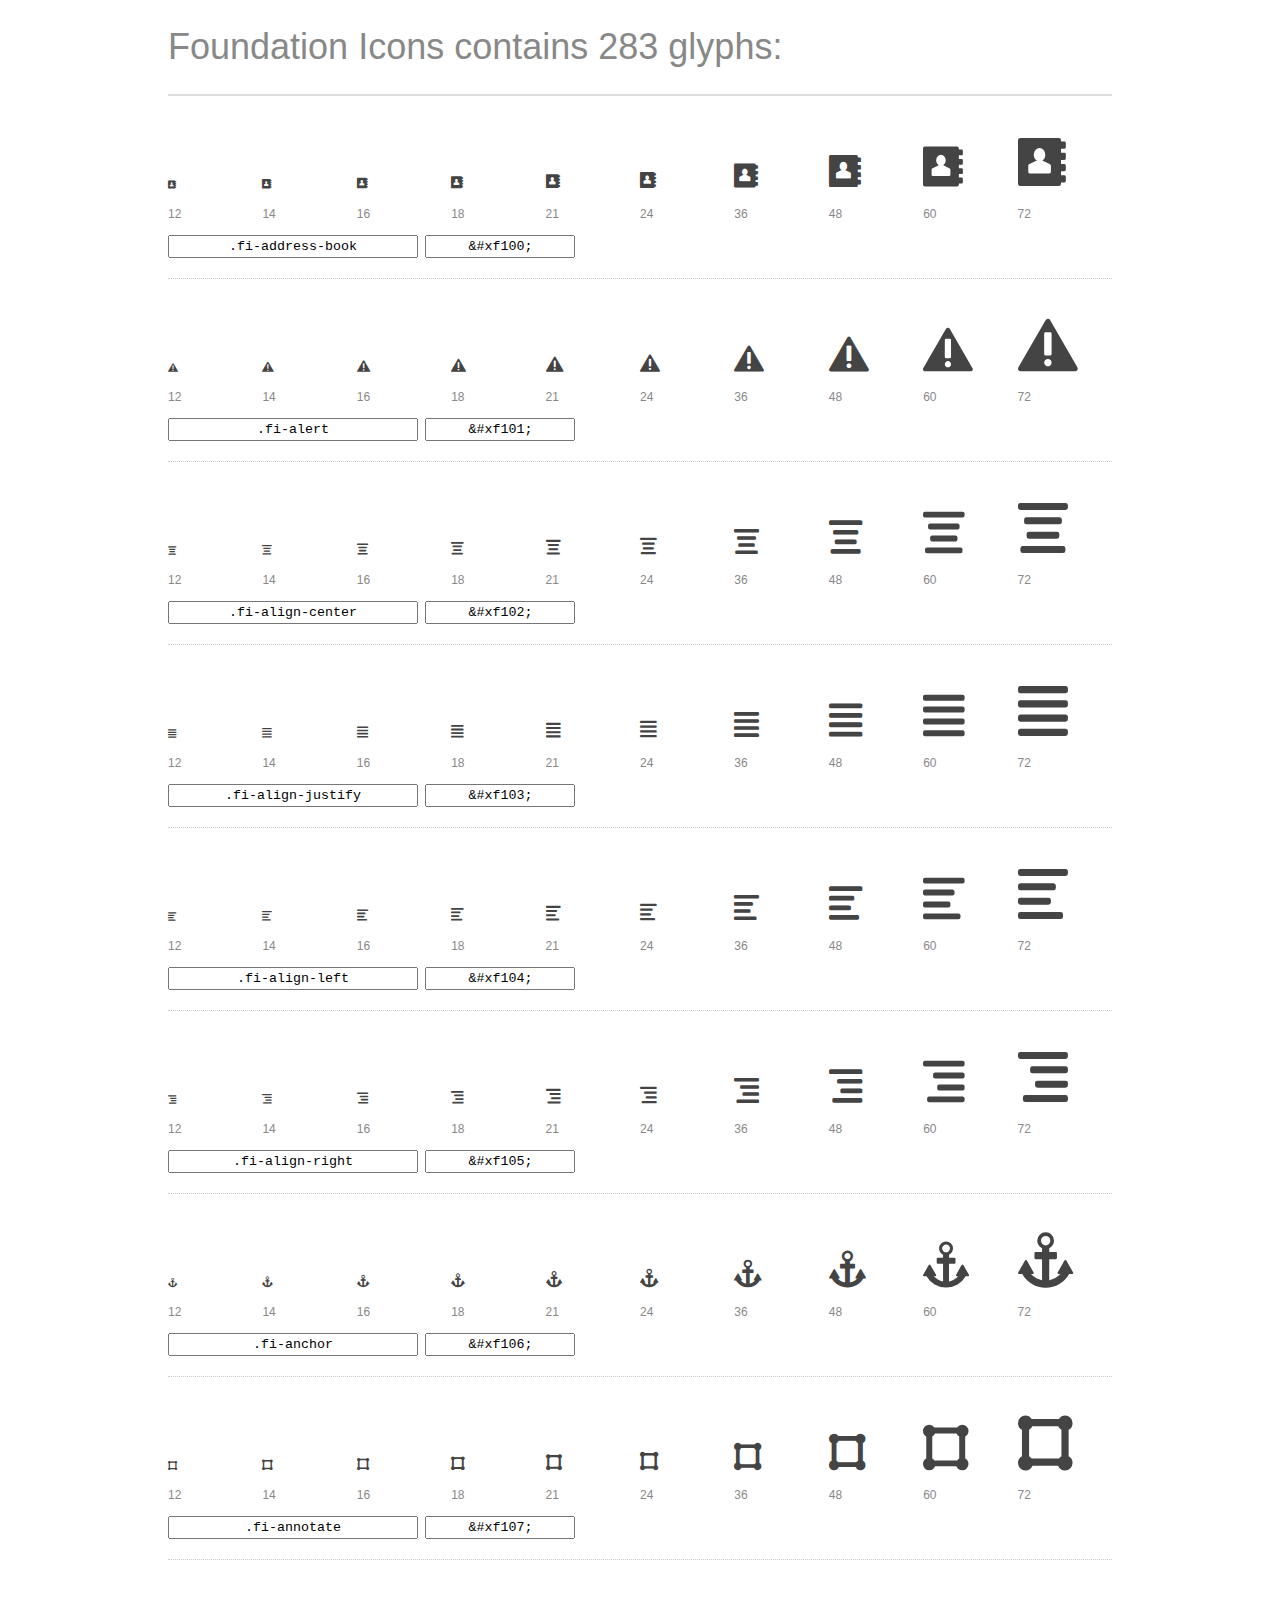
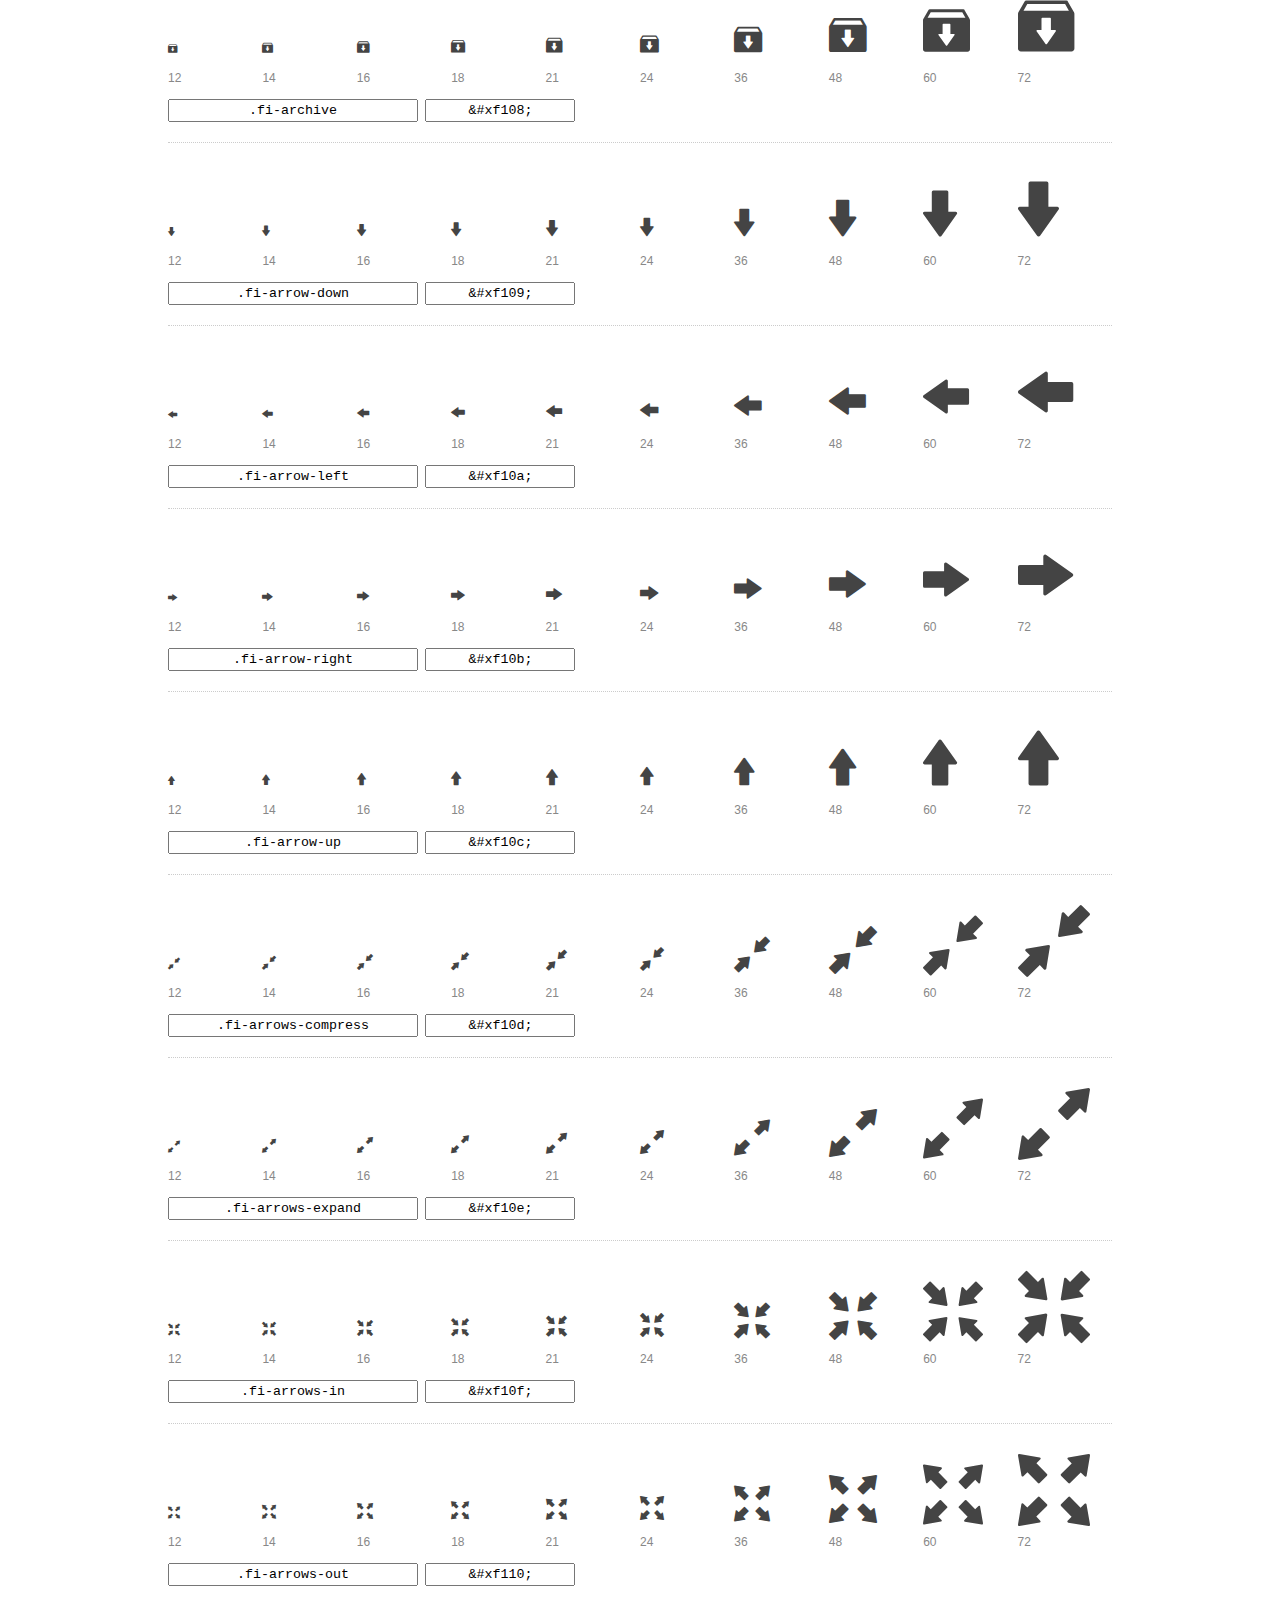
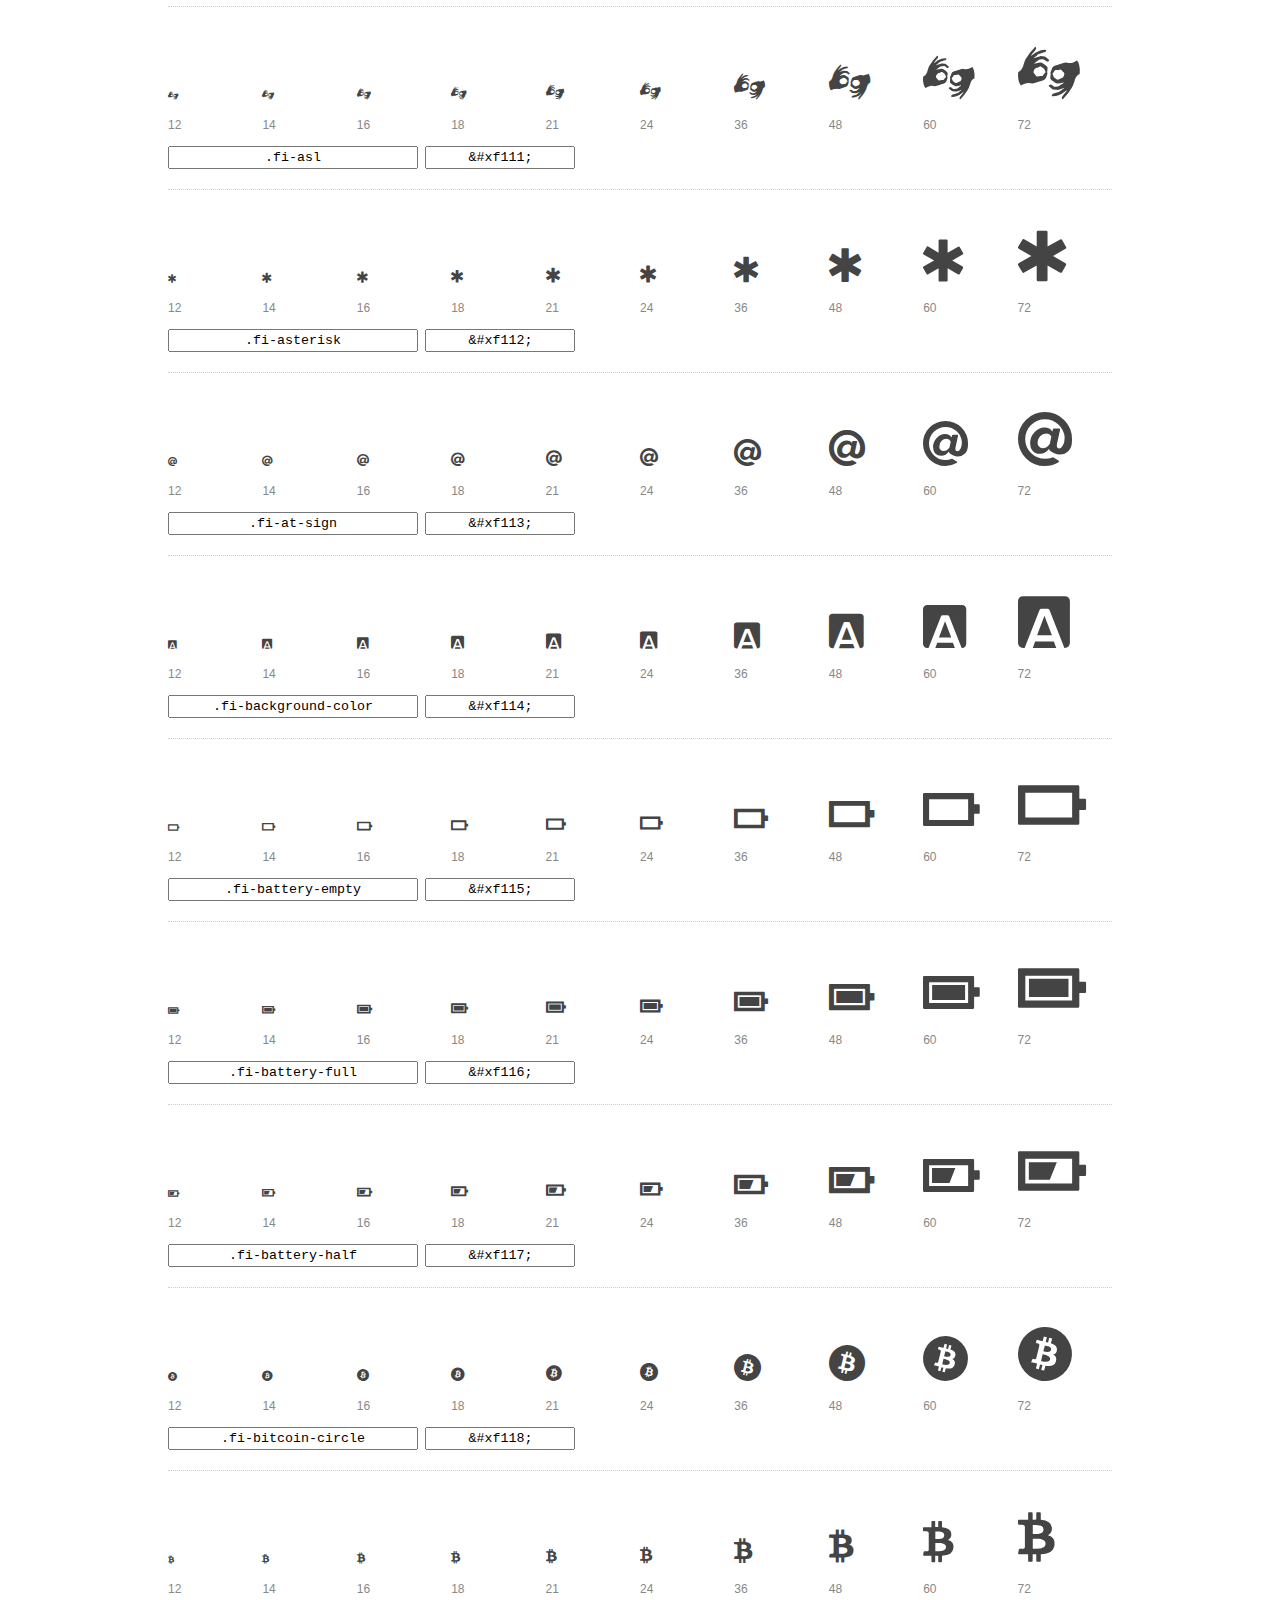
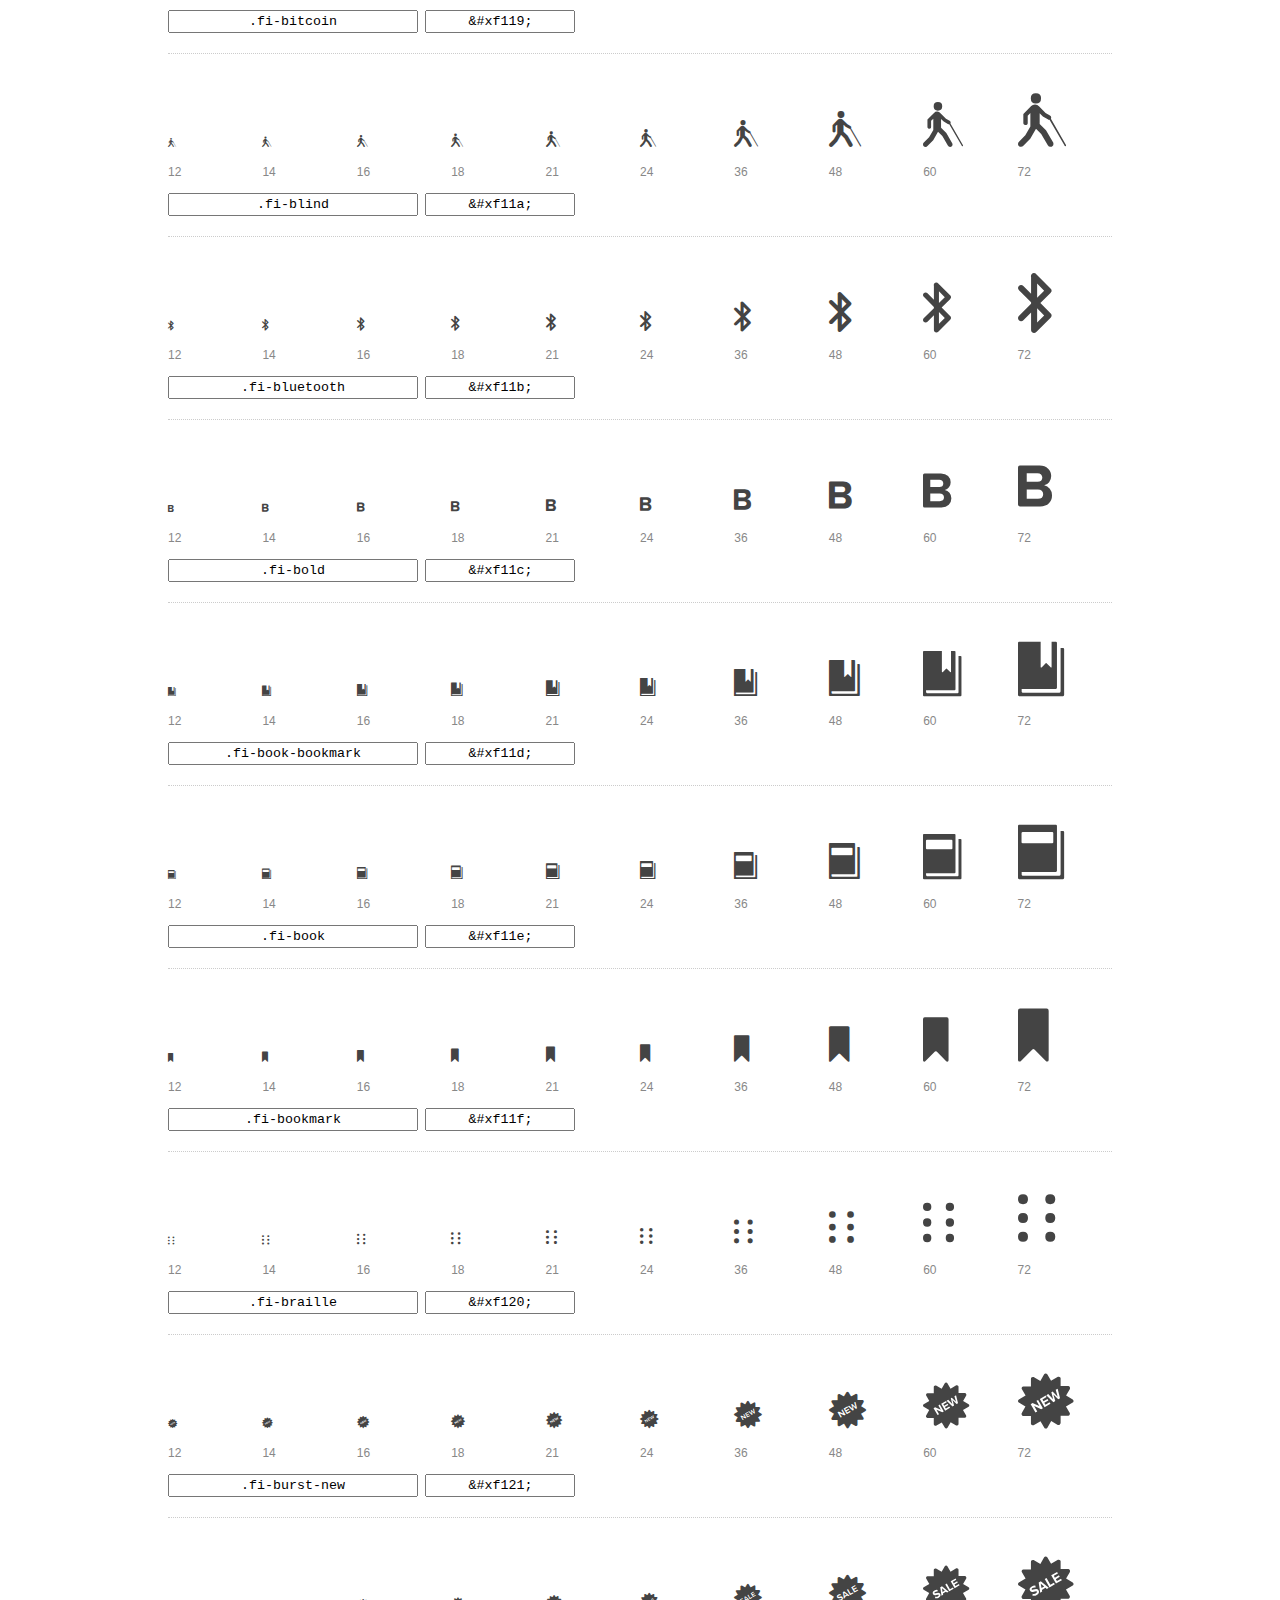
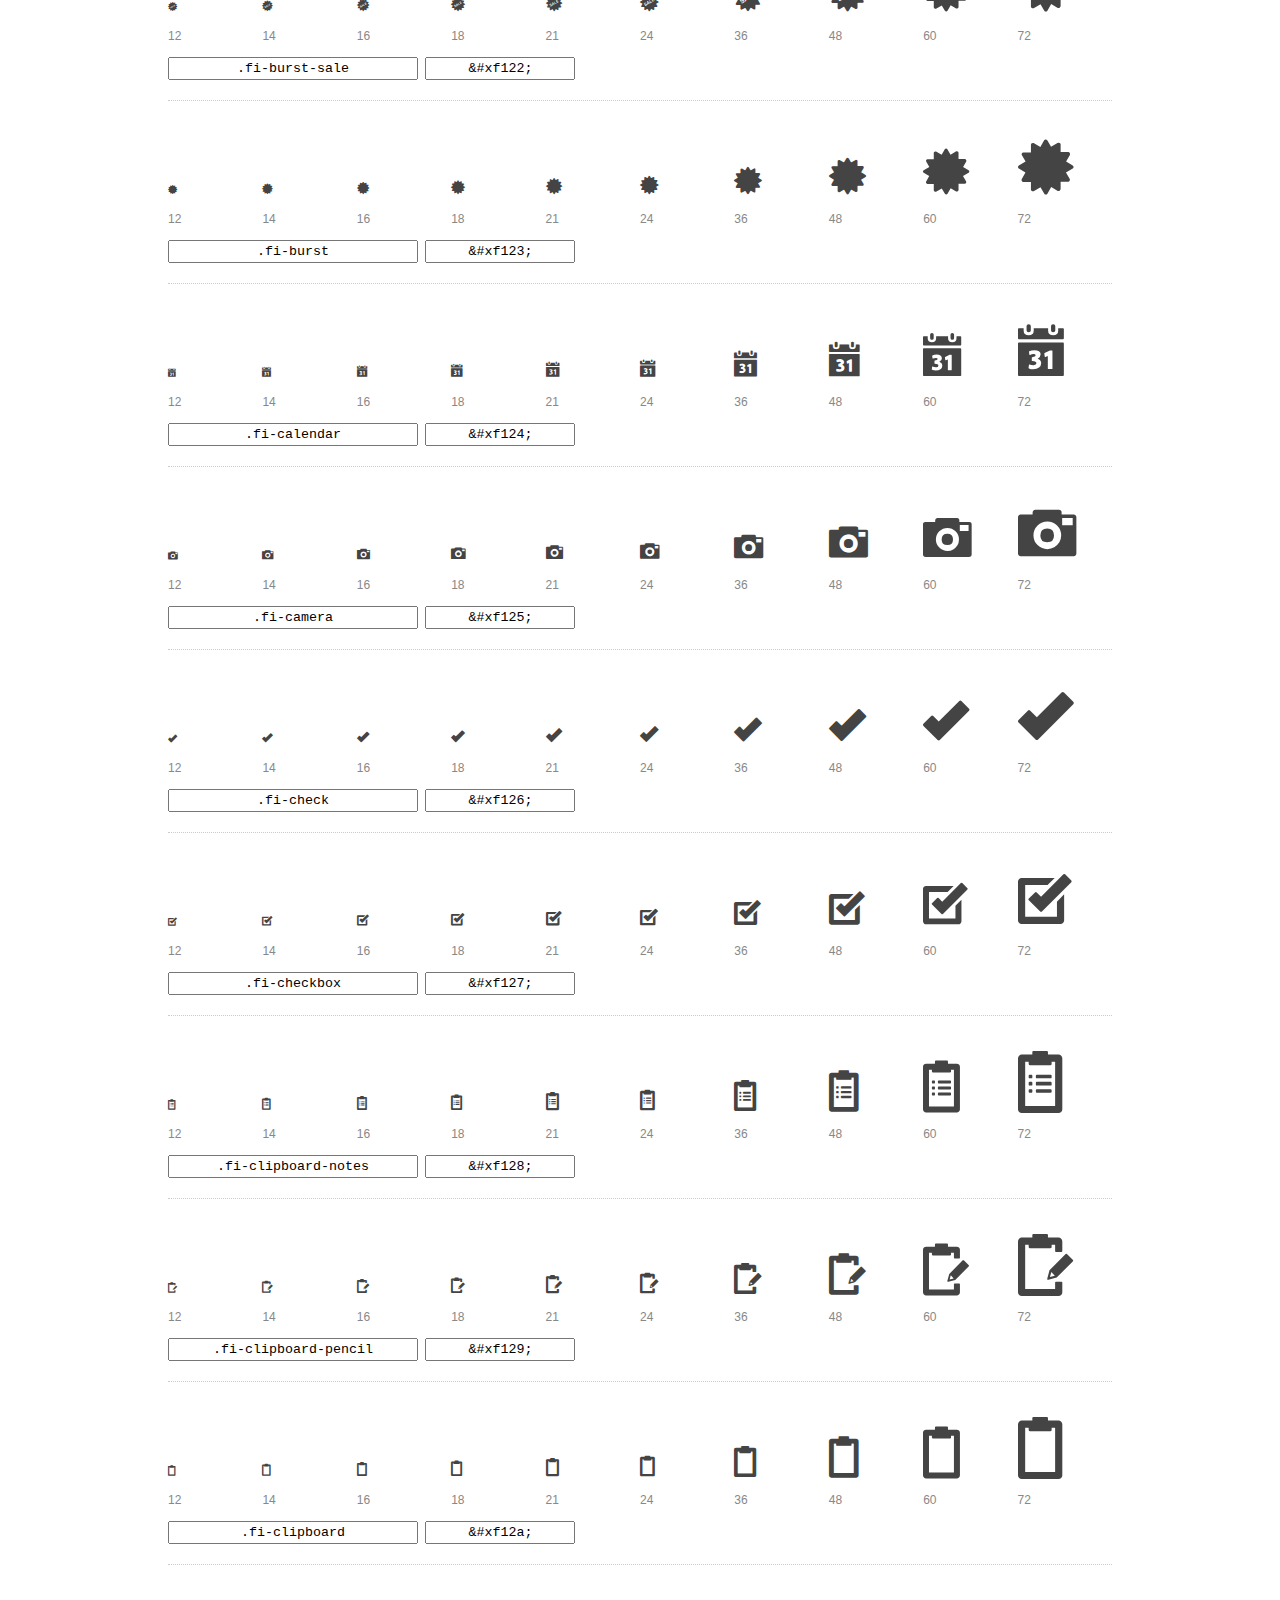
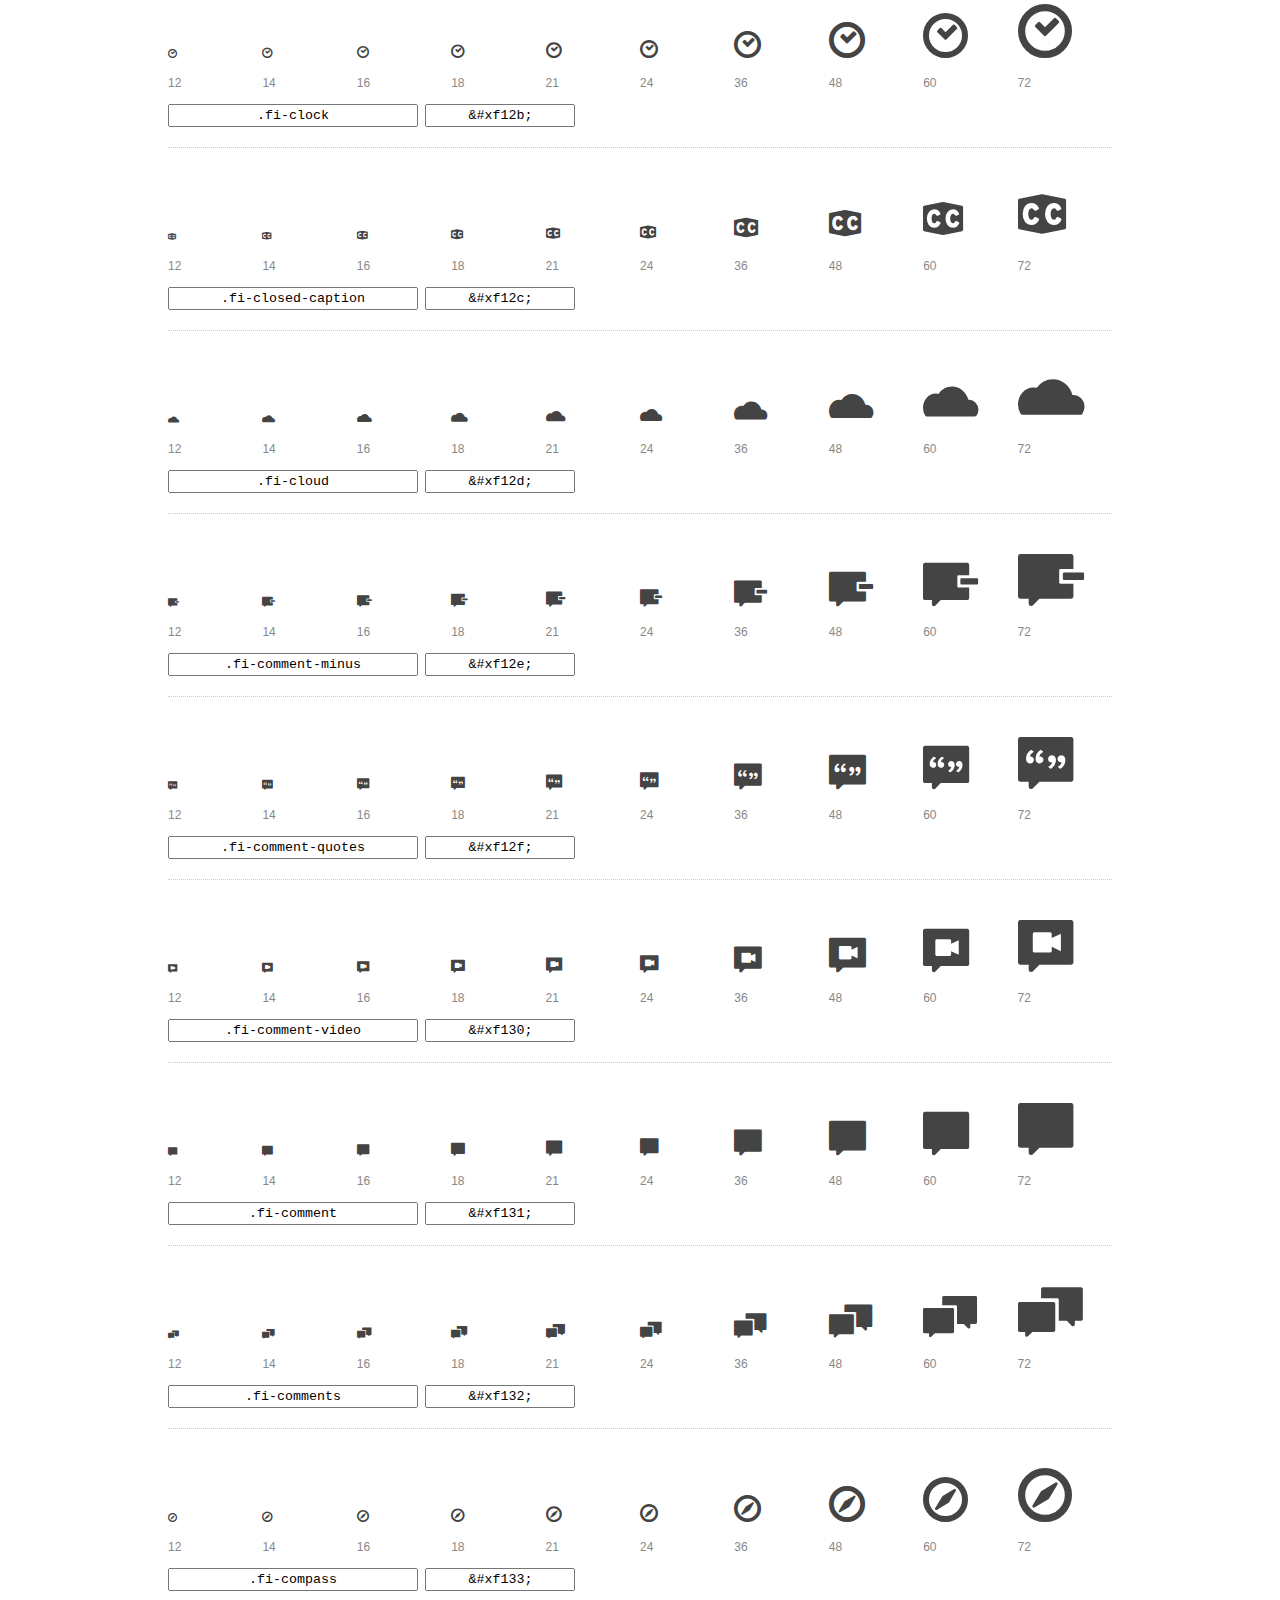
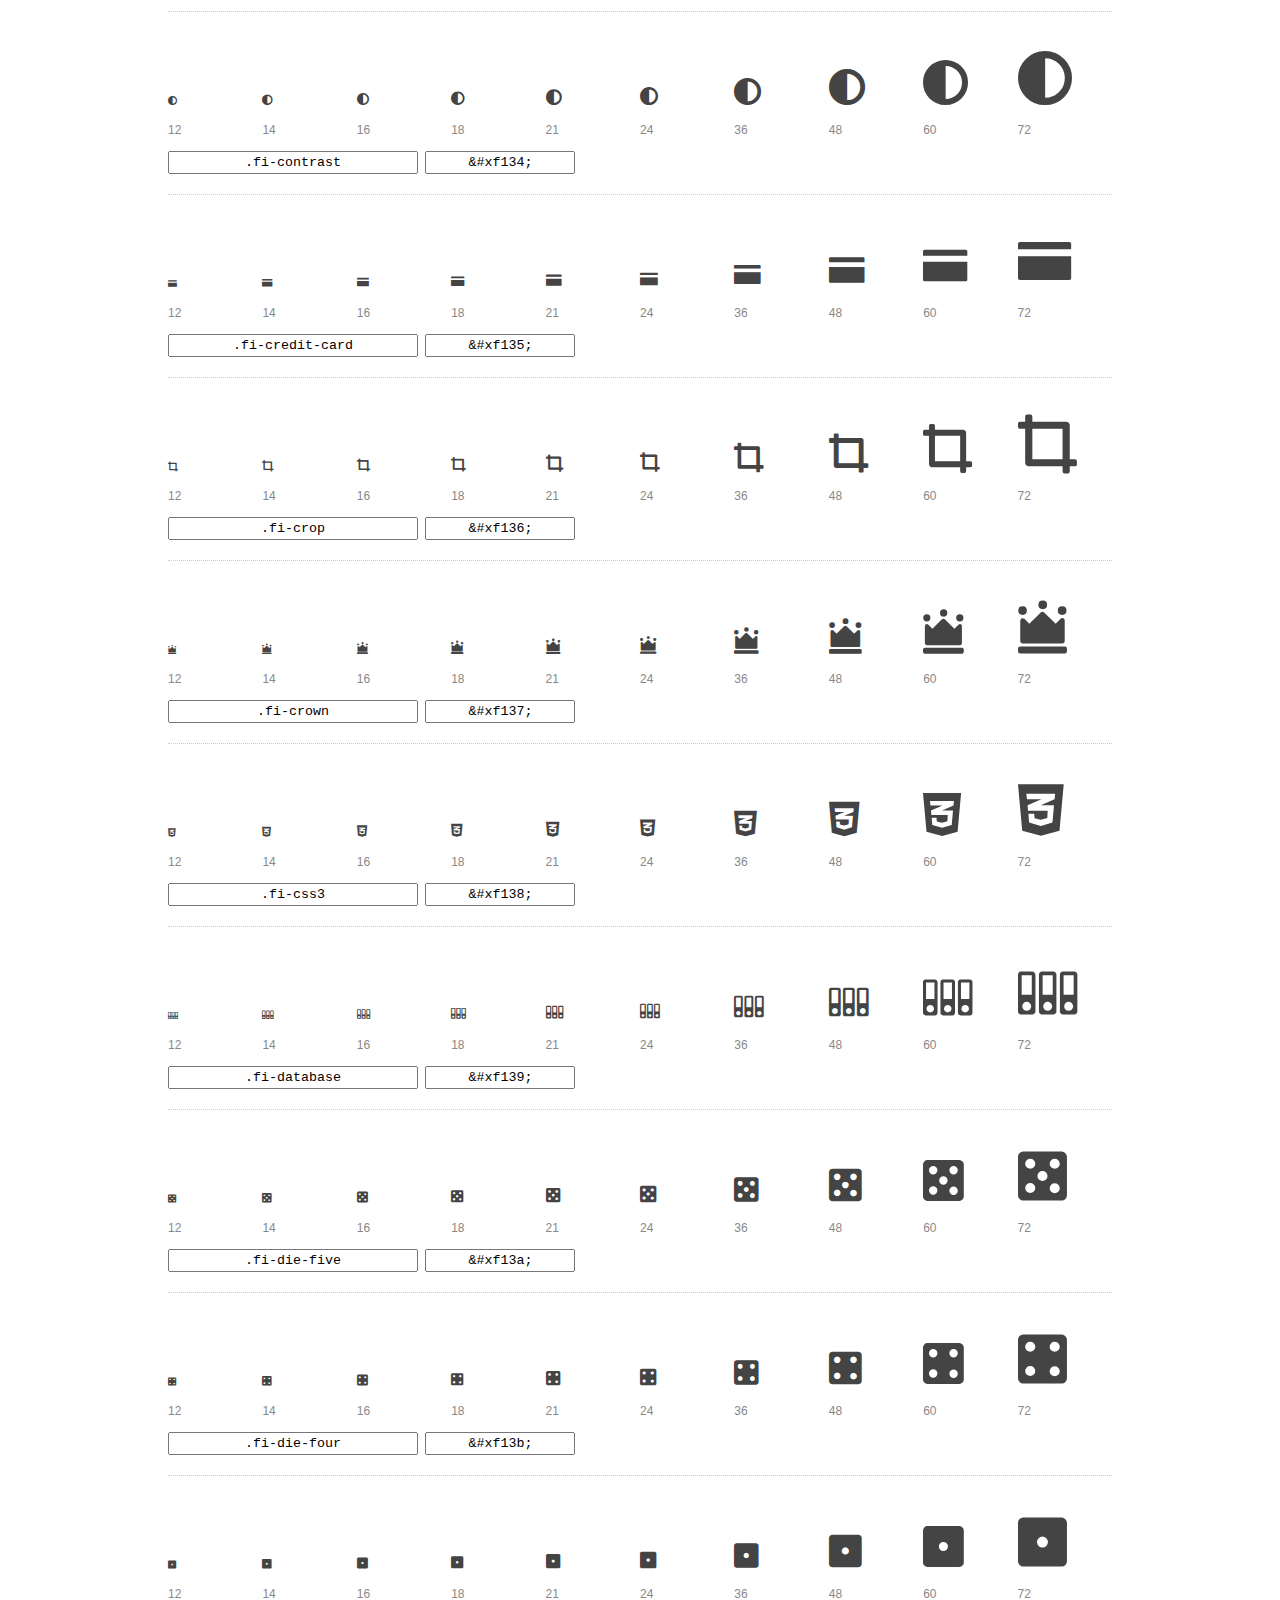
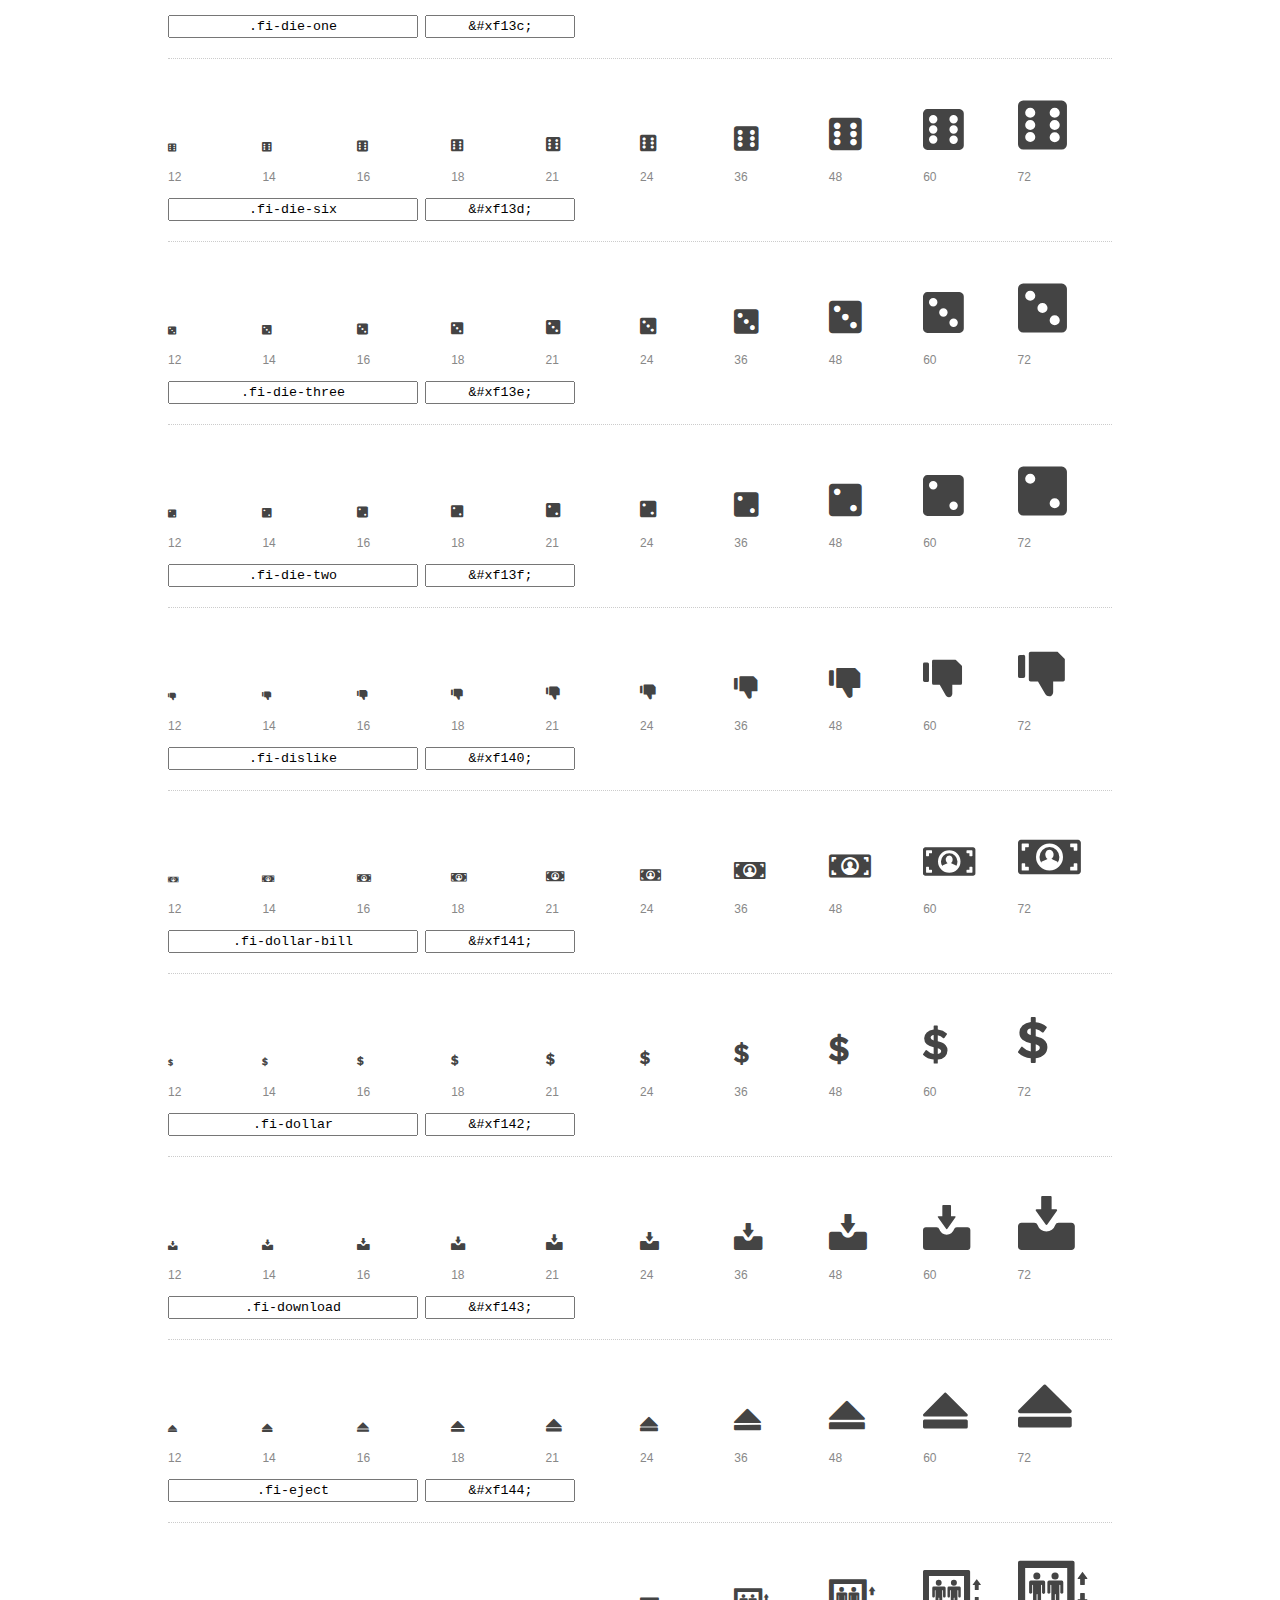
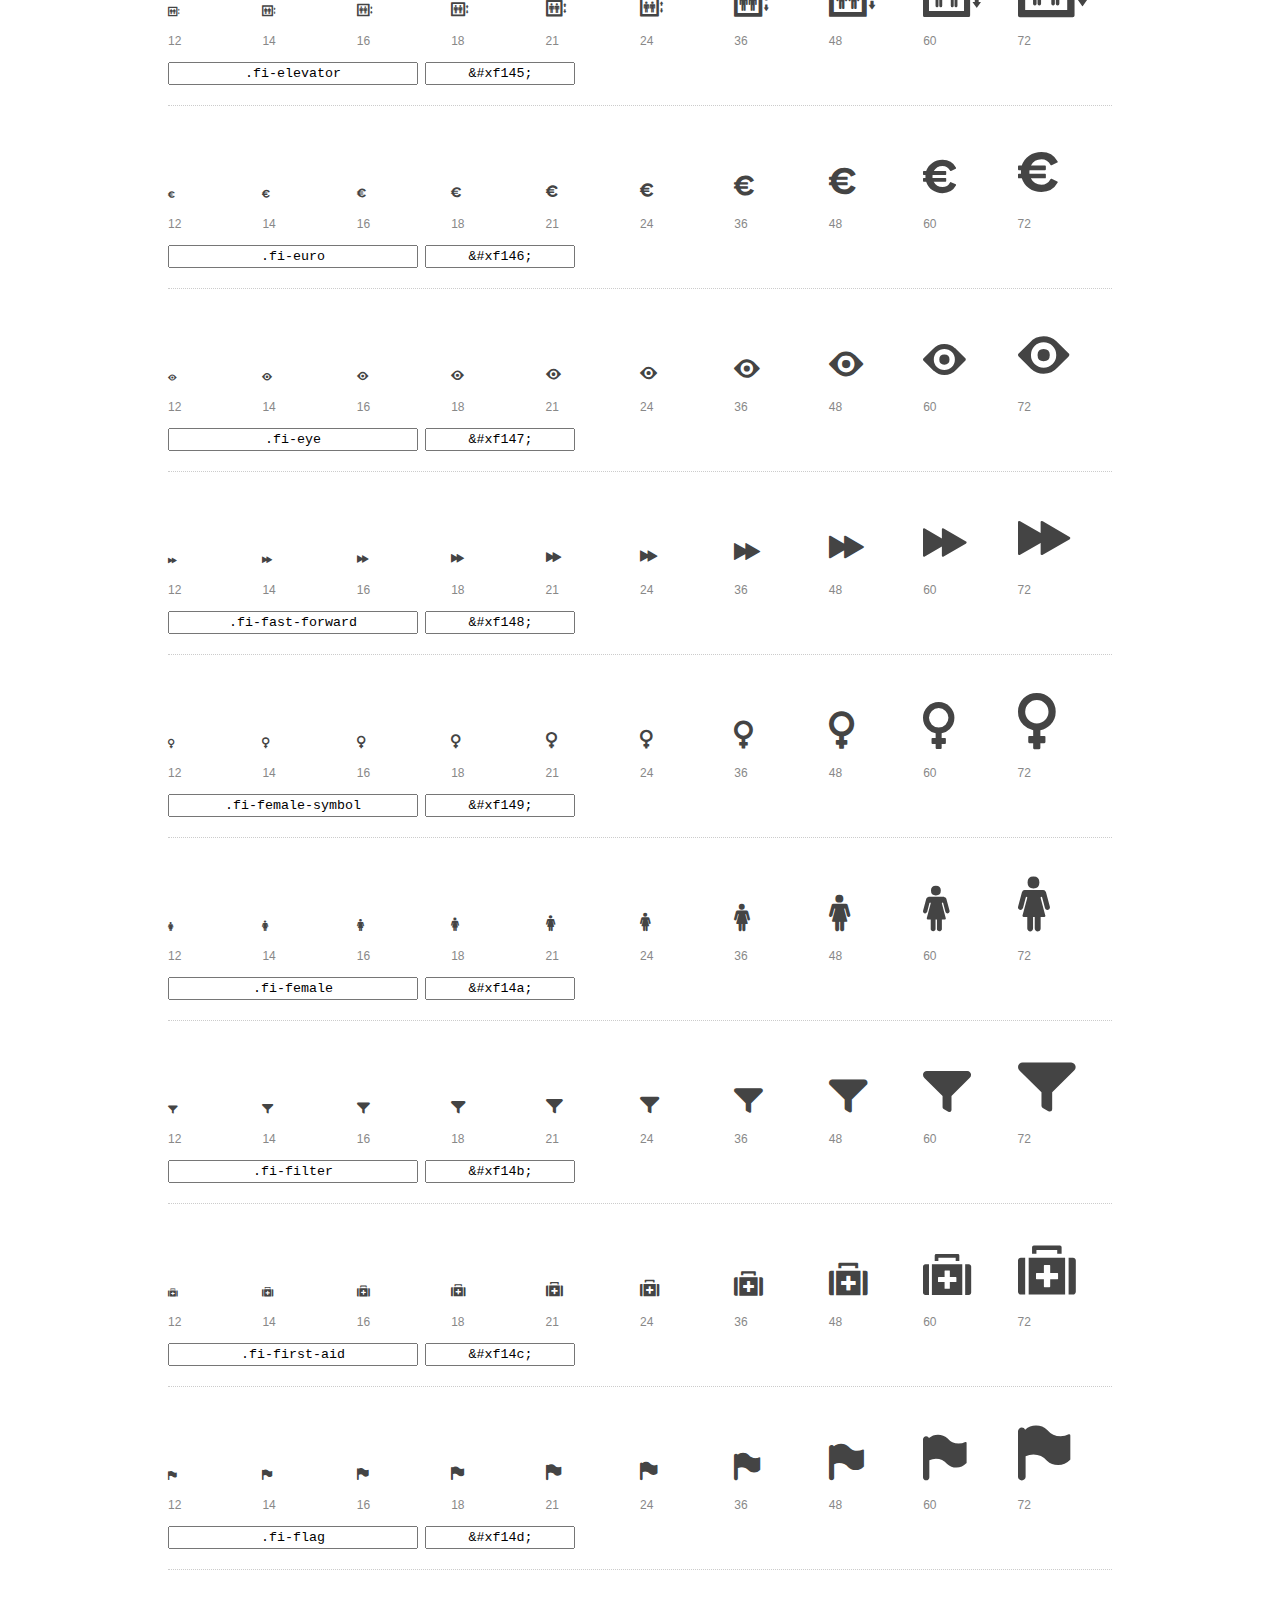
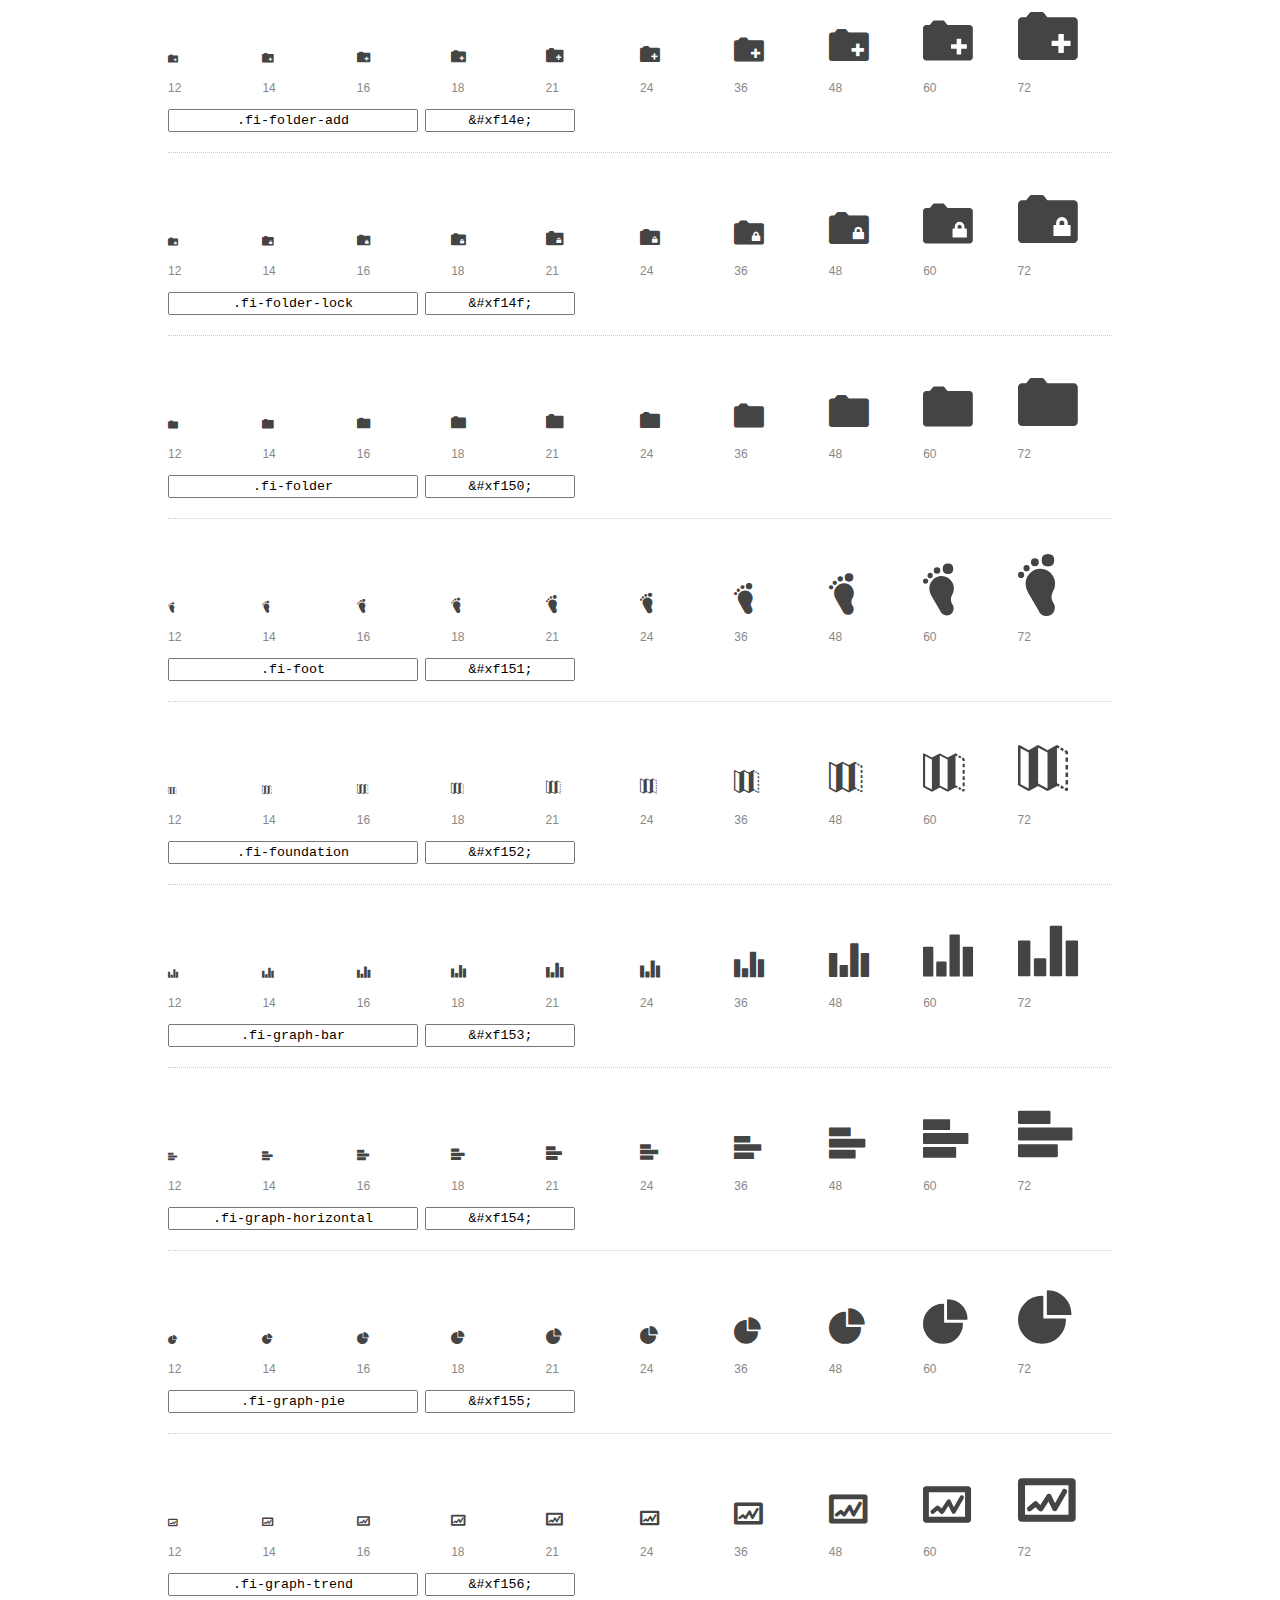
<file: NexU/Gastronomia/foundation-icons/preview.html>
<!DOCTYPE html>
<html>
  <head>
    <title>Foundation Icons glyphs preview</title>
    <link rel="stylesheet" href="foundation-icons.css" />

    <style>
      * {
        -moz-box-sizing: border-box;
        -webkit-box-sizing: border-box;
        box-sizing: border-box;
        margin: 0;
        padding: 0;
      }

      body {
        background: #fff;
        color: #444;
        font: 16px/1.5 "Helvetica Neue", Helvetica, Arial, sans-serif;
      }

      a, 
      a:visited {
        color: #888;
        text-decoration: underline;
      }
      a:hover, 
      a:focus { color: #000; }

      h1 {
        border-bottom: 2px solid #ddd;
        color: #888;
        font-size: 36px;
        font-weight: 300;
        margin-bottom: 20px;
        padding: 20px 0;
      }

      .container {
        margin: 0 auto;
        min-width: 880px;
        padding: 0 40px;
        width: 80%;
      }

      .glyph {
        border-bottom: 1px dotted #ccc;
        padding: 10px 0 20px;
        margin-bottom: 20px;
      }

      .preview-glyphs { vertical-align: bottom; } 

      .preview-scale { 
        color: #888;
        font-size: 12px; 
        margin-top: 5px;
      }

      .step {
        display: inline-block;
        line-height: 1;
        width: 10%;
      }

      
      .size-12 { font-size: 12px; }
      
      .size-14 { font-size: 14px; }
      
      .size-16 { font-size: 16px; }
      
      .size-18 { font-size: 18px; }
      
      .size-21 { font-size: 21px; }
      
      .size-24 { font-size: 24px; }
      
      .size-36 { font-size: 36px; }
      
      .size-48 { font-size: 48px; }
      
      .size-60 { font-size: 60px; }
      
      .size-72 { font-size: 72px; }
      

      .usage { margin-top: 10px; }

      .usage input {
        font-family: monospace;
        margin-right: 3px;
        padding: 2px 5px;
        text-align: center;
      }

      .usage .point { width: 150px; }

      .usage .class { width: 250px; }

      .footer {
        color: #888;
        font-size: 12px;
        padding: 20px 0;
      }
    </style>

    <!--[if lte IE 8]><script src="http://html5shiv.googlecode.com/svn/trunk/html5.js"></script><![endif]-->
  </head>

  <body>
    <div class="container">
      <h1>Foundation Icons contains 283 glyphs:</h1> 

      
      <div class="glyph">
        <div class="preview-glyphs">
          <i class="step fi-address-book size-12"></i><i class="step fi-address-book size-14"></i><i class="step fi-address-book size-16"></i><i class="step fi-address-book size-18"></i><i class="step fi-address-book size-21"></i><i class="step fi-address-book size-24"></i><i class="step fi-address-book size-36"></i><i class="step fi-address-book size-48"></i><i class="step fi-address-book size-60"></i><i class="step fi-address-book size-72"></i>
        </div>
        <div class="preview-scale">
          <span class="step">12</span><span class="step">14</span><span class="step">16</span><span class="step">18</span><span class="step">21</span><span class="step">24</span><span class="step">36</span><span class="step">48</span><span class="step">60</span><span class="step">72</span> 
        </div>
        <div class="usage">
          <input class="class" type="text" readonly="readonly" onClick="this.select();" value=".fi-address-book" />
          <input class="point" type="text" readonly="readonly" onClick="this.select();" value="&amp;#xf100;" />
        </div>
      </div>
      
      <div class="glyph">
        <div class="preview-glyphs">
          <i class="step fi-alert size-12"></i><i class="step fi-alert size-14"></i><i class="step fi-alert size-16"></i><i class="step fi-alert size-18"></i><i class="step fi-alert size-21"></i><i class="step fi-alert size-24"></i><i class="step fi-alert size-36"></i><i class="step fi-alert size-48"></i><i class="step fi-alert size-60"></i><i class="step fi-alert size-72"></i>
        </div>
        <div class="preview-scale">
          <span class="step">12</span><span class="step">14</span><span class="step">16</span><span class="step">18</span><span class="step">21</span><span class="step">24</span><span class="step">36</span><span class="step">48</span><span class="step">60</span><span class="step">72</span> 
        </div>
        <div class="usage">
          <input class="class" type="text" readonly="readonly" onClick="this.select();" value=".fi-alert" />
          <input class="point" type="text" readonly="readonly" onClick="this.select();" value="&amp;#xf101;" />
        </div>
      </div>
      
      <div class="glyph">
        <div class="preview-glyphs">
          <i class="step fi-align-center size-12"></i><i class="step fi-align-center size-14"></i><i class="step fi-align-center size-16"></i><i class="step fi-align-center size-18"></i><i class="step fi-align-center size-21"></i><i class="step fi-align-center size-24"></i><i class="step fi-align-center size-36"></i><i class="step fi-align-center size-48"></i><i class="step fi-align-center size-60"></i><i class="step fi-align-center size-72"></i>
        </div>
        <div class="preview-scale">
          <span class="step">12</span><span class="step">14</span><span class="step">16</span><span class="step">18</span><span class="step">21</span><span class="step">24</span><span class="step">36</span><span class="step">48</span><span class="step">60</span><span class="step">72</span> 
        </div>
        <div class="usage">
          <input class="class" type="text" readonly="readonly" onClick="this.select();" value=".fi-align-center" />
          <input class="point" type="text" readonly="readonly" onClick="this.select();" value="&amp;#xf102;" />
        </div>
      </div>
      
      <div class="glyph">
        <div class="preview-glyphs">
          <i class="step fi-align-justify size-12"></i><i class="step fi-align-justify size-14"></i><i class="step fi-align-justify size-16"></i><i class="step fi-align-justify size-18"></i><i class="step fi-align-justify size-21"></i><i class="step fi-align-justify size-24"></i><i class="step fi-align-justify size-36"></i><i class="step fi-align-justify size-48"></i><i class="step fi-align-justify size-60"></i><i class="step fi-align-justify size-72"></i>
        </div>
        <div class="preview-scale">
          <span class="step">12</span><span class="step">14</span><span class="step">16</span><span class="step">18</span><span class="step">21</span><span class="step">24</span><span class="step">36</span><span class="step">48</span><span class="step">60</span><span class="step">72</span> 
        </div>
        <div class="usage">
          <input class="class" type="text" readonly="readonly" onClick="this.select();" value=".fi-align-justify" />
          <input class="point" type="text" readonly="readonly" onClick="this.select();" value="&amp;#xf103;" />
        </div>
      </div>
      
      <div class="glyph">
        <div class="preview-glyphs">
          <i class="step fi-align-left size-12"></i><i class="step fi-align-left size-14"></i><i class="step fi-align-left size-16"></i><i class="step fi-align-left size-18"></i><i class="step fi-align-left size-21"></i><i class="step fi-align-left size-24"></i><i class="step fi-align-left size-36"></i><i class="step fi-align-left size-48"></i><i class="step fi-align-left size-60"></i><i class="step fi-align-left size-72"></i>
        </div>
        <div class="preview-scale">
          <span class="step">12</span><span class="step">14</span><span class="step">16</span><span class="step">18</span><span class="step">21</span><span class="step">24</span><span class="step">36</span><span class="step">48</span><span class="step">60</span><span class="step">72</span> 
        </div>
        <div class="usage">
          <input class="class" type="text" readonly="readonly" onClick="this.select();" value=".fi-align-left" />
          <input class="point" type="text" readonly="readonly" onClick="this.select();" value="&amp;#xf104;" />
        </div>
      </div>
      
      <div class="glyph">
        <div class="preview-glyphs">
          <i class="step fi-align-right size-12"></i><i class="step fi-align-right size-14"></i><i class="step fi-align-right size-16"></i><i class="step fi-align-right size-18"></i><i class="step fi-align-right size-21"></i><i class="step fi-align-right size-24"></i><i class="step fi-align-right size-36"></i><i class="step fi-align-right size-48"></i><i class="step fi-align-right size-60"></i><i class="step fi-align-right size-72"></i>
        </div>
        <div class="preview-scale">
          <span class="step">12</span><span class="step">14</span><span class="step">16</span><span class="step">18</span><span class="step">21</span><span class="step">24</span><span class="step">36</span><span class="step">48</span><span class="step">60</span><span class="step">72</span> 
        </div>
        <div class="usage">
          <input class="class" type="text" readonly="readonly" onClick="this.select();" value=".fi-align-right" />
          <input class="point" type="text" readonly="readonly" onClick="this.select();" value="&amp;#xf105;" />
        </div>
      </div>
      
      <div class="glyph">
        <div class="preview-glyphs">
          <i class="step fi-anchor size-12"></i><i class="step fi-anchor size-14"></i><i class="step fi-anchor size-16"></i><i class="step fi-anchor size-18"></i><i class="step fi-anchor size-21"></i><i class="step fi-anchor size-24"></i><i class="step fi-anchor size-36"></i><i class="step fi-anchor size-48"></i><i class="step fi-anchor size-60"></i><i class="step fi-anchor size-72"></i>
        </div>
        <div class="preview-scale">
          <span class="step">12</span><span class="step">14</span><span class="step">16</span><span class="step">18</span><span class="step">21</span><span class="step">24</span><span class="step">36</span><span class="step">48</span><span class="step">60</span><span class="step">72</span> 
        </div>
        <div class="usage">
          <input class="class" type="text" readonly="readonly" onClick="this.select();" value=".fi-anchor" />
          <input class="point" type="text" readonly="readonly" onClick="this.select();" value="&amp;#xf106;" />
        </div>
      </div>
      
      <div class="glyph">
        <div class="preview-glyphs">
          <i class="step fi-annotate size-12"></i><i class="step fi-annotate size-14"></i><i class="step fi-annotate size-16"></i><i class="step fi-annotate size-18"></i><i class="step fi-annotate size-21"></i><i class="step fi-annotate size-24"></i><i class="step fi-annotate size-36"></i><i class="step fi-annotate size-48"></i><i class="step fi-annotate size-60"></i><i class="step fi-annotate size-72"></i>
        </div>
        <div class="preview-scale">
          <span class="step">12</span><span class="step">14</span><span class="step">16</span><span class="step">18</span><span class="step">21</span><span class="step">24</span><span class="step">36</span><span class="step">48</span><span class="step">60</span><span class="step">72</span> 
        </div>
        <div class="usage">
          <input class="class" type="text" readonly="readonly" onClick="this.select();" value=".fi-annotate" />
          <input class="point" type="text" readonly="readonly" onClick="this.select();" value="&amp;#xf107;" />
        </div>
      </div>
      
      <div class="glyph">
        <div class="preview-glyphs">
          <i class="step fi-archive size-12"></i><i class="step fi-archive size-14"></i><i class="step fi-archive size-16"></i><i class="step fi-archive size-18"></i><i class="step fi-archive size-21"></i><i class="step fi-archive size-24"></i><i class="step fi-archive size-36"></i><i class="step fi-archive size-48"></i><i class="step fi-archive size-60"></i><i class="step fi-archive size-72"></i>
        </div>
        <div class="preview-scale">
          <span class="step">12</span><span class="step">14</span><span class="step">16</span><span class="step">18</span><span class="step">21</span><span class="step">24</span><span class="step">36</span><span class="step">48</span><span class="step">60</span><span class="step">72</span> 
        </div>
        <div class="usage">
          <input class="class" type="text" readonly="readonly" onClick="this.select();" value=".fi-archive" />
          <input class="point" type="text" readonly="readonly" onClick="this.select();" value="&amp;#xf108;" />
        </div>
      </div>
      
      <div class="glyph">
        <div class="preview-glyphs">
          <i class="step fi-arrow-down size-12"></i><i class="step fi-arrow-down size-14"></i><i class="step fi-arrow-down size-16"></i><i class="step fi-arrow-down size-18"></i><i class="step fi-arrow-down size-21"></i><i class="step fi-arrow-down size-24"></i><i class="step fi-arrow-down size-36"></i><i class="step fi-arrow-down size-48"></i><i class="step fi-arrow-down size-60"></i><i class="step fi-arrow-down size-72"></i>
        </div>
        <div class="preview-scale">
          <span class="step">12</span><span class="step">14</span><span class="step">16</span><span class="step">18</span><span class="step">21</span><span class="step">24</span><span class="step">36</span><span class="step">48</span><span class="step">60</span><span class="step">72</span> 
        </div>
        <div class="usage">
          <input class="class" type="text" readonly="readonly" onClick="this.select();" value=".fi-arrow-down" />
          <input class="point" type="text" readonly="readonly" onClick="this.select();" value="&amp;#xf109;" />
        </div>
      </div>
      
      <div class="glyph">
        <div class="preview-glyphs">
          <i class="step fi-arrow-left size-12"></i><i class="step fi-arrow-left size-14"></i><i class="step fi-arrow-left size-16"></i><i class="step fi-arrow-left size-18"></i><i class="step fi-arrow-left size-21"></i><i class="step fi-arrow-left size-24"></i><i class="step fi-arrow-left size-36"></i><i class="step fi-arrow-left size-48"></i><i class="step fi-arrow-left size-60"></i><i class="step fi-arrow-left size-72"></i>
        </div>
        <div class="preview-scale">
          <span class="step">12</span><span class="step">14</span><span class="step">16</span><span class="step">18</span><span class="step">21</span><span class="step">24</span><span class="step">36</span><span class="step">48</span><span class="step">60</span><span class="step">72</span> 
        </div>
        <div class="usage">
          <input class="class" type="text" readonly="readonly" onClick="this.select();" value=".fi-arrow-left" />
          <input class="point" type="text" readonly="readonly" onClick="this.select();" value="&amp;#xf10a;" />
        </div>
      </div>
      
      <div class="glyph">
        <div class="preview-glyphs">
          <i class="step fi-arrow-right size-12"></i><i class="step fi-arrow-right size-14"></i><i class="step fi-arrow-right size-16"></i><i class="step fi-arrow-right size-18"></i><i class="step fi-arrow-right size-21"></i><i class="step fi-arrow-right size-24"></i><i class="step fi-arrow-right size-36"></i><i class="step fi-arrow-right size-48"></i><i class="step fi-arrow-right size-60"></i><i class="step fi-arrow-right size-72"></i>
        </div>
        <div class="preview-scale">
          <span class="step">12</span><span class="step">14</span><span class="step">16</span><span class="step">18</span><span class="step">21</span><span class="step">24</span><span class="step">36</span><span class="step">48</span><span class="step">60</span><span class="step">72</span> 
        </div>
        <div class="usage">
          <input class="class" type="text" readonly="readonly" onClick="this.select();" value=".fi-arrow-right" />
          <input class="point" type="text" readonly="readonly" onClick="this.select();" value="&amp;#xf10b;" />
        </div>
      </div>
      
      <div class="glyph">
        <div class="preview-glyphs">
          <i class="step fi-arrow-up size-12"></i><i class="step fi-arrow-up size-14"></i><i class="step fi-arrow-up size-16"></i><i class="step fi-arrow-up size-18"></i><i class="step fi-arrow-up size-21"></i><i class="step fi-arrow-up size-24"></i><i class="step fi-arrow-up size-36"></i><i class="step fi-arrow-up size-48"></i><i class="step fi-arrow-up size-60"></i><i class="step fi-arrow-up size-72"></i>
        </div>
        <div class="preview-scale">
          <span class="step">12</span><span class="step">14</span><span class="step">16</span><span class="step">18</span><span class="step">21</span><span class="step">24</span><span class="step">36</span><span class="step">48</span><span class="step">60</span><span class="step">72</span> 
        </div>
        <div class="usage">
          <input class="class" type="text" readonly="readonly" onClick="this.select();" value=".fi-arrow-up" />
          <input class="point" type="text" readonly="readonly" onClick="this.select();" value="&amp;#xf10c;" />
        </div>
      </div>
      
      <div class="glyph">
        <div class="preview-glyphs">
          <i class="step fi-arrows-compress size-12"></i><i class="step fi-arrows-compress size-14"></i><i class="step fi-arrows-compress size-16"></i><i class="step fi-arrows-compress size-18"></i><i class="step fi-arrows-compress size-21"></i><i class="step fi-arrows-compress size-24"></i><i class="step fi-arrows-compress size-36"></i><i class="step fi-arrows-compress size-48"></i><i class="step fi-arrows-compress size-60"></i><i class="step fi-arrows-compress size-72"></i>
        </div>
        <div class="preview-scale">
          <span class="step">12</span><span class="step">14</span><span class="step">16</span><span class="step">18</span><span class="step">21</span><span class="step">24</span><span class="step">36</span><span class="step">48</span><span class="step">60</span><span class="step">72</span> 
        </div>
        <div class="usage">
          <input class="class" type="text" readonly="readonly" onClick="this.select();" value=".fi-arrows-compress" />
          <input class="point" type="text" readonly="readonly" onClick="this.select();" value="&amp;#xf10d;" />
        </div>
      </div>
      
      <div class="glyph">
        <div class="preview-glyphs">
          <i class="step fi-arrows-expand size-12"></i><i class="step fi-arrows-expand size-14"></i><i class="step fi-arrows-expand size-16"></i><i class="step fi-arrows-expand size-18"></i><i class="step fi-arrows-expand size-21"></i><i class="step fi-arrows-expand size-24"></i><i class="step fi-arrows-expand size-36"></i><i class="step fi-arrows-expand size-48"></i><i class="step fi-arrows-expand size-60"></i><i class="step fi-arrows-expand size-72"></i>
        </div>
        <div class="preview-scale">
          <span class="step">12</span><span class="step">14</span><span class="step">16</span><span class="step">18</span><span class="step">21</span><span class="step">24</span><span class="step">36</span><span class="step">48</span><span class="step">60</span><span class="step">72</span> 
        </div>
        <div class="usage">
          <input class="class" type="text" readonly="readonly" onClick="this.select();" value=".fi-arrows-expand" />
          <input class="point" type="text" readonly="readonly" onClick="this.select();" value="&amp;#xf10e;" />
        </div>
      </div>
      
      <div class="glyph">
        <div class="preview-glyphs">
          <i class="step fi-arrows-in size-12"></i><i class="step fi-arrows-in size-14"></i><i class="step fi-arrows-in size-16"></i><i class="step fi-arrows-in size-18"></i><i class="step fi-arrows-in size-21"></i><i class="step fi-arrows-in size-24"></i><i class="step fi-arrows-in size-36"></i><i class="step fi-arrows-in size-48"></i><i class="step fi-arrows-in size-60"></i><i class="step fi-arrows-in size-72"></i>
        </div>
        <div class="preview-scale">
          <span class="step">12</span><span class="step">14</span><span class="step">16</span><span class="step">18</span><span class="step">21</span><span class="step">24</span><span class="step">36</span><span class="step">48</span><span class="step">60</span><span class="step">72</span> 
        </div>
        <div class="usage">
          <input class="class" type="text" readonly="readonly" onClick="this.select();" value=".fi-arrows-in" />
          <input class="point" type="text" readonly="readonly" onClick="this.select();" value="&amp;#xf10f;" />
        </div>
      </div>
      
      <div class="glyph">
        <div class="preview-glyphs">
          <i class="step fi-arrows-out size-12"></i><i class="step fi-arrows-out size-14"></i><i class="step fi-arrows-out size-16"></i><i class="step fi-arrows-out size-18"></i><i class="step fi-arrows-out size-21"></i><i class="step fi-arrows-out size-24"></i><i class="step fi-arrows-out size-36"></i><i class="step fi-arrows-out size-48"></i><i class="step fi-arrows-out size-60"></i><i class="step fi-arrows-out size-72"></i>
        </div>
        <div class="preview-scale">
          <span class="step">12</span><span class="step">14</span><span class="step">16</span><span class="step">18</span><span class="step">21</span><span class="step">24</span><span class="step">36</span><span class="step">48</span><span class="step">60</span><span class="step">72</span> 
        </div>
        <div class="usage">
          <input class="class" type="text" readonly="readonly" onClick="this.select();" value=".fi-arrows-out" />
          <input class="point" type="text" readonly="readonly" onClick="this.select();" value="&amp;#xf110;" />
        </div>
      </div>
      
      <div class="glyph">
        <div class="preview-glyphs">
          <i class="step fi-asl size-12"></i><i class="step fi-asl size-14"></i><i class="step fi-asl size-16"></i><i class="step fi-asl size-18"></i><i class="step fi-asl size-21"></i><i class="step fi-asl size-24"></i><i class="step fi-asl size-36"></i><i class="step fi-asl size-48"></i><i class="step fi-asl size-60"></i><i class="step fi-asl size-72"></i>
        </div>
        <div class="preview-scale">
          <span class="step">12</span><span class="step">14</span><span class="step">16</span><span class="step">18</span><span class="step">21</span><span class="step">24</span><span class="step">36</span><span class="step">48</span><span class="step">60</span><span class="step">72</span> 
        </div>
        <div class="usage">
          <input class="class" type="text" readonly="readonly" onClick="this.select();" value=".fi-asl" />
          <input class="point" type="text" readonly="readonly" onClick="this.select();" value="&amp;#xf111;" />
        </div>
      </div>
      
      <div class="glyph">
        <div class="preview-glyphs">
          <i class="step fi-asterisk size-12"></i><i class="step fi-asterisk size-14"></i><i class="step fi-asterisk size-16"></i><i class="step fi-asterisk size-18"></i><i class="step fi-asterisk size-21"></i><i class="step fi-asterisk size-24"></i><i class="step fi-asterisk size-36"></i><i class="step fi-asterisk size-48"></i><i class="step fi-asterisk size-60"></i><i class="step fi-asterisk size-72"></i>
        </div>
        <div class="preview-scale">
          <span class="step">12</span><span class="step">14</span><span class="step">16</span><span class="step">18</span><span class="step">21</span><span class="step">24</span><span class="step">36</span><span class="step">48</span><span class="step">60</span><span class="step">72</span> 
        </div>
        <div class="usage">
          <input class="class" type="text" readonly="readonly" onClick="this.select();" value=".fi-asterisk" />
          <input class="point" type="text" readonly="readonly" onClick="this.select();" value="&amp;#xf112;" />
        </div>
      </div>
      
      <div class="glyph">
        <div class="preview-glyphs">
          <i class="step fi-at-sign size-12"></i><i class="step fi-at-sign size-14"></i><i class="step fi-at-sign size-16"></i><i class="step fi-at-sign size-18"></i><i class="step fi-at-sign size-21"></i><i class="step fi-at-sign size-24"></i><i class="step fi-at-sign size-36"></i><i class="step fi-at-sign size-48"></i><i class="step fi-at-sign size-60"></i><i class="step fi-at-sign size-72"></i>
        </div>
        <div class="preview-scale">
          <span class="step">12</span><span class="step">14</span><span class="step">16</span><span class="step">18</span><span class="step">21</span><span class="step">24</span><span class="step">36</span><span class="step">48</span><span class="step">60</span><span class="step">72</span> 
        </div>
        <div class="usage">
          <input class="class" type="text" readonly="readonly" onClick="this.select();" value=".fi-at-sign" />
          <input class="point" type="text" readonly="readonly" onClick="this.select();" value="&amp;#xf113;" />
        </div>
      </div>
      
      <div class="glyph">
        <div class="preview-glyphs">
          <i class="step fi-background-color size-12"></i><i class="step fi-background-color size-14"></i><i class="step fi-background-color size-16"></i><i class="step fi-background-color size-18"></i><i class="step fi-background-color size-21"></i><i class="step fi-background-color size-24"></i><i class="step fi-background-color size-36"></i><i class="step fi-background-color size-48"></i><i class="step fi-background-color size-60"></i><i class="step fi-background-color size-72"></i>
        </div>
        <div class="preview-scale">
          <span class="step">12</span><span class="step">14</span><span class="step">16</span><span class="step">18</span><span class="step">21</span><span class="step">24</span><span class="step">36</span><span class="step">48</span><span class="step">60</span><span class="step">72</span> 
        </div>
        <div class="usage">
          <input class="class" type="text" readonly="readonly" onClick="this.select();" value=".fi-background-color" />
          <input class="point" type="text" readonly="readonly" onClick="this.select();" value="&amp;#xf114;" />
        </div>
      </div>
      
      <div class="glyph">
        <div class="preview-glyphs">
          <i class="step fi-battery-empty size-12"></i><i class="step fi-battery-empty size-14"></i><i class="step fi-battery-empty size-16"></i><i class="step fi-battery-empty size-18"></i><i class="step fi-battery-empty size-21"></i><i class="step fi-battery-empty size-24"></i><i class="step fi-battery-empty size-36"></i><i class="step fi-battery-empty size-48"></i><i class="step fi-battery-empty size-60"></i><i class="step fi-battery-empty size-72"></i>
        </div>
        <div class="preview-scale">
          <span class="step">12</span><span class="step">14</span><span class="step">16</span><span class="step">18</span><span class="step">21</span><span class="step">24</span><span class="step">36</span><span class="step">48</span><span class="step">60</span><span class="step">72</span> 
        </div>
        <div class="usage">
          <input class="class" type="text" readonly="readonly" onClick="this.select();" value=".fi-battery-empty" />
          <input class="point" type="text" readonly="readonly" onClick="this.select();" value="&amp;#xf115;" />
        </div>
      </div>
      
      <div class="glyph">
        <div class="preview-glyphs">
          <i class="step fi-battery-full size-12"></i><i class="step fi-battery-full size-14"></i><i class="step fi-battery-full size-16"></i><i class="step fi-battery-full size-18"></i><i class="step fi-battery-full size-21"></i><i class="step fi-battery-full size-24"></i><i class="step fi-battery-full size-36"></i><i class="step fi-battery-full size-48"></i><i class="step fi-battery-full size-60"></i><i class="step fi-battery-full size-72"></i>
        </div>
        <div class="preview-scale">
          <span class="step">12</span><span class="step">14</span><span class="step">16</span><span class="step">18</span><span class="step">21</span><span class="step">24</span><span class="step">36</span><span class="step">48</span><span class="step">60</span><span class="step">72</span> 
        </div>
        <div class="usage">
          <input class="class" type="text" readonly="readonly" onClick="this.select();" value=".fi-battery-full" />
          <input class="point" type="text" readonly="readonly" onClick="this.select();" value="&amp;#xf116;" />
        </div>
      </div>
      
      <div class="glyph">
        <div class="preview-glyphs">
          <i class="step fi-battery-half size-12"></i><i class="step fi-battery-half size-14"></i><i class="step fi-battery-half size-16"></i><i class="step fi-battery-half size-18"></i><i class="step fi-battery-half size-21"></i><i class="step fi-battery-half size-24"></i><i class="step fi-battery-half size-36"></i><i class="step fi-battery-half size-48"></i><i class="step fi-battery-half size-60"></i><i class="step fi-battery-half size-72"></i>
        </div>
        <div class="preview-scale">
          <span class="step">12</span><span class="step">14</span><span class="step">16</span><span class="step">18</span><span class="step">21</span><span class="step">24</span><span class="step">36</span><span class="step">48</span><span class="step">60</span><span class="step">72</span> 
        </div>
        <div class="usage">
          <input class="class" type="text" readonly="readonly" onClick="this.select();" value=".fi-battery-half" />
          <input class="point" type="text" readonly="readonly" onClick="this.select();" value="&amp;#xf117;" />
        </div>
      </div>
      
      <div class="glyph">
        <div class="preview-glyphs">
          <i class="step fi-bitcoin-circle size-12"></i><i class="step fi-bitcoin-circle size-14"></i><i class="step fi-bitcoin-circle size-16"></i><i class="step fi-bitcoin-circle size-18"></i><i class="step fi-bitcoin-circle size-21"></i><i class="step fi-bitcoin-circle size-24"></i><i class="step fi-bitcoin-circle size-36"></i><i class="step fi-bitcoin-circle size-48"></i><i class="step fi-bitcoin-circle size-60"></i><i class="step fi-bitcoin-circle size-72"></i>
        </div>
        <div class="preview-scale">
          <span class="step">12</span><span class="step">14</span><span class="step">16</span><span class="step">18</span><span class="step">21</span><span class="step">24</span><span class="step">36</span><span class="step">48</span><span class="step">60</span><span class="step">72</span> 
        </div>
        <div class="usage">
          <input class="class" type="text" readonly="readonly" onClick="this.select();" value=".fi-bitcoin-circle" />
          <input class="point" type="text" readonly="readonly" onClick="this.select();" value="&amp;#xf118;" />
        </div>
      </div>
      
      <div class="glyph">
        <div class="preview-glyphs">
          <i class="step fi-bitcoin size-12"></i><i class="step fi-bitcoin size-14"></i><i class="step fi-bitcoin size-16"></i><i class="step fi-bitcoin size-18"></i><i class="step fi-bitcoin size-21"></i><i class="step fi-bitcoin size-24"></i><i class="step fi-bitcoin size-36"></i><i class="step fi-bitcoin size-48"></i><i class="step fi-bitcoin size-60"></i><i class="step fi-bitcoin size-72"></i>
        </div>
        <div class="preview-scale">
          <span class="step">12</span><span class="step">14</span><span class="step">16</span><span class="step">18</span><span class="step">21</span><span class="step">24</span><span class="step">36</span><span class="step">48</span><span class="step">60</span><span class="step">72</span> 
        </div>
        <div class="usage">
          <input class="class" type="text" readonly="readonly" onClick="this.select();" value=".fi-bitcoin" />
          <input class="point" type="text" readonly="readonly" onClick="this.select();" value="&amp;#xf119;" />
        </div>
      </div>
      
      <div class="glyph">
        <div class="preview-glyphs">
          <i class="step fi-blind size-12"></i><i class="step fi-blind size-14"></i><i class="step fi-blind size-16"></i><i class="step fi-blind size-18"></i><i class="step fi-blind size-21"></i><i class="step fi-blind size-24"></i><i class="step fi-blind size-36"></i><i class="step fi-blind size-48"></i><i class="step fi-blind size-60"></i><i class="step fi-blind size-72"></i>
        </div>
        <div class="preview-scale">
          <span class="step">12</span><span class="step">14</span><span class="step">16</span><span class="step">18</span><span class="step">21</span><span class="step">24</span><span class="step">36</span><span class="step">48</span><span class="step">60</span><span class="step">72</span> 
        </div>
        <div class="usage">
          <input class="class" type="text" readonly="readonly" onClick="this.select();" value=".fi-blind" />
          <input class="point" type="text" readonly="readonly" onClick="this.select();" value="&amp;#xf11a;" />
        </div>
      </div>
      
      <div class="glyph">
        <div class="preview-glyphs">
          <i class="step fi-bluetooth size-12"></i><i class="step fi-bluetooth size-14"></i><i class="step fi-bluetooth size-16"></i><i class="step fi-bluetooth size-18"></i><i class="step fi-bluetooth size-21"></i><i class="step fi-bluetooth size-24"></i><i class="step fi-bluetooth size-36"></i><i class="step fi-bluetooth size-48"></i><i class="step fi-bluetooth size-60"></i><i class="step fi-bluetooth size-72"></i>
        </div>
        <div class="preview-scale">
          <span class="step">12</span><span class="step">14</span><span class="step">16</span><span class="step">18</span><span class="step">21</span><span class="step">24</span><span class="step">36</span><span class="step">48</span><span class="step">60</span><span class="step">72</span> 
        </div>
        <div class="usage">
          <input class="class" type="text" readonly="readonly" onClick="this.select();" value=".fi-bluetooth" />
          <input class="point" type="text" readonly="readonly" onClick="this.select();" value="&amp;#xf11b;" />
        </div>
      </div>
      
      <div class="glyph">
        <div class="preview-glyphs">
          <i class="step fi-bold size-12"></i><i class="step fi-bold size-14"></i><i class="step fi-bold size-16"></i><i class="step fi-bold size-18"></i><i class="step fi-bold size-21"></i><i class="step fi-bold size-24"></i><i class="step fi-bold size-36"></i><i class="step fi-bold size-48"></i><i class="step fi-bold size-60"></i><i class="step fi-bold size-72"></i>
        </div>
        <div class="preview-scale">
          <span class="step">12</span><span class="step">14</span><span class="step">16</span><span class="step">18</span><span class="step">21</span><span class="step">24</span><span class="step">36</span><span class="step">48</span><span class="step">60</span><span class="step">72</span> 
        </div>
        <div class="usage">
          <input class="class" type="text" readonly="readonly" onClick="this.select();" value=".fi-bold" />
          <input class="point" type="text" readonly="readonly" onClick="this.select();" value="&amp;#xf11c;" />
        </div>
      </div>
      
      <div class="glyph">
        <div class="preview-glyphs">
          <i class="step fi-book-bookmark size-12"></i><i class="step fi-book-bookmark size-14"></i><i class="step fi-book-bookmark size-16"></i><i class="step fi-book-bookmark size-18"></i><i class="step fi-book-bookmark size-21"></i><i class="step fi-book-bookmark size-24"></i><i class="step fi-book-bookmark size-36"></i><i class="step fi-book-bookmark size-48"></i><i class="step fi-book-bookmark size-60"></i><i class="step fi-book-bookmark size-72"></i>
        </div>
        <div class="preview-scale">
          <span class="step">12</span><span class="step">14</span><span class="step">16</span><span class="step">18</span><span class="step">21</span><span class="step">24</span><span class="step">36</span><span class="step">48</span><span class="step">60</span><span class="step">72</span> 
        </div>
        <div class="usage">
          <input class="class" type="text" readonly="readonly" onClick="this.select();" value=".fi-book-bookmark" />
          <input class="point" type="text" readonly="readonly" onClick="this.select();" value="&amp;#xf11d;" />
        </div>
      </div>
      
      <div class="glyph">
        <div class="preview-glyphs">
          <i class="step fi-book size-12"></i><i class="step fi-book size-14"></i><i class="step fi-book size-16"></i><i class="step fi-book size-18"></i><i class="step fi-book size-21"></i><i class="step fi-book size-24"></i><i class="step fi-book size-36"></i><i class="step fi-book size-48"></i><i class="step fi-book size-60"></i><i class="step fi-book size-72"></i>
        </div>
        <div class="preview-scale">
          <span class="step">12</span><span class="step">14</span><span class="step">16</span><span class="step">18</span><span class="step">21</span><span class="step">24</span><span class="step">36</span><span class="step">48</span><span class="step">60</span><span class="step">72</span> 
        </div>
        <div class="usage">
          <input class="class" type="text" readonly="readonly" onClick="this.select();" value=".fi-book" />
          <input class="point" type="text" readonly="readonly" onClick="this.select();" value="&amp;#xf11e;" />
        </div>
      </div>
      
      <div class="glyph">
        <div class="preview-glyphs">
          <i class="step fi-bookmark size-12"></i><i class="step fi-bookmark size-14"></i><i class="step fi-bookmark size-16"></i><i class="step fi-bookmark size-18"></i><i class="step fi-bookmark size-21"></i><i class="step fi-bookmark size-24"></i><i class="step fi-bookmark size-36"></i><i class="step fi-bookmark size-48"></i><i class="step fi-bookmark size-60"></i><i class="step fi-bookmark size-72"></i>
        </div>
        <div class="preview-scale">
          <span class="step">12</span><span class="step">14</span><span class="step">16</span><span class="step">18</span><span class="step">21</span><span class="step">24</span><span class="step">36</span><span class="step">48</span><span class="step">60</span><span class="step">72</span> 
        </div>
        <div class="usage">
          <input class="class" type="text" readonly="readonly" onClick="this.select();" value=".fi-bookmark" />
          <input class="point" type="text" readonly="readonly" onClick="this.select();" value="&amp;#xf11f;" />
        </div>
      </div>
      
      <div class="glyph">
        <div class="preview-glyphs">
          <i class="step fi-braille size-12"></i><i class="step fi-braille size-14"></i><i class="step fi-braille size-16"></i><i class="step fi-braille size-18"></i><i class="step fi-braille size-21"></i><i class="step fi-braille size-24"></i><i class="step fi-braille size-36"></i><i class="step fi-braille size-48"></i><i class="step fi-braille size-60"></i><i class="step fi-braille size-72"></i>
        </div>
        <div class="preview-scale">
          <span class="step">12</span><span class="step">14</span><span class="step">16</span><span class="step">18</span><span class="step">21</span><span class="step">24</span><span class="step">36</span><span class="step">48</span><span class="step">60</span><span class="step">72</span> 
        </div>
        <div class="usage">
          <input class="class" type="text" readonly="readonly" onClick="this.select();" value=".fi-braille" />
          <input class="point" type="text" readonly="readonly" onClick="this.select();" value="&amp;#xf120;" />
        </div>
      </div>
      
      <div class="glyph">
        <div class="preview-glyphs">
          <i class="step fi-burst-new size-12"></i><i class="step fi-burst-new size-14"></i><i class="step fi-burst-new size-16"></i><i class="step fi-burst-new size-18"></i><i class="step fi-burst-new size-21"></i><i class="step fi-burst-new size-24"></i><i class="step fi-burst-new size-36"></i><i class="step fi-burst-new size-48"></i><i class="step fi-burst-new size-60"></i><i class="step fi-burst-new size-72"></i>
        </div>
        <div class="preview-scale">
          <span class="step">12</span><span class="step">14</span><span class="step">16</span><span class="step">18</span><span class="step">21</span><span class="step">24</span><span class="step">36</span><span class="step">48</span><span class="step">60</span><span class="step">72</span> 
        </div>
        <div class="usage">
          <input class="class" type="text" readonly="readonly" onClick="this.select();" value=".fi-burst-new" />
          <input class="point" type="text" readonly="readonly" onClick="this.select();" value="&amp;#xf121;" />
        </div>
      </div>
      
      <div class="glyph">
        <div class="preview-glyphs">
          <i class="step fi-burst-sale size-12"></i><i class="step fi-burst-sale size-14"></i><i class="step fi-burst-sale size-16"></i><i class="step fi-burst-sale size-18"></i><i class="step fi-burst-sale size-21"></i><i class="step fi-burst-sale size-24"></i><i class="step fi-burst-sale size-36"></i><i class="step fi-burst-sale size-48"></i><i class="step fi-burst-sale size-60"></i><i class="step fi-burst-sale size-72"></i>
        </div>
        <div class="preview-scale">
          <span class="step">12</span><span class="step">14</span><span class="step">16</span><span class="step">18</span><span class="step">21</span><span class="step">24</span><span class="step">36</span><span class="step">48</span><span class="step">60</span><span class="step">72</span> 
        </div>
        <div class="usage">
          <input class="class" type="text" readonly="readonly" onClick="this.select();" value=".fi-burst-sale" />
          <input class="point" type="text" readonly="readonly" onClick="this.select();" value="&amp;#xf122;" />
        </div>
      </div>
      
      <div class="glyph">
        <div class="preview-glyphs">
          <i class="step fi-burst size-12"></i><i class="step fi-burst size-14"></i><i class="step fi-burst size-16"></i><i class="step fi-burst size-18"></i><i class="step fi-burst size-21"></i><i class="step fi-burst size-24"></i><i class="step fi-burst size-36"></i><i class="step fi-burst size-48"></i><i class="step fi-burst size-60"></i><i class="step fi-burst size-72"></i>
        </div>
        <div class="preview-scale">
          <span class="step">12</span><span class="step">14</span><span class="step">16</span><span class="step">18</span><span class="step">21</span><span class="step">24</span><span class="step">36</span><span class="step">48</span><span class="step">60</span><span class="step">72</span> 
        </div>
        <div class="usage">
          <input class="class" type="text" readonly="readonly" onClick="this.select();" value=".fi-burst" />
          <input class="point" type="text" readonly="readonly" onClick="this.select();" value="&amp;#xf123;" />
        </div>
      </div>
      
      <div class="glyph">
        <div class="preview-glyphs">
          <i class="step fi-calendar size-12"></i><i class="step fi-calendar size-14"></i><i class="step fi-calendar size-16"></i><i class="step fi-calendar size-18"></i><i class="step fi-calendar size-21"></i><i class="step fi-calendar size-24"></i><i class="step fi-calendar size-36"></i><i class="step fi-calendar size-48"></i><i class="step fi-calendar size-60"></i><i class="step fi-calendar size-72"></i>
        </div>
        <div class="preview-scale">
          <span class="step">12</span><span class="step">14</span><span class="step">16</span><span class="step">18</span><span class="step">21</span><span class="step">24</span><span class="step">36</span><span class="step">48</span><span class="step">60</span><span class="step">72</span> 
        </div>
        <div class="usage">
          <input class="class" type="text" readonly="readonly" onClick="this.select();" value=".fi-calendar" />
          <input class="point" type="text" readonly="readonly" onClick="this.select();" value="&amp;#xf124;" />
        </div>
      </div>
      
      <div class="glyph">
        <div class="preview-glyphs">
          <i class="step fi-camera size-12"></i><i class="step fi-camera size-14"></i><i class="step fi-camera size-16"></i><i class="step fi-camera size-18"></i><i class="step fi-camera size-21"></i><i class="step fi-camera size-24"></i><i class="step fi-camera size-36"></i><i class="step fi-camera size-48"></i><i class="step fi-camera size-60"></i><i class="step fi-camera size-72"></i>
        </div>
        <div class="preview-scale">
          <span class="step">12</span><span class="step">14</span><span class="step">16</span><span class="step">18</span><span class="step">21</span><span class="step">24</span><span class="step">36</span><span class="step">48</span><span class="step">60</span><span class="step">72</span> 
        </div>
        <div class="usage">
          <input class="class" type="text" readonly="readonly" onClick="this.select();" value=".fi-camera" />
          <input class="point" type="text" readonly="readonly" onClick="this.select();" value="&amp;#xf125;" />
        </div>
      </div>
      
      <div class="glyph">
        <div class="preview-glyphs">
          <i class="step fi-check size-12"></i><i class="step fi-check size-14"></i><i class="step fi-check size-16"></i><i class="step fi-check size-18"></i><i class="step fi-check size-21"></i><i class="step fi-check size-24"></i><i class="step fi-check size-36"></i><i class="step fi-check size-48"></i><i class="step fi-check size-60"></i><i class="step fi-check size-72"></i>
        </div>
        <div class="preview-scale">
          <span class="step">12</span><span class="step">14</span><span class="step">16</span><span class="step">18</span><span class="step">21</span><span class="step">24</span><span class="step">36</span><span class="step">48</span><span class="step">60</span><span class="step">72</span> 
        </div>
        <div class="usage">
          <input class="class" type="text" readonly="readonly" onClick="this.select();" value=".fi-check" />
          <input class="point" type="text" readonly="readonly" onClick="this.select();" value="&amp;#xf126;" />
        </div>
      </div>
      
      <div class="glyph">
        <div class="preview-glyphs">
          <i class="step fi-checkbox size-12"></i><i class="step fi-checkbox size-14"></i><i class="step fi-checkbox size-16"></i><i class="step fi-checkbox size-18"></i><i class="step fi-checkbox size-21"></i><i class="step fi-checkbox size-24"></i><i class="step fi-checkbox size-36"></i><i class="step fi-checkbox size-48"></i><i class="step fi-checkbox size-60"></i><i class="step fi-checkbox size-72"></i>
        </div>
        <div class="preview-scale">
          <span class="step">12</span><span class="step">14</span><span class="step">16</span><span class="step">18</span><span class="step">21</span><span class="step">24</span><span class="step">36</span><span class="step">48</span><span class="step">60</span><span class="step">72</span> 
        </div>
        <div class="usage">
          <input class="class" type="text" readonly="readonly" onClick="this.select();" value=".fi-checkbox" />
          <input class="point" type="text" readonly="readonly" onClick="this.select();" value="&amp;#xf127;" />
        </div>
      </div>
      
      <div class="glyph">
        <div class="preview-glyphs">
          <i class="step fi-clipboard-notes size-12"></i><i class="step fi-clipboard-notes size-14"></i><i class="step fi-clipboard-notes size-16"></i><i class="step fi-clipboard-notes size-18"></i><i class="step fi-clipboard-notes size-21"></i><i class="step fi-clipboard-notes size-24"></i><i class="step fi-clipboard-notes size-36"></i><i class="step fi-clipboard-notes size-48"></i><i class="step fi-clipboard-notes size-60"></i><i class="step fi-clipboard-notes size-72"></i>
        </div>
        <div class="preview-scale">
          <span class="step">12</span><span class="step">14</span><span class="step">16</span><span class="step">18</span><span class="step">21</span><span class="step">24</span><span class="step">36</span><span class="step">48</span><span class="step">60</span><span class="step">72</span> 
        </div>
        <div class="usage">
          <input class="class" type="text" readonly="readonly" onClick="this.select();" value=".fi-clipboard-notes" />
          <input class="point" type="text" readonly="readonly" onClick="this.select();" value="&amp;#xf128;" />
        </div>
      </div>
      
      <div class="glyph">
        <div class="preview-glyphs">
          <i class="step fi-clipboard-pencil size-12"></i><i class="step fi-clipboard-pencil size-14"></i><i class="step fi-clipboard-pencil size-16"></i><i class="step fi-clipboard-pencil size-18"></i><i class="step fi-clipboard-pencil size-21"></i><i class="step fi-clipboard-pencil size-24"></i><i class="step fi-clipboard-pencil size-36"></i><i class="step fi-clipboard-pencil size-48"></i><i class="step fi-clipboard-pencil size-60"></i><i class="step fi-clipboard-pencil size-72"></i>
        </div>
        <div class="preview-scale">
          <span class="step">12</span><span class="step">14</span><span class="step">16</span><span class="step">18</span><span class="step">21</span><span class="step">24</span><span class="step">36</span><span class="step">48</span><span class="step">60</span><span class="step">72</span> 
        </div>
        <div class="usage">
          <input class="class" type="text" readonly="readonly" onClick="this.select();" value=".fi-clipboard-pencil" />
          <input class="point" type="text" readonly="readonly" onClick="this.select();" value="&amp;#xf129;" />
        </div>
      </div>
      
      <div class="glyph">
        <div class="preview-glyphs">
          <i class="step fi-clipboard size-12"></i><i class="step fi-clipboard size-14"></i><i class="step fi-clipboard size-16"></i><i class="step fi-clipboard size-18"></i><i class="step fi-clipboard size-21"></i><i class="step fi-clipboard size-24"></i><i class="step fi-clipboard size-36"></i><i class="step fi-clipboard size-48"></i><i class="step fi-clipboard size-60"></i><i class="step fi-clipboard size-72"></i>
        </div>
        <div class="preview-scale">
          <span class="step">12</span><span class="step">14</span><span class="step">16</span><span class="step">18</span><span class="step">21</span><span class="step">24</span><span class="step">36</span><span class="step">48</span><span class="step">60</span><span class="step">72</span> 
        </div>
        <div class="usage">
          <input class="class" type="text" readonly="readonly" onClick="this.select();" value=".fi-clipboard" />
          <input class="point" type="text" readonly="readonly" onClick="this.select();" value="&amp;#xf12a;" />
        </div>
      </div>
      
      <div class="glyph">
        <div class="preview-glyphs">
          <i class="step fi-clock size-12"></i><i class="step fi-clock size-14"></i><i class="step fi-clock size-16"></i><i class="step fi-clock size-18"></i><i class="step fi-clock size-21"></i><i class="step fi-clock size-24"></i><i class="step fi-clock size-36"></i><i class="step fi-clock size-48"></i><i class="step fi-clock size-60"></i><i class="step fi-clock size-72"></i>
        </div>
        <div class="preview-scale">
          <span class="step">12</span><span class="step">14</span><span class="step">16</span><span class="step">18</span><span class="step">21</span><span class="step">24</span><span class="step">36</span><span class="step">48</span><span class="step">60</span><span class="step">72</span> 
        </div>
        <div class="usage">
          <input class="class" type="text" readonly="readonly" onClick="this.select();" value=".fi-clock" />
          <input class="point" type="text" readonly="readonly" onClick="this.select();" value="&amp;#xf12b;" />
        </div>
      </div>
      
      <div class="glyph">
        <div class="preview-glyphs">
          <i class="step fi-closed-caption size-12"></i><i class="step fi-closed-caption size-14"></i><i class="step fi-closed-caption size-16"></i><i class="step fi-closed-caption size-18"></i><i class="step fi-closed-caption size-21"></i><i class="step fi-closed-caption size-24"></i><i class="step fi-closed-caption size-36"></i><i class="step fi-closed-caption size-48"></i><i class="step fi-closed-caption size-60"></i><i class="step fi-closed-caption size-72"></i>
        </div>
        <div class="preview-scale">
          <span class="step">12</span><span class="step">14</span><span class="step">16</span><span class="step">18</span><span class="step">21</span><span class="step">24</span><span class="step">36</span><span class="step">48</span><span class="step">60</span><span class="step">72</span> 
        </div>
        <div class="usage">
          <input class="class" type="text" readonly="readonly" onClick="this.select();" value=".fi-closed-caption" />
          <input class="point" type="text" readonly="readonly" onClick="this.select();" value="&amp;#xf12c;" />
        </div>
      </div>
      
      <div class="glyph">
        <div class="preview-glyphs">
          <i class="step fi-cloud size-12"></i><i class="step fi-cloud size-14"></i><i class="step fi-cloud size-16"></i><i class="step fi-cloud size-18"></i><i class="step fi-cloud size-21"></i><i class="step fi-cloud size-24"></i><i class="step fi-cloud size-36"></i><i class="step fi-cloud size-48"></i><i class="step fi-cloud size-60"></i><i class="step fi-cloud size-72"></i>
        </div>
        <div class="preview-scale">
          <span class="step">12</span><span class="step">14</span><span class="step">16</span><span class="step">18</span><span class="step">21</span><span class="step">24</span><span class="step">36</span><span class="step">48</span><span class="step">60</span><span class="step">72</span> 
        </div>
        <div class="usage">
          <input class="class" type="text" readonly="readonly" onClick="this.select();" value=".fi-cloud" />
          <input class="point" type="text" readonly="readonly" onClick="this.select();" value="&amp;#xf12d;" />
        </div>
      </div>
      
      <div class="glyph">
        <div class="preview-glyphs">
          <i class="step fi-comment-minus size-12"></i><i class="step fi-comment-minus size-14"></i><i class="step fi-comment-minus size-16"></i><i class="step fi-comment-minus size-18"></i><i class="step fi-comment-minus size-21"></i><i class="step fi-comment-minus size-24"></i><i class="step fi-comment-minus size-36"></i><i class="step fi-comment-minus size-48"></i><i class="step fi-comment-minus size-60"></i><i class="step fi-comment-minus size-72"></i>
        </div>
        <div class="preview-scale">
          <span class="step">12</span><span class="step">14</span><span class="step">16</span><span class="step">18</span><span class="step">21</span><span class="step">24</span><span class="step">36</span><span class="step">48</span><span class="step">60</span><span class="step">72</span> 
        </div>
        <div class="usage">
          <input class="class" type="text" readonly="readonly" onClick="this.select();" value=".fi-comment-minus" />
          <input class="point" type="text" readonly="readonly" onClick="this.select();" value="&amp;#xf12e;" />
        </div>
      </div>
      
      <div class="glyph">
        <div class="preview-glyphs">
          <i class="step fi-comment-quotes size-12"></i><i class="step fi-comment-quotes size-14"></i><i class="step fi-comment-quotes size-16"></i><i class="step fi-comment-quotes size-18"></i><i class="step fi-comment-quotes size-21"></i><i class="step fi-comment-quotes size-24"></i><i class="step fi-comment-quotes size-36"></i><i class="step fi-comment-quotes size-48"></i><i class="step fi-comment-quotes size-60"></i><i class="step fi-comment-quotes size-72"></i>
        </div>
        <div class="preview-scale">
          <span class="step">12</span><span class="step">14</span><span class="step">16</span><span class="step">18</span><span class="step">21</span><span class="step">24</span><span class="step">36</span><span class="step">48</span><span class="step">60</span><span class="step">72</span> 
        </div>
        <div class="usage">
          <input class="class" type="text" readonly="readonly" onClick="this.select();" value=".fi-comment-quotes" />
          <input class="point" type="text" readonly="readonly" onClick="this.select();" value="&amp;#xf12f;" />
        </div>
      </div>
      
      <div class="glyph">
        <div class="preview-glyphs">
          <i class="step fi-comment-video size-12"></i><i class="step fi-comment-video size-14"></i><i class="step fi-comment-video size-16"></i><i class="step fi-comment-video size-18"></i><i class="step fi-comment-video size-21"></i><i class="step fi-comment-video size-24"></i><i class="step fi-comment-video size-36"></i><i class="step fi-comment-video size-48"></i><i class="step fi-comment-video size-60"></i><i class="step fi-comment-video size-72"></i>
        </div>
        <div class="preview-scale">
          <span class="step">12</span><span class="step">14</span><span class="step">16</span><span class="step">18</span><span class="step">21</span><span class="step">24</span><span class="step">36</span><span class="step">48</span><span class="step">60</span><span class="step">72</span> 
        </div>
        <div class="usage">
          <input class="class" type="text" readonly="readonly" onClick="this.select();" value=".fi-comment-video" />
          <input class="point" type="text" readonly="readonly" onClick="this.select();" value="&amp;#xf130;" />
        </div>
      </div>
      
      <div class="glyph">
        <div class="preview-glyphs">
          <i class="step fi-comment size-12"></i><i class="step fi-comment size-14"></i><i class="step fi-comment size-16"></i><i class="step fi-comment size-18"></i><i class="step fi-comment size-21"></i><i class="step fi-comment size-24"></i><i class="step fi-comment size-36"></i><i class="step fi-comment size-48"></i><i class="step fi-comment size-60"></i><i class="step fi-comment size-72"></i>
        </div>
        <div class="preview-scale">
          <span class="step">12</span><span class="step">14</span><span class="step">16</span><span class="step">18</span><span class="step">21</span><span class="step">24</span><span class="step">36</span><span class="step">48</span><span class="step">60</span><span class="step">72</span> 
        </div>
        <div class="usage">
          <input class="class" type="text" readonly="readonly" onClick="this.select();" value=".fi-comment" />
          <input class="point" type="text" readonly="readonly" onClick="this.select();" value="&amp;#xf131;" />
        </div>
      </div>
      
      <div class="glyph">
        <div class="preview-glyphs">
          <i class="step fi-comments size-12"></i><i class="step fi-comments size-14"></i><i class="step fi-comments size-16"></i><i class="step fi-comments size-18"></i><i class="step fi-comments size-21"></i><i class="step fi-comments size-24"></i><i class="step fi-comments size-36"></i><i class="step fi-comments size-48"></i><i class="step fi-comments size-60"></i><i class="step fi-comments size-72"></i>
        </div>
        <div class="preview-scale">
          <span class="step">12</span><span class="step">14</span><span class="step">16</span><span class="step">18</span><span class="step">21</span><span class="step">24</span><span class="step">36</span><span class="step">48</span><span class="step">60</span><span class="step">72</span> 
        </div>
        <div class="usage">
          <input class="class" type="text" readonly="readonly" onClick="this.select();" value=".fi-comments" />
          <input class="point" type="text" readonly="readonly" onClick="this.select();" value="&amp;#xf132;" />
        </div>
      </div>
      
      <div class="glyph">
        <div class="preview-glyphs">
          <i class="step fi-compass size-12"></i><i class="step fi-compass size-14"></i><i class="step fi-compass size-16"></i><i class="step fi-compass size-18"></i><i class="step fi-compass size-21"></i><i class="step fi-compass size-24"></i><i class="step fi-compass size-36"></i><i class="step fi-compass size-48"></i><i class="step fi-compass size-60"></i><i class="step fi-compass size-72"></i>
        </div>
        <div class="preview-scale">
          <span class="step">12</span><span class="step">14</span><span class="step">16</span><span class="step">18</span><span class="step">21</span><span class="step">24</span><span class="step">36</span><span class="step">48</span><span class="step">60</span><span class="step">72</span> 
        </div>
        <div class="usage">
          <input class="class" type="text" readonly="readonly" onClick="this.select();" value=".fi-compass" />
          <input class="point" type="text" readonly="readonly" onClick="this.select();" value="&amp;#xf133;" />
        </div>
      </div>
      
      <div class="glyph">
        <div class="preview-glyphs">
          <i class="step fi-contrast size-12"></i><i class="step fi-contrast size-14"></i><i class="step fi-contrast size-16"></i><i class="step fi-contrast size-18"></i><i class="step fi-contrast size-21"></i><i class="step fi-contrast size-24"></i><i class="step fi-contrast size-36"></i><i class="step fi-contrast size-48"></i><i class="step fi-contrast size-60"></i><i class="step fi-contrast size-72"></i>
        </div>
        <div class="preview-scale">
          <span class="step">12</span><span class="step">14</span><span class="step">16</span><span class="step">18</span><span class="step">21</span><span class="step">24</span><span class="step">36</span><span class="step">48</span><span class="step">60</span><span class="step">72</span> 
        </div>
        <div class="usage">
          <input class="class" type="text" readonly="readonly" onClick="this.select();" value=".fi-contrast" />
          <input class="point" type="text" readonly="readonly" onClick="this.select();" value="&amp;#xf134;" />
        </div>
      </div>
      
      <div class="glyph">
        <div class="preview-glyphs">
          <i class="step fi-credit-card size-12"></i><i class="step fi-credit-card size-14"></i><i class="step fi-credit-card size-16"></i><i class="step fi-credit-card size-18"></i><i class="step fi-credit-card size-21"></i><i class="step fi-credit-card size-24"></i><i class="step fi-credit-card size-36"></i><i class="step fi-credit-card size-48"></i><i class="step fi-credit-card size-60"></i><i class="step fi-credit-card size-72"></i>
        </div>
        <div class="preview-scale">
          <span class="step">12</span><span class="step">14</span><span class="step">16</span><span class="step">18</span><span class="step">21</span><span class="step">24</span><span class="step">36</span><span class="step">48</span><span class="step">60</span><span class="step">72</span> 
        </div>
        <div class="usage">
          <input class="class" type="text" readonly="readonly" onClick="this.select();" value=".fi-credit-card" />
          <input class="point" type="text" readonly="readonly" onClick="this.select();" value="&amp;#xf135;" />
        </div>
      </div>
      
      <div class="glyph">
        <div class="preview-glyphs">
          <i class="step fi-crop size-12"></i><i class="step fi-crop size-14"></i><i class="step fi-crop size-16"></i><i class="step fi-crop size-18"></i><i class="step fi-crop size-21"></i><i class="step fi-crop size-24"></i><i class="step fi-crop size-36"></i><i class="step fi-crop size-48"></i><i class="step fi-crop size-60"></i><i class="step fi-crop size-72"></i>
        </div>
        <div class="preview-scale">
          <span class="step">12</span><span class="step">14</span><span class="step">16</span><span class="step">18</span><span class="step">21</span><span class="step">24</span><span class="step">36</span><span class="step">48</span><span class="step">60</span><span class="step">72</span> 
        </div>
        <div class="usage">
          <input class="class" type="text" readonly="readonly" onClick="this.select();" value=".fi-crop" />
          <input class="point" type="text" readonly="readonly" onClick="this.select();" value="&amp;#xf136;" />
        </div>
      </div>
      
      <div class="glyph">
        <div class="preview-glyphs">
          <i class="step fi-crown size-12"></i><i class="step fi-crown size-14"></i><i class="step fi-crown size-16"></i><i class="step fi-crown size-18"></i><i class="step fi-crown size-21"></i><i class="step fi-crown size-24"></i><i class="step fi-crown size-36"></i><i class="step fi-crown size-48"></i><i class="step fi-crown size-60"></i><i class="step fi-crown size-72"></i>
        </div>
        <div class="preview-scale">
          <span class="step">12</span><span class="step">14</span><span class="step">16</span><span class="step">18</span><span class="step">21</span><span class="step">24</span><span class="step">36</span><span class="step">48</span><span class="step">60</span><span class="step">72</span> 
        </div>
        <div class="usage">
          <input class="class" type="text" readonly="readonly" onClick="this.select();" value=".fi-crown" />
          <input class="point" type="text" readonly="readonly" onClick="this.select();" value="&amp;#xf137;" />
        </div>
      </div>
      
      <div class="glyph">
        <div class="preview-glyphs">
          <i class="step fi-css3 size-12"></i><i class="step fi-css3 size-14"></i><i class="step fi-css3 size-16"></i><i class="step fi-css3 size-18"></i><i class="step fi-css3 size-21"></i><i class="step fi-css3 size-24"></i><i class="step fi-css3 size-36"></i><i class="step fi-css3 size-48"></i><i class="step fi-css3 size-60"></i><i class="step fi-css3 size-72"></i>
        </div>
        <div class="preview-scale">
          <span class="step">12</span><span class="step">14</span><span class="step">16</span><span class="step">18</span><span class="step">21</span><span class="step">24</span><span class="step">36</span><span class="step">48</span><span class="step">60</span><span class="step">72</span> 
        </div>
        <div class="usage">
          <input class="class" type="text" readonly="readonly" onClick="this.select();" value=".fi-css3" />
          <input class="point" type="text" readonly="readonly" onClick="this.select();" value="&amp;#xf138;" />
        </div>
      </div>
      
      <div class="glyph">
        <div class="preview-glyphs">
          <i class="step fi-database size-12"></i><i class="step fi-database size-14"></i><i class="step fi-database size-16"></i><i class="step fi-database size-18"></i><i class="step fi-database size-21"></i><i class="step fi-database size-24"></i><i class="step fi-database size-36"></i><i class="step fi-database size-48"></i><i class="step fi-database size-60"></i><i class="step fi-database size-72"></i>
        </div>
        <div class="preview-scale">
          <span class="step">12</span><span class="step">14</span><span class="step">16</span><span class="step">18</span><span class="step">21</span><span class="step">24</span><span class="step">36</span><span class="step">48</span><span class="step">60</span><span class="step">72</span> 
        </div>
        <div class="usage">
          <input class="class" type="text" readonly="readonly" onClick="this.select();" value=".fi-database" />
          <input class="point" type="text" readonly="readonly" onClick="this.select();" value="&amp;#xf139;" />
        </div>
      </div>
      
      <div class="glyph">
        <div class="preview-glyphs">
          <i class="step fi-die-five size-12"></i><i class="step fi-die-five size-14"></i><i class="step fi-die-five size-16"></i><i class="step fi-die-five size-18"></i><i class="step fi-die-five size-21"></i><i class="step fi-die-five size-24"></i><i class="step fi-die-five size-36"></i><i class="step fi-die-five size-48"></i><i class="step fi-die-five size-60"></i><i class="step fi-die-five size-72"></i>
        </div>
        <div class="preview-scale">
          <span class="step">12</span><span class="step">14</span><span class="step">16</span><span class="step">18</span><span class="step">21</span><span class="step">24</span><span class="step">36</span><span class="step">48</span><span class="step">60</span><span class="step">72</span> 
        </div>
        <div class="usage">
          <input class="class" type="text" readonly="readonly" onClick="this.select();" value=".fi-die-five" />
          <input class="point" type="text" readonly="readonly" onClick="this.select();" value="&amp;#xf13a;" />
        </div>
      </div>
      
      <div class="glyph">
        <div class="preview-glyphs">
          <i class="step fi-die-four size-12"></i><i class="step fi-die-four size-14"></i><i class="step fi-die-four size-16"></i><i class="step fi-die-four size-18"></i><i class="step fi-die-four size-21"></i><i class="step fi-die-four size-24"></i><i class="step fi-die-four size-36"></i><i class="step fi-die-four size-48"></i><i class="step fi-die-four size-60"></i><i class="step fi-die-four size-72"></i>
        </div>
        <div class="preview-scale">
          <span class="step">12</span><span class="step">14</span><span class="step">16</span><span class="step">18</span><span class="step">21</span><span class="step">24</span><span class="step">36</span><span class="step">48</span><span class="step">60</span><span class="step">72</span> 
        </div>
        <div class="usage">
          <input class="class" type="text" readonly="readonly" onClick="this.select();" value=".fi-die-four" />
          <input class="point" type="text" readonly="readonly" onClick="this.select();" value="&amp;#xf13b;" />
        </div>
      </div>
      
      <div class="glyph">
        <div class="preview-glyphs">
          <i class="step fi-die-one size-12"></i><i class="step fi-die-one size-14"></i><i class="step fi-die-one size-16"></i><i class="step fi-die-one size-18"></i><i class="step fi-die-one size-21"></i><i class="step fi-die-one size-24"></i><i class="step fi-die-one size-36"></i><i class="step fi-die-one size-48"></i><i class="step fi-die-one size-60"></i><i class="step fi-die-one size-72"></i>
        </div>
        <div class="preview-scale">
          <span class="step">12</span><span class="step">14</span><span class="step">16</span><span class="step">18</span><span class="step">21</span><span class="step">24</span><span class="step">36</span><span class="step">48</span><span class="step">60</span><span class="step">72</span> 
        </div>
        <div class="usage">
          <input class="class" type="text" readonly="readonly" onClick="this.select();" value=".fi-die-one" />
          <input class="point" type="text" readonly="readonly" onClick="this.select();" value="&amp;#xf13c;" />
        </div>
      </div>
      
      <div class="glyph">
        <div class="preview-glyphs">
          <i class="step fi-die-six size-12"></i><i class="step fi-die-six size-14"></i><i class="step fi-die-six size-16"></i><i class="step fi-die-six size-18"></i><i class="step fi-die-six size-21"></i><i class="step fi-die-six size-24"></i><i class="step fi-die-six size-36"></i><i class="step fi-die-six size-48"></i><i class="step fi-die-six size-60"></i><i class="step fi-die-six size-72"></i>
        </div>
        <div class="preview-scale">
          <span class="step">12</span><span class="step">14</span><span class="step">16</span><span class="step">18</span><span class="step">21</span><span class="step">24</span><span class="step">36</span><span class="step">48</span><span class="step">60</span><span class="step">72</span> 
        </div>
        <div class="usage">
          <input class="class" type="text" readonly="readonly" onClick="this.select();" value=".fi-die-six" />
          <input class="point" type="text" readonly="readonly" onClick="this.select();" value="&amp;#xf13d;" />
        </div>
      </div>
      
      <div class="glyph">
        <div class="preview-glyphs">
          <i class="step fi-die-three size-12"></i><i class="step fi-die-three size-14"></i><i class="step fi-die-three size-16"></i><i class="step fi-die-three size-18"></i><i class="step fi-die-three size-21"></i><i class="step fi-die-three size-24"></i><i class="step fi-die-three size-36"></i><i class="step fi-die-three size-48"></i><i class="step fi-die-three size-60"></i><i class="step fi-die-three size-72"></i>
        </div>
        <div class="preview-scale">
          <span class="step">12</span><span class="step">14</span><span class="step">16</span><span class="step">18</span><span class="step">21</span><span class="step">24</span><span class="step">36</span><span class="step">48</span><span class="step">60</span><span class="step">72</span> 
        </div>
        <div class="usage">
          <input class="class" type="text" readonly="readonly" onClick="this.select();" value=".fi-die-three" />
          <input class="point" type="text" readonly="readonly" onClick="this.select();" value="&amp;#xf13e;" />
        </div>
      </div>
      
      <div class="glyph">
        <div class="preview-glyphs">
          <i class="step fi-die-two size-12"></i><i class="step fi-die-two size-14"></i><i class="step fi-die-two size-16"></i><i class="step fi-die-two size-18"></i><i class="step fi-die-two size-21"></i><i class="step fi-die-two size-24"></i><i class="step fi-die-two size-36"></i><i class="step fi-die-two size-48"></i><i class="step fi-die-two size-60"></i><i class="step fi-die-two size-72"></i>
        </div>
        <div class="preview-scale">
          <span class="step">12</span><span class="step">14</span><span class="step">16</span><span class="step">18</span><span class="step">21</span><span class="step">24</span><span class="step">36</span><span class="step">48</span><span class="step">60</span><span class="step">72</span> 
        </div>
        <div class="usage">
          <input class="class" type="text" readonly="readonly" onClick="this.select();" value=".fi-die-two" />
          <input class="point" type="text" readonly="readonly" onClick="this.select();" value="&amp;#xf13f;" />
        </div>
      </div>
      
      <div class="glyph">
        <div class="preview-glyphs">
          <i class="step fi-dislike size-12"></i><i class="step fi-dislike size-14"></i><i class="step fi-dislike size-16"></i><i class="step fi-dislike size-18"></i><i class="step fi-dislike size-21"></i><i class="step fi-dislike size-24"></i><i class="step fi-dislike size-36"></i><i class="step fi-dislike size-48"></i><i class="step fi-dislike size-60"></i><i class="step fi-dislike size-72"></i>
        </div>
        <div class="preview-scale">
          <span class="step">12</span><span class="step">14</span><span class="step">16</span><span class="step">18</span><span class="step">21</span><span class="step">24</span><span class="step">36</span><span class="step">48</span><span class="step">60</span><span class="step">72</span> 
        </div>
        <div class="usage">
          <input class="class" type="text" readonly="readonly" onClick="this.select();" value=".fi-dislike" />
          <input class="point" type="text" readonly="readonly" onClick="this.select();" value="&amp;#xf140;" />
        </div>
      </div>
      
      <div class="glyph">
        <div class="preview-glyphs">
          <i class="step fi-dollar-bill size-12"></i><i class="step fi-dollar-bill size-14"></i><i class="step fi-dollar-bill size-16"></i><i class="step fi-dollar-bill size-18"></i><i class="step fi-dollar-bill size-21"></i><i class="step fi-dollar-bill size-24"></i><i class="step fi-dollar-bill size-36"></i><i class="step fi-dollar-bill size-48"></i><i class="step fi-dollar-bill size-60"></i><i class="step fi-dollar-bill size-72"></i>
        </div>
        <div class="preview-scale">
          <span class="step">12</span><span class="step">14</span><span class="step">16</span><span class="step">18</span><span class="step">21</span><span class="step">24</span><span class="step">36</span><span class="step">48</span><span class="step">60</span><span class="step">72</span> 
        </div>
        <div class="usage">
          <input class="class" type="text" readonly="readonly" onClick="this.select();" value=".fi-dollar-bill" />
          <input class="point" type="text" readonly="readonly" onClick="this.select();" value="&amp;#xf141;" />
        </div>
      </div>
      
      <div class="glyph">
        <div class="preview-glyphs">
          <i class="step fi-dollar size-12"></i><i class="step fi-dollar size-14"></i><i class="step fi-dollar size-16"></i><i class="step fi-dollar size-18"></i><i class="step fi-dollar size-21"></i><i class="step fi-dollar size-24"></i><i class="step fi-dollar size-36"></i><i class="step fi-dollar size-48"></i><i class="step fi-dollar size-60"></i><i class="step fi-dollar size-72"></i>
        </div>
        <div class="preview-scale">
          <span class="step">12</span><span class="step">14</span><span class="step">16</span><span class="step">18</span><span class="step">21</span><span class="step">24</span><span class="step">36</span><span class="step">48</span><span class="step">60</span><span class="step">72</span> 
        </div>
        <div class="usage">
          <input class="class" type="text" readonly="readonly" onClick="this.select();" value=".fi-dollar" />
          <input class="point" type="text" readonly="readonly" onClick="this.select();" value="&amp;#xf142;" />
        </div>
      </div>
      
      <div class="glyph">
        <div class="preview-glyphs">
          <i class="step fi-download size-12"></i><i class="step fi-download size-14"></i><i class="step fi-download size-16"></i><i class="step fi-download size-18"></i><i class="step fi-download size-21"></i><i class="step fi-download size-24"></i><i class="step fi-download size-36"></i><i class="step fi-download size-48"></i><i class="step fi-download size-60"></i><i class="step fi-download size-72"></i>
        </div>
        <div class="preview-scale">
          <span class="step">12</span><span class="step">14</span><span class="step">16</span><span class="step">18</span><span class="step">21</span><span class="step">24</span><span class="step">36</span><span class="step">48</span><span class="step">60</span><span class="step">72</span> 
        </div>
        <div class="usage">
          <input class="class" type="text" readonly="readonly" onClick="this.select();" value=".fi-download" />
          <input class="point" type="text" readonly="readonly" onClick="this.select();" value="&amp;#xf143;" />
        </div>
      </div>
      
      <div class="glyph">
        <div class="preview-glyphs">
          <i class="step fi-eject size-12"></i><i class="step fi-eject size-14"></i><i class="step fi-eject size-16"></i><i class="step fi-eject size-18"></i><i class="step fi-eject size-21"></i><i class="step fi-eject size-24"></i><i class="step fi-eject size-36"></i><i class="step fi-eject size-48"></i><i class="step fi-eject size-60"></i><i class="step fi-eject size-72"></i>
        </div>
        <div class="preview-scale">
          <span class="step">12</span><span class="step">14</span><span class="step">16</span><span class="step">18</span><span class="step">21</span><span class="step">24</span><span class="step">36</span><span class="step">48</span><span class="step">60</span><span class="step">72</span> 
        </div>
        <div class="usage">
          <input class="class" type="text" readonly="readonly" onClick="this.select();" value=".fi-eject" />
          <input class="point" type="text" readonly="readonly" onClick="this.select();" value="&amp;#xf144;" />
        </div>
      </div>
      
      <div class="glyph">
        <div class="preview-glyphs">
          <i class="step fi-elevator size-12"></i><i class="step fi-elevator size-14"></i><i class="step fi-elevator size-16"></i><i class="step fi-elevator size-18"></i><i class="step fi-elevator size-21"></i><i class="step fi-elevator size-24"></i><i class="step fi-elevator size-36"></i><i class="step fi-elevator size-48"></i><i class="step fi-elevator size-60"></i><i class="step fi-elevator size-72"></i>
        </div>
        <div class="preview-scale">
          <span class="step">12</span><span class="step">14</span><span class="step">16</span><span class="step">18</span><span class="step">21</span><span class="step">24</span><span class="step">36</span><span class="step">48</span><span class="step">60</span><span class="step">72</span> 
        </div>
        <div class="usage">
          <input class="class" type="text" readonly="readonly" onClick="this.select();" value=".fi-elevator" />
          <input class="point" type="text" readonly="readonly" onClick="this.select();" value="&amp;#xf145;" />
        </div>
      </div>
      
      <div class="glyph">
        <div class="preview-glyphs">
          <i class="step fi-euro size-12"></i><i class="step fi-euro size-14"></i><i class="step fi-euro size-16"></i><i class="step fi-euro size-18"></i><i class="step fi-euro size-21"></i><i class="step fi-euro size-24"></i><i class="step fi-euro size-36"></i><i class="step fi-euro size-48"></i><i class="step fi-euro size-60"></i><i class="step fi-euro size-72"></i>
        </div>
        <div class="preview-scale">
          <span class="step">12</span><span class="step">14</span><span class="step">16</span><span class="step">18</span><span class="step">21</span><span class="step">24</span><span class="step">36</span><span class="step">48</span><span class="step">60</span><span class="step">72</span> 
        </div>
        <div class="usage">
          <input class="class" type="text" readonly="readonly" onClick="this.select();" value=".fi-euro" />
          <input class="point" type="text" readonly="readonly" onClick="this.select();" value="&amp;#xf146;" />
        </div>
      </div>
      
      <div class="glyph">
        <div class="preview-glyphs">
          <i class="step fi-eye size-12"></i><i class="step fi-eye size-14"></i><i class="step fi-eye size-16"></i><i class="step fi-eye size-18"></i><i class="step fi-eye size-21"></i><i class="step fi-eye size-24"></i><i class="step fi-eye size-36"></i><i class="step fi-eye size-48"></i><i class="step fi-eye size-60"></i><i class="step fi-eye size-72"></i>
        </div>
        <div class="preview-scale">
          <span class="step">12</span><span class="step">14</span><span class="step">16</span><span class="step">18</span><span class="step">21</span><span class="step">24</span><span class="step">36</span><span class="step">48</span><span class="step">60</span><span class="step">72</span> 
        </div>
        <div class="usage">
          <input class="class" type="text" readonly="readonly" onClick="this.select();" value=".fi-eye" />
          <input class="point" type="text" readonly="readonly" onClick="this.select();" value="&amp;#xf147;" />
        </div>
      </div>
      
      <div class="glyph">
        <div class="preview-glyphs">
          <i class="step fi-fast-forward size-12"></i><i class="step fi-fast-forward size-14"></i><i class="step fi-fast-forward size-16"></i><i class="step fi-fast-forward size-18"></i><i class="step fi-fast-forward size-21"></i><i class="step fi-fast-forward size-24"></i><i class="step fi-fast-forward size-36"></i><i class="step fi-fast-forward size-48"></i><i class="step fi-fast-forward size-60"></i><i class="step fi-fast-forward size-72"></i>
        </div>
        <div class="preview-scale">
          <span class="step">12</span><span class="step">14</span><span class="step">16</span><span class="step">18</span><span class="step">21</span><span class="step">24</span><span class="step">36</span><span class="step">48</span><span class="step">60</span><span class="step">72</span> 
        </div>
        <div class="usage">
          <input class="class" type="text" readonly="readonly" onClick="this.select();" value=".fi-fast-forward" />
          <input class="point" type="text" readonly="readonly" onClick="this.select();" value="&amp;#xf148;" />
        </div>
      </div>
      
      <div class="glyph">
        <div class="preview-glyphs">
          <i class="step fi-female-symbol size-12"></i><i class="step fi-female-symbol size-14"></i><i class="step fi-female-symbol size-16"></i><i class="step fi-female-symbol size-18"></i><i class="step fi-female-symbol size-21"></i><i class="step fi-female-symbol size-24"></i><i class="step fi-female-symbol size-36"></i><i class="step fi-female-symbol size-48"></i><i class="step fi-female-symbol size-60"></i><i class="step fi-female-symbol size-72"></i>
        </div>
        <div class="preview-scale">
          <span class="step">12</span><span class="step">14</span><span class="step">16</span><span class="step">18</span><span class="step">21</span><span class="step">24</span><span class="step">36</span><span class="step">48</span><span class="step">60</span><span class="step">72</span> 
        </div>
        <div class="usage">
          <input class="class" type="text" readonly="readonly" onClick="this.select();" value=".fi-female-symbol" />
          <input class="point" type="text" readonly="readonly" onClick="this.select();" value="&amp;#xf149;" />
        </div>
      </div>
      
      <div class="glyph">
        <div class="preview-glyphs">
          <i class="step fi-female size-12"></i><i class="step fi-female size-14"></i><i class="step fi-female size-16"></i><i class="step fi-female size-18"></i><i class="step fi-female size-21"></i><i class="step fi-female size-24"></i><i class="step fi-female size-36"></i><i class="step fi-female size-48"></i><i class="step fi-female size-60"></i><i class="step fi-female size-72"></i>
        </div>
        <div class="preview-scale">
          <span class="step">12</span><span class="step">14</span><span class="step">16</span><span class="step">18</span><span class="step">21</span><span class="step">24</span><span class="step">36</span><span class="step">48</span><span class="step">60</span><span class="step">72</span> 
        </div>
        <div class="usage">
          <input class="class" type="text" readonly="readonly" onClick="this.select();" value=".fi-female" />
          <input class="point" type="text" readonly="readonly" onClick="this.select();" value="&amp;#xf14a;" />
        </div>
      </div>
      
      <div class="glyph">
        <div class="preview-glyphs">
          <i class="step fi-filter size-12"></i><i class="step fi-filter size-14"></i><i class="step fi-filter size-16"></i><i class="step fi-filter size-18"></i><i class="step fi-filter size-21"></i><i class="step fi-filter size-24"></i><i class="step fi-filter size-36"></i><i class="step fi-filter size-48"></i><i class="step fi-filter size-60"></i><i class="step fi-filter size-72"></i>
        </div>
        <div class="preview-scale">
          <span class="step">12</span><span class="step">14</span><span class="step">16</span><span class="step">18</span><span class="step">21</span><span class="step">24</span><span class="step">36</span><span class="step">48</span><span class="step">60</span><span class="step">72</span> 
        </div>
        <div class="usage">
          <input class="class" type="text" readonly="readonly" onClick="this.select();" value=".fi-filter" />
          <input class="point" type="text" readonly="readonly" onClick="this.select();" value="&amp;#xf14b;" />
        </div>
      </div>
      
      <div class="glyph">
        <div class="preview-glyphs">
          <i class="step fi-first-aid size-12"></i><i class="step fi-first-aid size-14"></i><i class="step fi-first-aid size-16"></i><i class="step fi-first-aid size-18"></i><i class="step fi-first-aid size-21"></i><i class="step fi-first-aid size-24"></i><i class="step fi-first-aid size-36"></i><i class="step fi-first-aid size-48"></i><i class="step fi-first-aid size-60"></i><i class="step fi-first-aid size-72"></i>
        </div>
        <div class="preview-scale">
          <span class="step">12</span><span class="step">14</span><span class="step">16</span><span class="step">18</span><span class="step">21</span><span class="step">24</span><span class="step">36</span><span class="step">48</span><span class="step">60</span><span class="step">72</span> 
        </div>
        <div class="usage">
          <input class="class" type="text" readonly="readonly" onClick="this.select();" value=".fi-first-aid" />
          <input class="point" type="text" readonly="readonly" onClick="this.select();" value="&amp;#xf14c;" />
        </div>
      </div>
      
      <div class="glyph">
        <div class="preview-glyphs">
          <i class="step fi-flag size-12"></i><i class="step fi-flag size-14"></i><i class="step fi-flag size-16"></i><i class="step fi-flag size-18"></i><i class="step fi-flag size-21"></i><i class="step fi-flag size-24"></i><i class="step fi-flag size-36"></i><i class="step fi-flag size-48"></i><i class="step fi-flag size-60"></i><i class="step fi-flag size-72"></i>
        </div>
        <div class="preview-scale">
          <span class="step">12</span><span class="step">14</span><span class="step">16</span><span class="step">18</span><span class="step">21</span><span class="step">24</span><span class="step">36</span><span class="step">48</span><span class="step">60</span><span class="step">72</span> 
        </div>
        <div class="usage">
          <input class="class" type="text" readonly="readonly" onClick="this.select();" value=".fi-flag" />
          <input class="point" type="text" readonly="readonly" onClick="this.select();" value="&amp;#xf14d;" />
        </div>
      </div>
      
      <div class="glyph">
        <div class="preview-glyphs">
          <i class="step fi-folder-add size-12"></i><i class="step fi-folder-add size-14"></i><i class="step fi-folder-add size-16"></i><i class="step fi-folder-add size-18"></i><i class="step fi-folder-add size-21"></i><i class="step fi-folder-add size-24"></i><i class="step fi-folder-add size-36"></i><i class="step fi-folder-add size-48"></i><i class="step fi-folder-add size-60"></i><i class="step fi-folder-add size-72"></i>
        </div>
        <div class="preview-scale">
          <span class="step">12</span><span class="step">14</span><span class="step">16</span><span class="step">18</span><span class="step">21</span><span class="step">24</span><span class="step">36</span><span class="step">48</span><span class="step">60</span><span class="step">72</span> 
        </div>
        <div class="usage">
          <input class="class" type="text" readonly="readonly" onClick="this.select();" value=".fi-folder-add" />
          <input class="point" type="text" readonly="readonly" onClick="this.select();" value="&amp;#xf14e;" />
        </div>
      </div>
      
      <div class="glyph">
        <div class="preview-glyphs">
          <i class="step fi-folder-lock size-12"></i><i class="step fi-folder-lock size-14"></i><i class="step fi-folder-lock size-16"></i><i class="step fi-folder-lock size-18"></i><i class="step fi-folder-lock size-21"></i><i class="step fi-folder-lock size-24"></i><i class="step fi-folder-lock size-36"></i><i class="step fi-folder-lock size-48"></i><i class="step fi-folder-lock size-60"></i><i class="step fi-folder-lock size-72"></i>
        </div>
        <div class="preview-scale">
          <span class="step">12</span><span class="step">14</span><span class="step">16</span><span class="step">18</span><span class="step">21</span><span class="step">24</span><span class="step">36</span><span class="step">48</span><span class="step">60</span><span class="step">72</span> 
        </div>
        <div class="usage">
          <input class="class" type="text" readonly="readonly" onClick="this.select();" value=".fi-folder-lock" />
          <input class="point" type="text" readonly="readonly" onClick="this.select();" value="&amp;#xf14f;" />
        </div>
      </div>
      
      <div class="glyph">
        <div class="preview-glyphs">
          <i class="step fi-folder size-12"></i><i class="step fi-folder size-14"></i><i class="step fi-folder size-16"></i><i class="step fi-folder size-18"></i><i class="step fi-folder size-21"></i><i class="step fi-folder size-24"></i><i class="step fi-folder size-36"></i><i class="step fi-folder size-48"></i><i class="step fi-folder size-60"></i><i class="step fi-folder size-72"></i>
        </div>
        <div class="preview-scale">
          <span class="step">12</span><span class="step">14</span><span class="step">16</span><span class="step">18</span><span class="step">21</span><span class="step">24</span><span class="step">36</span><span class="step">48</span><span class="step">60</span><span class="step">72</span> 
        </div>
        <div class="usage">
          <input class="class" type="text" readonly="readonly" onClick="this.select();" value=".fi-folder" />
          <input class="point" type="text" readonly="readonly" onClick="this.select();" value="&amp;#xf150;" />
        </div>
      </div>
      
      <div class="glyph">
        <div class="preview-glyphs">
          <i class="step fi-foot size-12"></i><i class="step fi-foot size-14"></i><i class="step fi-foot size-16"></i><i class="step fi-foot size-18"></i><i class="step fi-foot size-21"></i><i class="step fi-foot size-24"></i><i class="step fi-foot size-36"></i><i class="step fi-foot size-48"></i><i class="step fi-foot size-60"></i><i class="step fi-foot size-72"></i>
        </div>
        <div class="preview-scale">
          <span class="step">12</span><span class="step">14</span><span class="step">16</span><span class="step">18</span><span class="step">21</span><span class="step">24</span><span class="step">36</span><span class="step">48</span><span class="step">60</span><span class="step">72</span> 
        </div>
        <div class="usage">
          <input class="class" type="text" readonly="readonly" onClick="this.select();" value=".fi-foot" />
          <input class="point" type="text" readonly="readonly" onClick="this.select();" value="&amp;#xf151;" />
        </div>
      </div>
      
      <div class="glyph">
        <div class="preview-glyphs">
          <i class="step fi-foundation size-12"></i><i class="step fi-foundation size-14"></i><i class="step fi-foundation size-16"></i><i class="step fi-foundation size-18"></i><i class="step fi-foundation size-21"></i><i class="step fi-foundation size-24"></i><i class="step fi-foundation size-36"></i><i class="step fi-foundation size-48"></i><i class="step fi-foundation size-60"></i><i class="step fi-foundation size-72"></i>
        </div>
        <div class="preview-scale">
          <span class="step">12</span><span class="step">14</span><span class="step">16</span><span class="step">18</span><span class="step">21</span><span class="step">24</span><span class="step">36</span><span class="step">48</span><span class="step">60</span><span class="step">72</span> 
        </div>
        <div class="usage">
          <input class="class" type="text" readonly="readonly" onClick="this.select();" value=".fi-foundation" />
          <input class="point" type="text" readonly="readonly" onClick="this.select();" value="&amp;#xf152;" />
        </div>
      </div>
      
      <div class="glyph">
        <div class="preview-glyphs">
          <i class="step fi-graph-bar size-12"></i><i class="step fi-graph-bar size-14"></i><i class="step fi-graph-bar size-16"></i><i class="step fi-graph-bar size-18"></i><i class="step fi-graph-bar size-21"></i><i class="step fi-graph-bar size-24"></i><i class="step fi-graph-bar size-36"></i><i class="step fi-graph-bar size-48"></i><i class="step fi-graph-bar size-60"></i><i class="step fi-graph-bar size-72"></i>
        </div>
        <div class="preview-scale">
          <span class="step">12</span><span class="step">14</span><span class="step">16</span><span class="step">18</span><span class="step">21</span><span class="step">24</span><span class="step">36</span><span class="step">48</span><span class="step">60</span><span class="step">72</span> 
        </div>
        <div class="usage">
          <input class="class" type="text" readonly="readonly" onClick="this.select();" value=".fi-graph-bar" />
          <input class="point" type="text" readonly="readonly" onClick="this.select();" value="&amp;#xf153;" />
        </div>
      </div>
      
      <div class="glyph">
        <div class="preview-glyphs">
          <i class="step fi-graph-horizontal size-12"></i><i class="step fi-graph-horizontal size-14"></i><i class="step fi-graph-horizontal size-16"></i><i class="step fi-graph-horizontal size-18"></i><i class="step fi-graph-horizontal size-21"></i><i class="step fi-graph-horizontal size-24"></i><i class="step fi-graph-horizontal size-36"></i><i class="step fi-graph-horizontal size-48"></i><i class="step fi-graph-horizontal size-60"></i><i class="step fi-graph-horizontal size-72"></i>
        </div>
        <div class="preview-scale">
          <span class="step">12</span><span class="step">14</span><span class="step">16</span><span class="step">18</span><span class="step">21</span><span class="step">24</span><span class="step">36</span><span class="step">48</span><span class="step">60</span><span class="step">72</span> 
        </div>
        <div class="usage">
          <input class="class" type="text" readonly="readonly" onClick="this.select();" value=".fi-graph-horizontal" />
          <input class="point" type="text" readonly="readonly" onClick="this.select();" value="&amp;#xf154;" />
        </div>
      </div>
      
      <div class="glyph">
        <div class="preview-glyphs">
          <i class="step fi-graph-pie size-12"></i><i class="step fi-graph-pie size-14"></i><i class="step fi-graph-pie size-16"></i><i class="step fi-graph-pie size-18"></i><i class="step fi-graph-pie size-21"></i><i class="step fi-graph-pie size-24"></i><i class="step fi-graph-pie size-36"></i><i class="step fi-graph-pie size-48"></i><i class="step fi-graph-pie size-60"></i><i class="step fi-graph-pie size-72"></i>
        </div>
        <div class="preview-scale">
          <span class="step">12</span><span class="step">14</span><span class="step">16</span><span class="step">18</span><span class="step">21</span><span class="step">24</span><span class="step">36</span><span class="step">48</span><span class="step">60</span><span class="step">72</span> 
        </div>
        <div class="usage">
          <input class="class" type="text" readonly="readonly" onClick="this.select();" value=".fi-graph-pie" />
          <input class="point" type="text" readonly="readonly" onClick="this.select();" value="&amp;#xf155;" />
        </div>
      </div>
      
      <div class="glyph">
        <div class="preview-glyphs">
          <i class="step fi-graph-trend size-12"></i><i class="step fi-graph-trend size-14"></i><i class="step fi-graph-trend size-16"></i><i class="step fi-graph-trend size-18"></i><i class="step fi-graph-trend size-21"></i><i class="step fi-graph-trend size-24"></i><i class="step fi-graph-trend size-36"></i><i class="step fi-graph-trend size-48"></i><i class="step fi-graph-trend size-60"></i><i class="step fi-graph-trend size-72"></i>
        </div>
        <div class="preview-scale">
          <span class="step">12</span><span class="step">14</span><span class="step">16</span><span class="step">18</span><span class="step">21</span><span class="step">24</span><span class="step">36</span><span class="step">48</span><span class="step">60</span><span class="step">72</span> 
        </div>
        <div class="usage">
          <input class="class" type="text" readonly="readonly" onClick="this.select();" value=".fi-graph-trend" />
          <input class="point" type="text" readonly="readonly" onClick="this.select();" value="&amp;#xf156;" />
        </div>
      </div>
      
      <div class="glyph">
        <div class="preview-glyphs">
          <i class="step fi-guide-dog size-12"></i><i class="step fi-guide-dog size-14"></i><i class="step fi-guide-dog size-16"></i><i class="step fi-guide-dog size-18"></i><i class="step fi-guide-dog size-21"></i><i class="step fi-guide-dog size-24"></i><i class="step fi-guide-dog size-36"></i><i class="step fi-guide-dog size-48"></i><i class="step fi-guide-dog size-60"></i><i class="step fi-guide-dog size-72"></i>
        </div>
        <div class="preview-scale">
          <span class="step">12</span><span class="step">14</span><span class="step">16</span><span class="step">18</span><span class="step">21</span><span class="step">24</span><span class="step">36</span><span class="step">48</span><span class="step">60</span><span class="step">72</span> 
        </div>
        <div class="usage">
          <input class="class" type="text" readonly="readonly" onClick="this.select();" value=".fi-guide-dog" />
          <input class="point" type="text" readonly="readonly" onClick="this.select();" value="&amp;#xf157;" />
        </div>
      </div>
      
      <div class="glyph">
        <div class="preview-glyphs">
          <i class="step fi-hearing-aid size-12"></i><i class="step fi-hearing-aid size-14"></i><i class="step fi-hearing-aid size-16"></i><i class="step fi-hearing-aid size-18"></i><i class="step fi-hearing-aid size-21"></i><i class="step fi-hearing-aid size-24"></i><i class="step fi-hearing-aid size-36"></i><i class="step fi-hearing-aid size-48"></i><i class="step fi-hearing-aid size-60"></i><i class="step fi-hearing-aid size-72"></i>
        </div>
        <div class="preview-scale">
          <span class="step">12</span><span class="step">14</span><span class="step">16</span><span class="step">18</span><span class="step">21</span><span class="step">24</span><span class="step">36</span><span class="step">48</span><span class="step">60</span><span class="step">72</span> 
        </div>
        <div class="usage">
          <input class="class" type="text" readonly="readonly" onClick="this.select();" value=".fi-hearing-aid" />
          <input class="point" type="text" readonly="readonly" onClick="this.select();" value="&amp;#xf158;" />
        </div>
      </div>
      
      <div class="glyph">
        <div class="preview-glyphs">
          <i class="step fi-heart size-12"></i><i class="step fi-heart size-14"></i><i class="step fi-heart size-16"></i><i class="step fi-heart size-18"></i><i class="step fi-heart size-21"></i><i class="step fi-heart size-24"></i><i class="step fi-heart size-36"></i><i class="step fi-heart size-48"></i><i class="step fi-heart size-60"></i><i class="step fi-heart size-72"></i>
        </div>
        <div class="preview-scale">
          <span class="step">12</span><span class="step">14</span><span class="step">16</span><span class="step">18</span><span class="step">21</span><span class="step">24</span><span class="step">36</span><span class="step">48</span><span class="step">60</span><span class="step">72</span> 
        </div>
        <div class="usage">
          <input class="class" type="text" readonly="readonly" onClick="this.select();" value=".fi-heart" />
          <input class="point" type="text" readonly="readonly" onClick="this.select();" value="&amp;#xf159;" />
        </div>
      </div>
      
      <div class="glyph">
        <div class="preview-glyphs">
          <i class="step fi-home size-12"></i><i class="step fi-home size-14"></i><i class="step fi-home size-16"></i><i class="step fi-home size-18"></i><i class="step fi-home size-21"></i><i class="step fi-home size-24"></i><i class="step fi-home size-36"></i><i class="step fi-home size-48"></i><i class="step fi-home size-60"></i><i class="step fi-home size-72"></i>
        </div>
        <div class="preview-scale">
          <span class="step">12</span><span class="step">14</span><span class="step">16</span><span class="step">18</span><span class="step">21</span><span class="step">24</span><span class="step">36</span><span class="step">48</span><span class="step">60</span><span class="step">72</span> 
        </div>
        <div class="usage">
          <input class="class" type="text" readonly="readonly" onClick="this.select();" value=".fi-home" />
          <input class="point" type="text" readonly="readonly" onClick="this.select();" value="&amp;#xf15a;" />
        </div>
      </div>
      
      <div class="glyph">
        <div class="preview-glyphs">
          <i class="step fi-html5 size-12"></i><i class="step fi-html5 size-14"></i><i class="step fi-html5 size-16"></i><i class="step fi-html5 size-18"></i><i class="step fi-html5 size-21"></i><i class="step fi-html5 size-24"></i><i class="step fi-html5 size-36"></i><i class="step fi-html5 size-48"></i><i class="step fi-html5 size-60"></i><i class="step fi-html5 size-72"></i>
        </div>
        <div class="preview-scale">
          <span class="step">12</span><span class="step">14</span><span class="step">16</span><span class="step">18</span><span class="step">21</span><span class="step">24</span><span class="step">36</span><span class="step">48</span><span class="step">60</span><span class="step">72</span> 
        </div>
        <div class="usage">
          <input class="class" type="text" readonly="readonly" onClick="this.select();" value=".fi-html5" />
          <input class="point" type="text" readonly="readonly" onClick="this.select();" value="&amp;#xf15b;" />
        </div>
      </div>
      
      <div class="glyph">
        <div class="preview-glyphs">
          <i class="step fi-indent-less size-12"></i><i class="step fi-indent-less size-14"></i><i class="step fi-indent-less size-16"></i><i class="step fi-indent-less size-18"></i><i class="step fi-indent-less size-21"></i><i class="step fi-indent-less size-24"></i><i class="step fi-indent-less size-36"></i><i class="step fi-indent-less size-48"></i><i class="step fi-indent-less size-60"></i><i class="step fi-indent-less size-72"></i>
        </div>
        <div class="preview-scale">
          <span class="step">12</span><span class="step">14</span><span class="step">16</span><span class="step">18</span><span class="step">21</span><span class="step">24</span><span class="step">36</span><span class="step">48</span><span class="step">60</span><span class="step">72</span> 
        </div>
        <div class="usage">
          <input class="class" type="text" readonly="readonly" onClick="this.select();" value=".fi-indent-less" />
          <input class="point" type="text" readonly="readonly" onClick="this.select();" value="&amp;#xf15c;" />
        </div>
      </div>
      
      <div class="glyph">
        <div class="preview-glyphs">
          <i class="step fi-indent-more size-12"></i><i class="step fi-indent-more size-14"></i><i class="step fi-indent-more size-16"></i><i class="step fi-indent-more size-18"></i><i class="step fi-indent-more size-21"></i><i class="step fi-indent-more size-24"></i><i class="step fi-indent-more size-36"></i><i class="step fi-indent-more size-48"></i><i class="step fi-indent-more size-60"></i><i class="step fi-indent-more size-72"></i>
        </div>
        <div class="preview-scale">
          <span class="step">12</span><span class="step">14</span><span class="step">16</span><span class="step">18</span><span class="step">21</span><span class="step">24</span><span class="step">36</span><span class="step">48</span><span class="step">60</span><span class="step">72</span> 
        </div>
        <div class="usage">
          <input class="class" type="text" readonly="readonly" onClick="this.select();" value=".fi-indent-more" />
          <input class="point" type="text" readonly="readonly" onClick="this.select();" value="&amp;#xf15d;" />
        </div>
      </div>
      
      <div class="glyph">
        <div class="preview-glyphs">
          <i class="step fi-info size-12"></i><i class="step fi-info size-14"></i><i class="step fi-info size-16"></i><i class="step fi-info size-18"></i><i class="step fi-info size-21"></i><i class="step fi-info size-24"></i><i class="step fi-info size-36"></i><i class="step fi-info size-48"></i><i class="step fi-info size-60"></i><i class="step fi-info size-72"></i>
        </div>
        <div class="preview-scale">
          <span class="step">12</span><span class="step">14</span><span class="step">16</span><span class="step">18</span><span class="step">21</span><span class="step">24</span><span class="step">36</span><span class="step">48</span><span class="step">60</span><span class="step">72</span> 
        </div>
        <div class="usage">
          <input class="class" type="text" readonly="readonly" onClick="this.select();" value=".fi-info" />
          <input class="point" type="text" readonly="readonly" onClick="this.select();" value="&amp;#xf15e;" />
        </div>
      </div>
      
      <div class="glyph">
        <div class="preview-glyphs">
          <i class="step fi-italic size-12"></i><i class="step fi-italic size-14"></i><i class="step fi-italic size-16"></i><i class="step fi-italic size-18"></i><i class="step fi-italic size-21"></i><i class="step fi-italic size-24"></i><i class="step fi-italic size-36"></i><i class="step fi-italic size-48"></i><i class="step fi-italic size-60"></i><i class="step fi-italic size-72"></i>
        </div>
        <div class="preview-scale">
          <span class="step">12</span><span class="step">14</span><span class="step">16</span><span class="step">18</span><span class="step">21</span><span class="step">24</span><span class="step">36</span><span class="step">48</span><span class="step">60</span><span class="step">72</span> 
        </div>
        <div class="usage">
          <input class="class" type="text" readonly="readonly" onClick="this.select();" value=".fi-italic" />
          <input class="point" type="text" readonly="readonly" onClick="this.select();" value="&amp;#xf15f;" />
        </div>
      </div>
      
      <div class="glyph">
        <div class="preview-glyphs">
          <i class="step fi-key size-12"></i><i class="step fi-key size-14"></i><i class="step fi-key size-16"></i><i class="step fi-key size-18"></i><i class="step fi-key size-21"></i><i class="step fi-key size-24"></i><i class="step fi-key size-36"></i><i class="step fi-key size-48"></i><i class="step fi-key size-60"></i><i class="step fi-key size-72"></i>
        </div>
        <div class="preview-scale">
          <span class="step">12</span><span class="step">14</span><span class="step">16</span><span class="step">18</span><span class="step">21</span><span class="step">24</span><span class="step">36</span><span class="step">48</span><span class="step">60</span><span class="step">72</span> 
        </div>
        <div class="usage">
          <input class="class" type="text" readonly="readonly" onClick="this.select();" value=".fi-key" />
          <input class="point" type="text" readonly="readonly" onClick="this.select();" value="&amp;#xf160;" />
        </div>
      </div>
      
      <div class="glyph">
        <div class="preview-glyphs">
          <i class="step fi-laptop size-12"></i><i class="step fi-laptop size-14"></i><i class="step fi-laptop size-16"></i><i class="step fi-laptop size-18"></i><i class="step fi-laptop size-21"></i><i class="step fi-laptop size-24"></i><i class="step fi-laptop size-36"></i><i class="step fi-laptop size-48"></i><i class="step fi-laptop size-60"></i><i class="step fi-laptop size-72"></i>
        </div>
        <div class="preview-scale">
          <span class="step">12</span><span class="step">14</span><span class="step">16</span><span class="step">18</span><span class="step">21</span><span class="step">24</span><span class="step">36</span><span class="step">48</span><span class="step">60</span><span class="step">72</span> 
        </div>
        <div class="usage">
          <input class="class" type="text" readonly="readonly" onClick="this.select();" value=".fi-laptop" />
          <input class="point" type="text" readonly="readonly" onClick="this.select();" value="&amp;#xf161;" />
        </div>
      </div>
      
      <div class="glyph">
        <div class="preview-glyphs">
          <i class="step fi-layout size-12"></i><i class="step fi-layout size-14"></i><i class="step fi-layout size-16"></i><i class="step fi-layout size-18"></i><i class="step fi-layout size-21"></i><i class="step fi-layout size-24"></i><i class="step fi-layout size-36"></i><i class="step fi-layout size-48"></i><i class="step fi-layout size-60"></i><i class="step fi-layout size-72"></i>
        </div>
        <div class="preview-scale">
          <span class="step">12</span><span class="step">14</span><span class="step">16</span><span class="step">18</span><span class="step">21</span><span class="step">24</span><span class="step">36</span><span class="step">48</span><span class="step">60</span><span class="step">72</span> 
        </div>
        <div class="usage">
          <input class="class" type="text" readonly="readonly" onClick="this.select();" value=".fi-layout" />
          <input class="point" type="text" readonly="readonly" onClick="this.select();" value="&amp;#xf162;" />
        </div>
      </div>
      
      <div class="glyph">
        <div class="preview-glyphs">
          <i class="step fi-lightbulb size-12"></i><i class="step fi-lightbulb size-14"></i><i class="step fi-lightbulb size-16"></i><i class="step fi-lightbulb size-18"></i><i class="step fi-lightbulb size-21"></i><i class="step fi-lightbulb size-24"></i><i class="step fi-lightbulb size-36"></i><i class="step fi-lightbulb size-48"></i><i class="step fi-lightbulb size-60"></i><i class="step fi-lightbulb size-72"></i>
        </div>
        <div class="preview-scale">
          <span class="step">12</span><span class="step">14</span><span class="step">16</span><span class="step">18</span><span class="step">21</span><span class="step">24</span><span class="step">36</span><span class="step">48</span><span class="step">60</span><span class="step">72</span> 
        </div>
        <div class="usage">
          <input class="class" type="text" readonly="readonly" onClick="this.select();" value=".fi-lightbulb" />
          <input class="point" type="text" readonly="readonly" onClick="this.select();" value="&amp;#xf163;" />
        </div>
      </div>
      
      <div class="glyph">
        <div class="preview-glyphs">
          <i class="step fi-like size-12"></i><i class="step fi-like size-14"></i><i class="step fi-like size-16"></i><i class="step fi-like size-18"></i><i class="step fi-like size-21"></i><i class="step fi-like size-24"></i><i class="step fi-like size-36"></i><i class="step fi-like size-48"></i><i class="step fi-like size-60"></i><i class="step fi-like size-72"></i>
        </div>
        <div class="preview-scale">
          <span class="step">12</span><span class="step">14</span><span class="step">16</span><span class="step">18</span><span class="step">21</span><span class="step">24</span><span class="step">36</span><span class="step">48</span><span class="step">60</span><span class="step">72</span> 
        </div>
        <div class="usage">
          <input class="class" type="text" readonly="readonly" onClick="this.select();" value=".fi-like" />
          <input class="point" type="text" readonly="readonly" onClick="this.select();" value="&amp;#xf164;" />
        </div>
      </div>
      
      <div class="glyph">
        <div class="preview-glyphs">
          <i class="step fi-link size-12"></i><i class="step fi-link size-14"></i><i class="step fi-link size-16"></i><i class="step fi-link size-18"></i><i class="step fi-link size-21"></i><i class="step fi-link size-24"></i><i class="step fi-link size-36"></i><i class="step fi-link size-48"></i><i class="step fi-link size-60"></i><i class="step fi-link size-72"></i>
        </div>
        <div class="preview-scale">
          <span class="step">12</span><span class="step">14</span><span class="step">16</span><span class="step">18</span><span class="step">21</span><span class="step">24</span><span class="step">36</span><span class="step">48</span><span class="step">60</span><span class="step">72</span> 
        </div>
        <div class="usage">
          <input class="class" type="text" readonly="readonly" onClick="this.select();" value=".fi-link" />
          <input class="point" type="text" readonly="readonly" onClick="this.select();" value="&amp;#xf165;" />
        </div>
      </div>
      
      <div class="glyph">
        <div class="preview-glyphs">
          <i class="step fi-list-bullet size-12"></i><i class="step fi-list-bullet size-14"></i><i class="step fi-list-bullet size-16"></i><i class="step fi-list-bullet size-18"></i><i class="step fi-list-bullet size-21"></i><i class="step fi-list-bullet size-24"></i><i class="step fi-list-bullet size-36"></i><i class="step fi-list-bullet size-48"></i><i class="step fi-list-bullet size-60"></i><i class="step fi-list-bullet size-72"></i>
        </div>
        <div class="preview-scale">
          <span class="step">12</span><span class="step">14</span><span class="step">16</span><span class="step">18</span><span class="step">21</span><span class="step">24</span><span class="step">36</span><span class="step">48</span><span class="step">60</span><span class="step">72</span> 
        </div>
        <div class="usage">
          <input class="class" type="text" readonly="readonly" onClick="this.select();" value=".fi-list-bullet" />
          <input class="point" type="text" readonly="readonly" onClick="this.select();" value="&amp;#xf166;" />
        </div>
      </div>
      
      <div class="glyph">
        <div class="preview-glyphs">
          <i class="step fi-list-number size-12"></i><i class="step fi-list-number size-14"></i><i class="step fi-list-number size-16"></i><i class="step fi-list-number size-18"></i><i class="step fi-list-number size-21"></i><i class="step fi-list-number size-24"></i><i class="step fi-list-number size-36"></i><i class="step fi-list-number size-48"></i><i class="step fi-list-number size-60"></i><i class="step fi-list-number size-72"></i>
        </div>
        <div class="preview-scale">
          <span class="step">12</span><span class="step">14</span><span class="step">16</span><span class="step">18</span><span class="step">21</span><span class="step">24</span><span class="step">36</span><span class="step">48</span><span class="step">60</span><span class="step">72</span> 
        </div>
        <div class="usage">
          <input class="class" type="text" readonly="readonly" onClick="this.select();" value=".fi-list-number" />
          <input class="point" type="text" readonly="readonly" onClick="this.select();" value="&amp;#xf167;" />
        </div>
      </div>
      
      <div class="glyph">
        <div class="preview-glyphs">
          <i class="step fi-list-thumbnails size-12"></i><i class="step fi-list-thumbnails size-14"></i><i class="step fi-list-thumbnails size-16"></i><i class="step fi-list-thumbnails size-18"></i><i class="step fi-list-thumbnails size-21"></i><i class="step fi-list-thumbnails size-24"></i><i class="step fi-list-thumbnails size-36"></i><i class="step fi-list-thumbnails size-48"></i><i class="step fi-list-thumbnails size-60"></i><i class="step fi-list-thumbnails size-72"></i>
        </div>
        <div class="preview-scale">
          <span class="step">12</span><span class="step">14</span><span class="step">16</span><span class="step">18</span><span class="step">21</span><span class="step">24</span><span class="step">36</span><span class="step">48</span><span class="step">60</span><span class="step">72</span> 
        </div>
        <div class="usage">
          <input class="class" type="text" readonly="readonly" onClick="this.select();" value=".fi-list-thumbnails" />
          <input class="point" type="text" readonly="readonly" onClick="this.select();" value="&amp;#xf168;" />
        </div>
      </div>
      
      <div class="glyph">
        <div class="preview-glyphs">
          <i class="step fi-list size-12"></i><i class="step fi-list size-14"></i><i class="step fi-list size-16"></i><i class="step fi-list size-18"></i><i class="step fi-list size-21"></i><i class="step fi-list size-24"></i><i class="step fi-list size-36"></i><i class="step fi-list size-48"></i><i class="step fi-list size-60"></i><i class="step fi-list size-72"></i>
        </div>
        <div class="preview-scale">
          <span class="step">12</span><span class="step">14</span><span class="step">16</span><span class="step">18</span><span class="step">21</span><span class="step">24</span><span class="step">36</span><span class="step">48</span><span class="step">60</span><span class="step">72</span> 
        </div>
        <div class="usage">
          <input class="class" type="text" readonly="readonly" onClick="this.select();" value=".fi-list" />
          <input class="point" type="text" readonly="readonly" onClick="this.select();" value="&amp;#xf169;" />
        </div>
      </div>
      
      <div class="glyph">
        <div class="preview-glyphs">
          <i class="step fi-lock size-12"></i><i class="step fi-lock size-14"></i><i class="step fi-lock size-16"></i><i class="step fi-lock size-18"></i><i class="step fi-lock size-21"></i><i class="step fi-lock size-24"></i><i class="step fi-lock size-36"></i><i class="step fi-lock size-48"></i><i class="step fi-lock size-60"></i><i class="step fi-lock size-72"></i>
        </div>
        <div class="preview-scale">
          <span class="step">12</span><span class="step">14</span><span class="step">16</span><span class="step">18</span><span class="step">21</span><span class="step">24</span><span class="step">36</span><span class="step">48</span><span class="step">60</span><span class="step">72</span> 
        </div>
        <div class="usage">
          <input class="class" type="text" readonly="readonly" onClick="this.select();" value=".fi-lock" />
          <input class="point" type="text" readonly="readonly" onClick="this.select();" value="&amp;#xf16a;" />
        </div>
      </div>
      
      <div class="glyph">
        <div class="preview-glyphs">
          <i class="step fi-loop size-12"></i><i class="step fi-loop size-14"></i><i class="step fi-loop size-16"></i><i class="step fi-loop size-18"></i><i class="step fi-loop size-21"></i><i class="step fi-loop size-24"></i><i class="step fi-loop size-36"></i><i class="step fi-loop size-48"></i><i class="step fi-loop size-60"></i><i class="step fi-loop size-72"></i>
        </div>
        <div class="preview-scale">
          <span class="step">12</span><span class="step">14</span><span class="step">16</span><span class="step">18</span><span class="step">21</span><span class="step">24</span><span class="step">36</span><span class="step">48</span><span class="step">60</span><span class="step">72</span> 
        </div>
        <div class="usage">
          <input class="class" type="text" readonly="readonly" onClick="this.select();" value=".fi-loop" />
          <input class="point" type="text" readonly="readonly" onClick="this.select();" value="&amp;#xf16b;" />
        </div>
      </div>
      
      <div class="glyph">
        <div class="preview-glyphs">
          <i class="step fi-magnifying-glass size-12"></i><i class="step fi-magnifying-glass size-14"></i><i class="step fi-magnifying-glass size-16"></i><i class="step fi-magnifying-glass size-18"></i><i class="step fi-magnifying-glass size-21"></i><i class="step fi-magnifying-glass size-24"></i><i class="step fi-magnifying-glass size-36"></i><i class="step fi-magnifying-glass size-48"></i><i class="step fi-magnifying-glass size-60"></i><i class="step fi-magnifying-glass size-72"></i>
        </div>
        <div class="preview-scale">
          <span class="step">12</span><span class="step">14</span><span class="step">16</span><span class="step">18</span><span class="step">21</span><span class="step">24</span><span class="step">36</span><span class="step">48</span><span class="step">60</span><span class="step">72</span> 
        </div>
        <div class="usage">
          <input class="class" type="text" readonly="readonly" onClick="this.select();" value=".fi-magnifying-glass" />
          <input class="point" type="text" readonly="readonly" onClick="this.select();" value="&amp;#xf16c;" />
        </div>
      </div>
      
      <div class="glyph">
        <div class="preview-glyphs">
          <i class="step fi-mail size-12"></i><i class="step fi-mail size-14"></i><i class="step fi-mail size-16"></i><i class="step fi-mail size-18"></i><i class="step fi-mail size-21"></i><i class="step fi-mail size-24"></i><i class="step fi-mail size-36"></i><i class="step fi-mail size-48"></i><i class="step fi-mail size-60"></i><i class="step fi-mail size-72"></i>
        </div>
        <div class="preview-scale">
          <span class="step">12</span><span class="step">14</span><span class="step">16</span><span class="step">18</span><span class="step">21</span><span class="step">24</span><span class="step">36</span><span class="step">48</span><span class="step">60</span><span class="step">72</span> 
        </div>
        <div class="usage">
          <input class="class" type="text" readonly="readonly" onClick="this.select();" value=".fi-mail" />
          <input class="point" type="text" readonly="readonly" onClick="this.select();" value="&amp;#xf16d;" />
        </div>
      </div>
      
      <div class="glyph">
        <div class="preview-glyphs">
          <i class="step fi-male-female size-12"></i><i class="step fi-male-female size-14"></i><i class="step fi-male-female size-16"></i><i class="step fi-male-female size-18"></i><i class="step fi-male-female size-21"></i><i class="step fi-male-female size-24"></i><i class="step fi-male-female size-36"></i><i class="step fi-male-female size-48"></i><i class="step fi-male-female size-60"></i><i class="step fi-male-female size-72"></i>
        </div>
        <div class="preview-scale">
          <span class="step">12</span><span class="step">14</span><span class="step">16</span><span class="step">18</span><span class="step">21</span><span class="step">24</span><span class="step">36</span><span class="step">48</span><span class="step">60</span><span class="step">72</span> 
        </div>
        <div class="usage">
          <input class="class" type="text" readonly="readonly" onClick="this.select();" value=".fi-male-female" />
          <input class="point" type="text" readonly="readonly" onClick="this.select();" value="&amp;#xf16e;" />
        </div>
      </div>
      
      <div class="glyph">
        <div class="preview-glyphs">
          <i class="step fi-male-symbol size-12"></i><i class="step fi-male-symbol size-14"></i><i class="step fi-male-symbol size-16"></i><i class="step fi-male-symbol size-18"></i><i class="step fi-male-symbol size-21"></i><i class="step fi-male-symbol size-24"></i><i class="step fi-male-symbol size-36"></i><i class="step fi-male-symbol size-48"></i><i class="step fi-male-symbol size-60"></i><i class="step fi-male-symbol size-72"></i>
        </div>
        <div class="preview-scale">
          <span class="step">12</span><span class="step">14</span><span class="step">16</span><span class="step">18</span><span class="step">21</span><span class="step">24</span><span class="step">36</span><span class="step">48</span><span class="step">60</span><span class="step">72</span> 
        </div>
        <div class="usage">
          <input class="class" type="text" readonly="readonly" onClick="this.select();" value=".fi-male-symbol" />
          <input class="point" type="text" readonly="readonly" onClick="this.select();" value="&amp;#xf16f;" />
        </div>
      </div>
      
      <div class="glyph">
        <div class="preview-glyphs">
          <i class="step fi-male size-12"></i><i class="step fi-male size-14"></i><i class="step fi-male size-16"></i><i class="step fi-male size-18"></i><i class="step fi-male size-21"></i><i class="step fi-male size-24"></i><i class="step fi-male size-36"></i><i class="step fi-male size-48"></i><i class="step fi-male size-60"></i><i class="step fi-male size-72"></i>
        </div>
        <div class="preview-scale">
          <span class="step">12</span><span class="step">14</span><span class="step">16</span><span class="step">18</span><span class="step">21</span><span class="step">24</span><span class="step">36</span><span class="step">48</span><span class="step">60</span><span class="step">72</span> 
        </div>
        <div class="usage">
          <input class="class" type="text" readonly="readonly" onClick="this.select();" value=".fi-male" />
          <input class="point" type="text" readonly="readonly" onClick="this.select();" value="&amp;#xf170;" />
        </div>
      </div>
      
      <div class="glyph">
        <div class="preview-glyphs">
          <i class="step fi-map size-12"></i><i class="step fi-map size-14"></i><i class="step fi-map size-16"></i><i class="step fi-map size-18"></i><i class="step fi-map size-21"></i><i class="step fi-map size-24"></i><i class="step fi-map size-36"></i><i class="step fi-map size-48"></i><i class="step fi-map size-60"></i><i class="step fi-map size-72"></i>
        </div>
        <div class="preview-scale">
          <span class="step">12</span><span class="step">14</span><span class="step">16</span><span class="step">18</span><span class="step">21</span><span class="step">24</span><span class="step">36</span><span class="step">48</span><span class="step">60</span><span class="step">72</span> 
        </div>
        <div class="usage">
          <input class="class" type="text" readonly="readonly" onClick="this.select();" value=".fi-map" />
          <input class="point" type="text" readonly="readonly" onClick="this.select();" value="&amp;#xf171;" />
        </div>
      </div>
      
      <div class="glyph">
        <div class="preview-glyphs">
          <i class="step fi-marker size-12"></i><i class="step fi-marker size-14"></i><i class="step fi-marker size-16"></i><i class="step fi-marker size-18"></i><i class="step fi-marker size-21"></i><i class="step fi-marker size-24"></i><i class="step fi-marker size-36"></i><i class="step fi-marker size-48"></i><i class="step fi-marker size-60"></i><i class="step fi-marker size-72"></i>
        </div>
        <div class="preview-scale">
          <span class="step">12</span><span class="step">14</span><span class="step">16</span><span class="step">18</span><span class="step">21</span><span class="step">24</span><span class="step">36</span><span class="step">48</span><span class="step">60</span><span class="step">72</span> 
        </div>
        <div class="usage">
          <input class="class" type="text" readonly="readonly" onClick="this.select();" value=".fi-marker" />
          <input class="point" type="text" readonly="readonly" onClick="this.select();" value="&amp;#xf172;" />
        </div>
      </div>
      
      <div class="glyph">
        <div class="preview-glyphs">
          <i class="step fi-megaphone size-12"></i><i class="step fi-megaphone size-14"></i><i class="step fi-megaphone size-16"></i><i class="step fi-megaphone size-18"></i><i class="step fi-megaphone size-21"></i><i class="step fi-megaphone size-24"></i><i class="step fi-megaphone size-36"></i><i class="step fi-megaphone size-48"></i><i class="step fi-megaphone size-60"></i><i class="step fi-megaphone size-72"></i>
        </div>
        <div class="preview-scale">
          <span class="step">12</span><span class="step">14</span><span class="step">16</span><span class="step">18</span><span class="step">21</span><span class="step">24</span><span class="step">36</span><span class="step">48</span><span class="step">60</span><span class="step">72</span> 
        </div>
        <div class="usage">
          <input class="class" type="text" readonly="readonly" onClick="this.select();" value=".fi-megaphone" />
          <input class="point" type="text" readonly="readonly" onClick="this.select();" value="&amp;#xf173;" />
        </div>
      </div>
      
      <div class="glyph">
        <div class="preview-glyphs">
          <i class="step fi-microphone size-12"></i><i class="step fi-microphone size-14"></i><i class="step fi-microphone size-16"></i><i class="step fi-microphone size-18"></i><i class="step fi-microphone size-21"></i><i class="step fi-microphone size-24"></i><i class="step fi-microphone size-36"></i><i class="step fi-microphone size-48"></i><i class="step fi-microphone size-60"></i><i class="step fi-microphone size-72"></i>
        </div>
        <div class="preview-scale">
          <span class="step">12</span><span class="step">14</span><span class="step">16</span><span class="step">18</span><span class="step">21</span><span class="step">24</span><span class="step">36</span><span class="step">48</span><span class="step">60</span><span class="step">72</span> 
        </div>
        <div class="usage">
          <input class="class" type="text" readonly="readonly" onClick="this.select();" value=".fi-microphone" />
          <input class="point" type="text" readonly="readonly" onClick="this.select();" value="&amp;#xf174;" />
        </div>
      </div>
      
      <div class="glyph">
        <div class="preview-glyphs">
          <i class="step fi-minus-circle size-12"></i><i class="step fi-minus-circle size-14"></i><i class="step fi-minus-circle size-16"></i><i class="step fi-minus-circle size-18"></i><i class="step fi-minus-circle size-21"></i><i class="step fi-minus-circle size-24"></i><i class="step fi-minus-circle size-36"></i><i class="step fi-minus-circle size-48"></i><i class="step fi-minus-circle size-60"></i><i class="step fi-minus-circle size-72"></i>
        </div>
        <div class="preview-scale">
          <span class="step">12</span><span class="step">14</span><span class="step">16</span><span class="step">18</span><span class="step">21</span><span class="step">24</span><span class="step">36</span><span class="step">48</span><span class="step">60</span><span class="step">72</span> 
        </div>
        <div class="usage">
          <input class="class" type="text" readonly="readonly" onClick="this.select();" value=".fi-minus-circle" />
          <input class="point" type="text" readonly="readonly" onClick="this.select();" value="&amp;#xf175;" />
        </div>
      </div>
      
      <div class="glyph">
        <div class="preview-glyphs">
          <i class="step fi-minus size-12"></i><i class="step fi-minus size-14"></i><i class="step fi-minus size-16"></i><i class="step fi-minus size-18"></i><i class="step fi-minus size-21"></i><i class="step fi-minus size-24"></i><i class="step fi-minus size-36"></i><i class="step fi-minus size-48"></i><i class="step fi-minus size-60"></i><i class="step fi-minus size-72"></i>
        </div>
        <div class="preview-scale">
          <span class="step">12</span><span class="step">14</span><span class="step">16</span><span class="step">18</span><span class="step">21</span><span class="step">24</span><span class="step">36</span><span class="step">48</span><span class="step">60</span><span class="step">72</span> 
        </div>
        <div class="usage">
          <input class="class" type="text" readonly="readonly" onClick="this.select();" value=".fi-minus" />
          <input class="point" type="text" readonly="readonly" onClick="this.select();" value="&amp;#xf176;" />
        </div>
      </div>
      
      <div class="glyph">
        <div class="preview-glyphs">
          <i class="step fi-mobile-signal size-12"></i><i class="step fi-mobile-signal size-14"></i><i class="step fi-mobile-signal size-16"></i><i class="step fi-mobile-signal size-18"></i><i class="step fi-mobile-signal size-21"></i><i class="step fi-mobile-signal size-24"></i><i class="step fi-mobile-signal size-36"></i><i class="step fi-mobile-signal size-48"></i><i class="step fi-mobile-signal size-60"></i><i class="step fi-mobile-signal size-72"></i>
        </div>
        <div class="preview-scale">
          <span class="step">12</span><span class="step">14</span><span class="step">16</span><span class="step">18</span><span class="step">21</span><span class="step">24</span><span class="step">36</span><span class="step">48</span><span class="step">60</span><span class="step">72</span> 
        </div>
        <div class="usage">
          <input class="class" type="text" readonly="readonly" onClick="this.select();" value=".fi-mobile-signal" />
          <input class="point" type="text" readonly="readonly" onClick="this.select();" value="&amp;#xf177;" />
        </div>
      </div>
      
      <div class="glyph">
        <div class="preview-glyphs">
          <i class="step fi-mobile size-12"></i><i class="step fi-mobile size-14"></i><i class="step fi-mobile size-16"></i><i class="step fi-mobile size-18"></i><i class="step fi-mobile size-21"></i><i class="step fi-mobile size-24"></i><i class="step fi-mobile size-36"></i><i class="step fi-mobile size-48"></i><i class="step fi-mobile size-60"></i><i class="step fi-mobile size-72"></i>
        </div>
        <div class="preview-scale">
          <span class="step">12</span><span class="step">14</span><span class="step">16</span><span class="step">18</span><span class="step">21</span><span class="step">24</span><span class="step">36</span><span class="step">48</span><span class="step">60</span><span class="step">72</span> 
        </div>
        <div class="usage">
          <input class="class" type="text" readonly="readonly" onClick="this.select();" value=".fi-mobile" />
          <input class="point" type="text" readonly="readonly" onClick="this.select();" value="&amp;#xf178;" />
        </div>
      </div>
      
      <div class="glyph">
        <div class="preview-glyphs">
          <i class="step fi-monitor size-12"></i><i class="step fi-monitor size-14"></i><i class="step fi-monitor size-16"></i><i class="step fi-monitor size-18"></i><i class="step fi-monitor size-21"></i><i class="step fi-monitor size-24"></i><i class="step fi-monitor size-36"></i><i class="step fi-monitor size-48"></i><i class="step fi-monitor size-60"></i><i class="step fi-monitor size-72"></i>
        </div>
        <div class="preview-scale">
          <span class="step">12</span><span class="step">14</span><span class="step">16</span><span class="step">18</span><span class="step">21</span><span class="step">24</span><span class="step">36</span><span class="step">48</span><span class="step">60</span><span class="step">72</span> 
        </div>
        <div class="usage">
          <input class="class" type="text" readonly="readonly" onClick="this.select();" value=".fi-monitor" />
          <input class="point" type="text" readonly="readonly" onClick="this.select();" value="&amp;#xf179;" />
        </div>
      </div>
      
      <div class="glyph">
        <div class="preview-glyphs">
          <i class="step fi-mountains size-12"></i><i class="step fi-mountains size-14"></i><i class="step fi-mountains size-16"></i><i class="step fi-mountains size-18"></i><i class="step fi-mountains size-21"></i><i class="step fi-mountains size-24"></i><i class="step fi-mountains size-36"></i><i class="step fi-mountains size-48"></i><i class="step fi-mountains size-60"></i><i class="step fi-mountains size-72"></i>
        </div>
        <div class="preview-scale">
          <span class="step">12</span><span class="step">14</span><span class="step">16</span><span class="step">18</span><span class="step">21</span><span class="step">24</span><span class="step">36</span><span class="step">48</span><span class="step">60</span><span class="step">72</span> 
        </div>
        <div class="usage">
          <input class="class" type="text" readonly="readonly" onClick="this.select();" value=".fi-mountains" />
          <input class="point" type="text" readonly="readonly" onClick="this.select();" value="&amp;#xf17a;" />
        </div>
      </div>
      
      <div class="glyph">
        <div class="preview-glyphs">
          <i class="step fi-music size-12"></i><i class="step fi-music size-14"></i><i class="step fi-music size-16"></i><i class="step fi-music size-18"></i><i class="step fi-music size-21"></i><i class="step fi-music size-24"></i><i class="step fi-music size-36"></i><i class="step fi-music size-48"></i><i class="step fi-music size-60"></i><i class="step fi-music size-72"></i>
        </div>
        <div class="preview-scale">
          <span class="step">12</span><span class="step">14</span><span class="step">16</span><span class="step">18</span><span class="step">21</span><span class="step">24</span><span class="step">36</span><span class="step">48</span><span class="step">60</span><span class="step">72</span> 
        </div>
        <div class="usage">
          <input class="class" type="text" readonly="readonly" onClick="this.select();" value=".fi-music" />
          <input class="point" type="text" readonly="readonly" onClick="this.select();" value="&amp;#xf17b;" />
        </div>
      </div>
      
      <div class="glyph">
        <div class="preview-glyphs">
          <i class="step fi-next size-12"></i><i class="step fi-next size-14"></i><i class="step fi-next size-16"></i><i class="step fi-next size-18"></i><i class="step fi-next size-21"></i><i class="step fi-next size-24"></i><i class="step fi-next size-36"></i><i class="step fi-next size-48"></i><i class="step fi-next size-60"></i><i class="step fi-next size-72"></i>
        </div>
        <div class="preview-scale">
          <span class="step">12</span><span class="step">14</span><span class="step">16</span><span class="step">18</span><span class="step">21</span><span class="step">24</span><span class="step">36</span><span class="step">48</span><span class="step">60</span><span class="step">72</span> 
        </div>
        <div class="usage">
          <input class="class" type="text" readonly="readonly" onClick="this.select();" value=".fi-next" />
          <input class="point" type="text" readonly="readonly" onClick="this.select();" value="&amp;#xf17c;" />
        </div>
      </div>
      
      <div class="glyph">
        <div class="preview-glyphs">
          <i class="step fi-no-dogs size-12"></i><i class="step fi-no-dogs size-14"></i><i class="step fi-no-dogs size-16"></i><i class="step fi-no-dogs size-18"></i><i class="step fi-no-dogs size-21"></i><i class="step fi-no-dogs size-24"></i><i class="step fi-no-dogs size-36"></i><i class="step fi-no-dogs size-48"></i><i class="step fi-no-dogs size-60"></i><i class="step fi-no-dogs size-72"></i>
        </div>
        <div class="preview-scale">
          <span class="step">12</span><span class="step">14</span><span class="step">16</span><span class="step">18</span><span class="step">21</span><span class="step">24</span><span class="step">36</span><span class="step">48</span><span class="step">60</span><span class="step">72</span> 
        </div>
        <div class="usage">
          <input class="class" type="text" readonly="readonly" onClick="this.select();" value=".fi-no-dogs" />
          <input class="point" type="text" readonly="readonly" onClick="this.select();" value="&amp;#xf17d;" />
        </div>
      </div>
      
      <div class="glyph">
        <div class="preview-glyphs">
          <i class="step fi-no-smoking size-12"></i><i class="step fi-no-smoking size-14"></i><i class="step fi-no-smoking size-16"></i><i class="step fi-no-smoking size-18"></i><i class="step fi-no-smoking size-21"></i><i class="step fi-no-smoking size-24"></i><i class="step fi-no-smoking size-36"></i><i class="step fi-no-smoking size-48"></i><i class="step fi-no-smoking size-60"></i><i class="step fi-no-smoking size-72"></i>
        </div>
        <div class="preview-scale">
          <span class="step">12</span><span class="step">14</span><span class="step">16</span><span class="step">18</span><span class="step">21</span><span class="step">24</span><span class="step">36</span><span class="step">48</span><span class="step">60</span><span class="step">72</span> 
        </div>
        <div class="usage">
          <input class="class" type="text" readonly="readonly" onClick="this.select();" value=".fi-no-smoking" />
          <input class="point" type="text" readonly="readonly" onClick="this.select();" value="&amp;#xf17e;" />
        </div>
      </div>
      
      <div class="glyph">
        <div class="preview-glyphs">
          <i class="step fi-page-add size-12"></i><i class="step fi-page-add size-14"></i><i class="step fi-page-add size-16"></i><i class="step fi-page-add size-18"></i><i class="step fi-page-add size-21"></i><i class="step fi-page-add size-24"></i><i class="step fi-page-add size-36"></i><i class="step fi-page-add size-48"></i><i class="step fi-page-add size-60"></i><i class="step fi-page-add size-72"></i>
        </div>
        <div class="preview-scale">
          <span class="step">12</span><span class="step">14</span><span class="step">16</span><span class="step">18</span><span class="step">21</span><span class="step">24</span><span class="step">36</span><span class="step">48</span><span class="step">60</span><span class="step">72</span> 
        </div>
        <div class="usage">
          <input class="class" type="text" readonly="readonly" onClick="this.select();" value=".fi-page-add" />
          <input class="point" type="text" readonly="readonly" onClick="this.select();" value="&amp;#xf17f;" />
        </div>
      </div>
      
      <div class="glyph">
        <div class="preview-glyphs">
          <i class="step fi-page-copy size-12"></i><i class="step fi-page-copy size-14"></i><i class="step fi-page-copy size-16"></i><i class="step fi-page-copy size-18"></i><i class="step fi-page-copy size-21"></i><i class="step fi-page-copy size-24"></i><i class="step fi-page-copy size-36"></i><i class="step fi-page-copy size-48"></i><i class="step fi-page-copy size-60"></i><i class="step fi-page-copy size-72"></i>
        </div>
        <div class="preview-scale">
          <span class="step">12</span><span class="step">14</span><span class="step">16</span><span class="step">18</span><span class="step">21</span><span class="step">24</span><span class="step">36</span><span class="step">48</span><span class="step">60</span><span class="step">72</span> 
        </div>
        <div class="usage">
          <input class="class" type="text" readonly="readonly" onClick="this.select();" value=".fi-page-copy" />
          <input class="point" type="text" readonly="readonly" onClick="this.select();" value="&amp;#xf180;" />
        </div>
      </div>
      
      <div class="glyph">
        <div class="preview-glyphs">
          <i class="step fi-page-csv size-12"></i><i class="step fi-page-csv size-14"></i><i class="step fi-page-csv size-16"></i><i class="step fi-page-csv size-18"></i><i class="step fi-page-csv size-21"></i><i class="step fi-page-csv size-24"></i><i class="step fi-page-csv size-36"></i><i class="step fi-page-csv size-48"></i><i class="step fi-page-csv size-60"></i><i class="step fi-page-csv size-72"></i>
        </div>
        <div class="preview-scale">
          <span class="step">12</span><span class="step">14</span><span class="step">16</span><span class="step">18</span><span class="step">21</span><span class="step">24</span><span class="step">36</span><span class="step">48</span><span class="step">60</span><span class="step">72</span> 
        </div>
        <div class="usage">
          <input class="class" type="text" readonly="readonly" onClick="this.select();" value=".fi-page-csv" />
          <input class="point" type="text" readonly="readonly" onClick="this.select();" value="&amp;#xf181;" />
        </div>
      </div>
      
      <div class="glyph">
        <div class="preview-glyphs">
          <i class="step fi-page-delete size-12"></i><i class="step fi-page-delete size-14"></i><i class="step fi-page-delete size-16"></i><i class="step fi-page-delete size-18"></i><i class="step fi-page-delete size-21"></i><i class="step fi-page-delete size-24"></i><i class="step fi-page-delete size-36"></i><i class="step fi-page-delete size-48"></i><i class="step fi-page-delete size-60"></i><i class="step fi-page-delete size-72"></i>
        </div>
        <div class="preview-scale">
          <span class="step">12</span><span class="step">14</span><span class="step">16</span><span class="step">18</span><span class="step">21</span><span class="step">24</span><span class="step">36</span><span class="step">48</span><span class="step">60</span><span class="step">72</span> 
        </div>
        <div class="usage">
          <input class="class" type="text" readonly="readonly" onClick="this.select();" value=".fi-page-delete" />
          <input class="point" type="text" readonly="readonly" onClick="this.select();" value="&amp;#xf182;" />
        </div>
      </div>
      
      <div class="glyph">
        <div class="preview-glyphs">
          <i class="step fi-page-doc size-12"></i><i class="step fi-page-doc size-14"></i><i class="step fi-page-doc size-16"></i><i class="step fi-page-doc size-18"></i><i class="step fi-page-doc size-21"></i><i class="step fi-page-doc size-24"></i><i class="step fi-page-doc size-36"></i><i class="step fi-page-doc size-48"></i><i class="step fi-page-doc size-60"></i><i class="step fi-page-doc size-72"></i>
        </div>
        <div class="preview-scale">
          <span class="step">12</span><span class="step">14</span><span class="step">16</span><span class="step">18</span><span class="step">21</span><span class="step">24</span><span class="step">36</span><span class="step">48</span><span class="step">60</span><span class="step">72</span> 
        </div>
        <div class="usage">
          <input class="class" type="text" readonly="readonly" onClick="this.select();" value=".fi-page-doc" />
          <input class="point" type="text" readonly="readonly" onClick="this.select();" value="&amp;#xf183;" />
        </div>
      </div>
      
      <div class="glyph">
        <div class="preview-glyphs">
          <i class="step fi-page-edit size-12"></i><i class="step fi-page-edit size-14"></i><i class="step fi-page-edit size-16"></i><i class="step fi-page-edit size-18"></i><i class="step fi-page-edit size-21"></i><i class="step fi-page-edit size-24"></i><i class="step fi-page-edit size-36"></i><i class="step fi-page-edit size-48"></i><i class="step fi-page-edit size-60"></i><i class="step fi-page-edit size-72"></i>
        </div>
        <div class="preview-scale">
          <span class="step">12</span><span class="step">14</span><span class="step">16</span><span class="step">18</span><span class="step">21</span><span class="step">24</span><span class="step">36</span><span class="step">48</span><span class="step">60</span><span class="step">72</span> 
        </div>
        <div class="usage">
          <input class="class" type="text" readonly="readonly" onClick="this.select();" value=".fi-page-edit" />
          <input class="point" type="text" readonly="readonly" onClick="this.select();" value="&amp;#xf184;" />
        </div>
      </div>
      
      <div class="glyph">
        <div class="preview-glyphs">
          <i class="step fi-page-export-csv size-12"></i><i class="step fi-page-export-csv size-14"></i><i class="step fi-page-export-csv size-16"></i><i class="step fi-page-export-csv size-18"></i><i class="step fi-page-export-csv size-21"></i><i class="step fi-page-export-csv size-24"></i><i class="step fi-page-export-csv size-36"></i><i class="step fi-page-export-csv size-48"></i><i class="step fi-page-export-csv size-60"></i><i class="step fi-page-export-csv size-72"></i>
        </div>
        <div class="preview-scale">
          <span class="step">12</span><span class="step">14</span><span class="step">16</span><span class="step">18</span><span class="step">21</span><span class="step">24</span><span class="step">36</span><span class="step">48</span><span class="step">60</span><span class="step">72</span> 
        </div>
        <div class="usage">
          <input class="class" type="text" readonly="readonly" onClick="this.select();" value=".fi-page-export-csv" />
          <input class="point" type="text" readonly="readonly" onClick="this.select();" value="&amp;#xf185;" />
        </div>
      </div>
      
      <div class="glyph">
        <div class="preview-glyphs">
          <i class="step fi-page-export-doc size-12"></i><i class="step fi-page-export-doc size-14"></i><i class="step fi-page-export-doc size-16"></i><i class="step fi-page-export-doc size-18"></i><i class="step fi-page-export-doc size-21"></i><i class="step fi-page-export-doc size-24"></i><i class="step fi-page-export-doc size-36"></i><i class="step fi-page-export-doc size-48"></i><i class="step fi-page-export-doc size-60"></i><i class="step fi-page-export-doc size-72"></i>
        </div>
        <div class="preview-scale">
          <span class="step">12</span><span class="step">14</span><span class="step">16</span><span class="step">18</span><span class="step">21</span><span class="step">24</span><span class="step">36</span><span class="step">48</span><span class="step">60</span><span class="step">72</span> 
        </div>
        <div class="usage">
          <input class="class" type="text" readonly="readonly" onClick="this.select();" value=".fi-page-export-doc" />
          <input class="point" type="text" readonly="readonly" onClick="this.select();" value="&amp;#xf186;" />
        </div>
      </div>
      
      <div class="glyph">
        <div class="preview-glyphs">
          <i class="step fi-page-export-pdf size-12"></i><i class="step fi-page-export-pdf size-14"></i><i class="step fi-page-export-pdf size-16"></i><i class="step fi-page-export-pdf size-18"></i><i class="step fi-page-export-pdf size-21"></i><i class="step fi-page-export-pdf size-24"></i><i class="step fi-page-export-pdf size-36"></i><i class="step fi-page-export-pdf size-48"></i><i class="step fi-page-export-pdf size-60"></i><i class="step fi-page-export-pdf size-72"></i>
        </div>
        <div class="preview-scale">
          <span class="step">12</span><span class="step">14</span><span class="step">16</span><span class="step">18</span><span class="step">21</span><span class="step">24</span><span class="step">36</span><span class="step">48</span><span class="step">60</span><span class="step">72</span> 
        </div>
        <div class="usage">
          <input class="class" type="text" readonly="readonly" onClick="this.select();" value=".fi-page-export-pdf" />
          <input class="point" type="text" readonly="readonly" onClick="this.select();" value="&amp;#xf187;" />
        </div>
      </div>
      
      <div class="glyph">
        <div class="preview-glyphs">
          <i class="step fi-page-export size-12"></i><i class="step fi-page-export size-14"></i><i class="step fi-page-export size-16"></i><i class="step fi-page-export size-18"></i><i class="step fi-page-export size-21"></i><i class="step fi-page-export size-24"></i><i class="step fi-page-export size-36"></i><i class="step fi-page-export size-48"></i><i class="step fi-page-export size-60"></i><i class="step fi-page-export size-72"></i>
        </div>
        <div class="preview-scale">
          <span class="step">12</span><span class="step">14</span><span class="step">16</span><span class="step">18</span><span class="step">21</span><span class="step">24</span><span class="step">36</span><span class="step">48</span><span class="step">60</span><span class="step">72</span> 
        </div>
        <div class="usage">
          <input class="class" type="text" readonly="readonly" onClick="this.select();" value=".fi-page-export" />
          <input class="point" type="text" readonly="readonly" onClick="this.select();" value="&amp;#xf188;" />
        </div>
      </div>
      
      <div class="glyph">
        <div class="preview-glyphs">
          <i class="step fi-page-filled size-12"></i><i class="step fi-page-filled size-14"></i><i class="step fi-page-filled size-16"></i><i class="step fi-page-filled size-18"></i><i class="step fi-page-filled size-21"></i><i class="step fi-page-filled size-24"></i><i class="step fi-page-filled size-36"></i><i class="step fi-page-filled size-48"></i><i class="step fi-page-filled size-60"></i><i class="step fi-page-filled size-72"></i>
        </div>
        <div class="preview-scale">
          <span class="step">12</span><span class="step">14</span><span class="step">16</span><span class="step">18</span><span class="step">21</span><span class="step">24</span><span class="step">36</span><span class="step">48</span><span class="step">60</span><span class="step">72</span> 
        </div>
        <div class="usage">
          <input class="class" type="text" readonly="readonly" onClick="this.select();" value=".fi-page-filled" />
          <input class="point" type="text" readonly="readonly" onClick="this.select();" value="&amp;#xf189;" />
        </div>
      </div>
      
      <div class="glyph">
        <div class="preview-glyphs">
          <i class="step fi-page-multiple size-12"></i><i class="step fi-page-multiple size-14"></i><i class="step fi-page-multiple size-16"></i><i class="step fi-page-multiple size-18"></i><i class="step fi-page-multiple size-21"></i><i class="step fi-page-multiple size-24"></i><i class="step fi-page-multiple size-36"></i><i class="step fi-page-multiple size-48"></i><i class="step fi-page-multiple size-60"></i><i class="step fi-page-multiple size-72"></i>
        </div>
        <div class="preview-scale">
          <span class="step">12</span><span class="step">14</span><span class="step">16</span><span class="step">18</span><span class="step">21</span><span class="step">24</span><span class="step">36</span><span class="step">48</span><span class="step">60</span><span class="step">72</span> 
        </div>
        <div class="usage">
          <input class="class" type="text" readonly="readonly" onClick="this.select();" value=".fi-page-multiple" />
          <input class="point" type="text" readonly="readonly" onClick="this.select();" value="&amp;#xf18a;" />
        </div>
      </div>
      
      <div class="glyph">
        <div class="preview-glyphs">
          <i class="step fi-page-pdf size-12"></i><i class="step fi-page-pdf size-14"></i><i class="step fi-page-pdf size-16"></i><i class="step fi-page-pdf size-18"></i><i class="step fi-page-pdf size-21"></i><i class="step fi-page-pdf size-24"></i><i class="step fi-page-pdf size-36"></i><i class="step fi-page-pdf size-48"></i><i class="step fi-page-pdf size-60"></i><i class="step fi-page-pdf size-72"></i>
        </div>
        <div class="preview-scale">
          <span class="step">12</span><span class="step">14</span><span class="step">16</span><span class="step">18</span><span class="step">21</span><span class="step">24</span><span class="step">36</span><span class="step">48</span><span class="step">60</span><span class="step">72</span> 
        </div>
        <div class="usage">
          <input class="class" type="text" readonly="readonly" onClick="this.select();" value=".fi-page-pdf" />
          <input class="point" type="text" readonly="readonly" onClick="this.select();" value="&amp;#xf18b;" />
        </div>
      </div>
      
      <div class="glyph">
        <div class="preview-glyphs">
          <i class="step fi-page-remove size-12"></i><i class="step fi-page-remove size-14"></i><i class="step fi-page-remove size-16"></i><i class="step fi-page-remove size-18"></i><i class="step fi-page-remove size-21"></i><i class="step fi-page-remove size-24"></i><i class="step fi-page-remove size-36"></i><i class="step fi-page-remove size-48"></i><i class="step fi-page-remove size-60"></i><i class="step fi-page-remove size-72"></i>
        </div>
        <div class="preview-scale">
          <span class="step">12</span><span class="step">14</span><span class="step">16</span><span class="step">18</span><span class="step">21</span><span class="step">24</span><span class="step">36</span><span class="step">48</span><span class="step">60</span><span class="step">72</span> 
        </div>
        <div class="usage">
          <input class="class" type="text" readonly="readonly" onClick="this.select();" value=".fi-page-remove" />
          <input class="point" type="text" readonly="readonly" onClick="this.select();" value="&amp;#xf18c;" />
        </div>
      </div>
      
      <div class="glyph">
        <div class="preview-glyphs">
          <i class="step fi-page-search size-12"></i><i class="step fi-page-search size-14"></i><i class="step fi-page-search size-16"></i><i class="step fi-page-search size-18"></i><i class="step fi-page-search size-21"></i><i class="step fi-page-search size-24"></i><i class="step fi-page-search size-36"></i><i class="step fi-page-search size-48"></i><i class="step fi-page-search size-60"></i><i class="step fi-page-search size-72"></i>
        </div>
        <div class="preview-scale">
          <span class="step">12</span><span class="step">14</span><span class="step">16</span><span class="step">18</span><span class="step">21</span><span class="step">24</span><span class="step">36</span><span class="step">48</span><span class="step">60</span><span class="step">72</span> 
        </div>
        <div class="usage">
          <input class="class" type="text" readonly="readonly" onClick="this.select();" value=".fi-page-search" />
          <input class="point" type="text" readonly="readonly" onClick="this.select();" value="&amp;#xf18d;" />
        </div>
      </div>
      
      <div class="glyph">
        <div class="preview-glyphs">
          <i class="step fi-page size-12"></i><i class="step fi-page size-14"></i><i class="step fi-page size-16"></i><i class="step fi-page size-18"></i><i class="step fi-page size-21"></i><i class="step fi-page size-24"></i><i class="step fi-page size-36"></i><i class="step fi-page size-48"></i><i class="step fi-page size-60"></i><i class="step fi-page size-72"></i>
        </div>
        <div class="preview-scale">
          <span class="step">12</span><span class="step">14</span><span class="step">16</span><span class="step">18</span><span class="step">21</span><span class="step">24</span><span class="step">36</span><span class="step">48</span><span class="step">60</span><span class="step">72</span> 
        </div>
        <div class="usage">
          <input class="class" type="text" readonly="readonly" onClick="this.select();" value=".fi-page" />
          <input class="point" type="text" readonly="readonly" onClick="this.select();" value="&amp;#xf18e;" />
        </div>
      </div>
      
      <div class="glyph">
        <div class="preview-glyphs">
          <i class="step fi-paint-bucket size-12"></i><i class="step fi-paint-bucket size-14"></i><i class="step fi-paint-bucket size-16"></i><i class="step fi-paint-bucket size-18"></i><i class="step fi-paint-bucket size-21"></i><i class="step fi-paint-bucket size-24"></i><i class="step fi-paint-bucket size-36"></i><i class="step fi-paint-bucket size-48"></i><i class="step fi-paint-bucket size-60"></i><i class="step fi-paint-bucket size-72"></i>
        </div>
        <div class="preview-scale">
          <span class="step">12</span><span class="step">14</span><span class="step">16</span><span class="step">18</span><span class="step">21</span><span class="step">24</span><span class="step">36</span><span class="step">48</span><span class="step">60</span><span class="step">72</span> 
        </div>
        <div class="usage">
          <input class="class" type="text" readonly="readonly" onClick="this.select();" value=".fi-paint-bucket" />
          <input class="point" type="text" readonly="readonly" onClick="this.select();" value="&amp;#xf18f;" />
        </div>
      </div>
      
      <div class="glyph">
        <div class="preview-glyphs">
          <i class="step fi-paperclip size-12"></i><i class="step fi-paperclip size-14"></i><i class="step fi-paperclip size-16"></i><i class="step fi-paperclip size-18"></i><i class="step fi-paperclip size-21"></i><i class="step fi-paperclip size-24"></i><i class="step fi-paperclip size-36"></i><i class="step fi-paperclip size-48"></i><i class="step fi-paperclip size-60"></i><i class="step fi-paperclip size-72"></i>
        </div>
        <div class="preview-scale">
          <span class="step">12</span><span class="step">14</span><span class="step">16</span><span class="step">18</span><span class="step">21</span><span class="step">24</span><span class="step">36</span><span class="step">48</span><span class="step">60</span><span class="step">72</span> 
        </div>
        <div class="usage">
          <input class="class" type="text" readonly="readonly" onClick="this.select();" value=".fi-paperclip" />
          <input class="point" type="text" readonly="readonly" onClick="this.select();" value="&amp;#xf190;" />
        </div>
      </div>
      
      <div class="glyph">
        <div class="preview-glyphs">
          <i class="step fi-pause size-12"></i><i class="step fi-pause size-14"></i><i class="step fi-pause size-16"></i><i class="step fi-pause size-18"></i><i class="step fi-pause size-21"></i><i class="step fi-pause size-24"></i><i class="step fi-pause size-36"></i><i class="step fi-pause size-48"></i><i class="step fi-pause size-60"></i><i class="step fi-pause size-72"></i>
        </div>
        <div class="preview-scale">
          <span class="step">12</span><span class="step">14</span><span class="step">16</span><span class="step">18</span><span class="step">21</span><span class="step">24</span><span class="step">36</span><span class="step">48</span><span class="step">60</span><span class="step">72</span> 
        </div>
        <div class="usage">
          <input class="class" type="text" readonly="readonly" onClick="this.select();" value=".fi-pause" />
          <input class="point" type="text" readonly="readonly" onClick="this.select();" value="&amp;#xf191;" />
        </div>
      </div>
      
      <div class="glyph">
        <div class="preview-glyphs">
          <i class="step fi-paw size-12"></i><i class="step fi-paw size-14"></i><i class="step fi-paw size-16"></i><i class="step fi-paw size-18"></i><i class="step fi-paw size-21"></i><i class="step fi-paw size-24"></i><i class="step fi-paw size-36"></i><i class="step fi-paw size-48"></i><i class="step fi-paw size-60"></i><i class="step fi-paw size-72"></i>
        </div>
        <div class="preview-scale">
          <span class="step">12</span><span class="step">14</span><span class="step">16</span><span class="step">18</span><span class="step">21</span><span class="step">24</span><span class="step">36</span><span class="step">48</span><span class="step">60</span><span class="step">72</span> 
        </div>
        <div class="usage">
          <input class="class" type="text" readonly="readonly" onClick="this.select();" value=".fi-paw" />
          <input class="point" type="text" readonly="readonly" onClick="this.select();" value="&amp;#xf192;" />
        </div>
      </div>
      
      <div class="glyph">
        <div class="preview-glyphs">
          <i class="step fi-paypal size-12"></i><i class="step fi-paypal size-14"></i><i class="step fi-paypal size-16"></i><i class="step fi-paypal size-18"></i><i class="step fi-paypal size-21"></i><i class="step fi-paypal size-24"></i><i class="step fi-paypal size-36"></i><i class="step fi-paypal size-48"></i><i class="step fi-paypal size-60"></i><i class="step fi-paypal size-72"></i>
        </div>
        <div class="preview-scale">
          <span class="step">12</span><span class="step">14</span><span class="step">16</span><span class="step">18</span><span class="step">21</span><span class="step">24</span><span class="step">36</span><span class="step">48</span><span class="step">60</span><span class="step">72</span> 
        </div>
        <div class="usage">
          <input class="class" type="text" readonly="readonly" onClick="this.select();" value=".fi-paypal" />
          <input class="point" type="text" readonly="readonly" onClick="this.select();" value="&amp;#xf193;" />
        </div>
      </div>
      
      <div class="glyph">
        <div class="preview-glyphs">
          <i class="step fi-pencil size-12"></i><i class="step fi-pencil size-14"></i><i class="step fi-pencil size-16"></i><i class="step fi-pencil size-18"></i><i class="step fi-pencil size-21"></i><i class="step fi-pencil size-24"></i><i class="step fi-pencil size-36"></i><i class="step fi-pencil size-48"></i><i class="step fi-pencil size-60"></i><i class="step fi-pencil size-72"></i>
        </div>
        <div class="preview-scale">
          <span class="step">12</span><span class="step">14</span><span class="step">16</span><span class="step">18</span><span class="step">21</span><span class="step">24</span><span class="step">36</span><span class="step">48</span><span class="step">60</span><span class="step">72</span> 
        </div>
        <div class="usage">
          <input class="class" type="text" readonly="readonly" onClick="this.select();" value=".fi-pencil" />
          <input class="point" type="text" readonly="readonly" onClick="this.select();" value="&amp;#xf194;" />
        </div>
      </div>
      
      <div class="glyph">
        <div class="preview-glyphs">
          <i class="step fi-photo size-12"></i><i class="step fi-photo size-14"></i><i class="step fi-photo size-16"></i><i class="step fi-photo size-18"></i><i class="step fi-photo size-21"></i><i class="step fi-photo size-24"></i><i class="step fi-photo size-36"></i><i class="step fi-photo size-48"></i><i class="step fi-photo size-60"></i><i class="step fi-photo size-72"></i>
        </div>
        <div class="preview-scale">
          <span class="step">12</span><span class="step">14</span><span class="step">16</span><span class="step">18</span><span class="step">21</span><span class="step">24</span><span class="step">36</span><span class="step">48</span><span class="step">60</span><span class="step">72</span> 
        </div>
        <div class="usage">
          <input class="class" type="text" readonly="readonly" onClick="this.select();" value=".fi-photo" />
          <input class="point" type="text" readonly="readonly" onClick="this.select();" value="&amp;#xf195;" />
        </div>
      </div>
      
      <div class="glyph">
        <div class="preview-glyphs">
          <i class="step fi-play-circle size-12"></i><i class="step fi-play-circle size-14"></i><i class="step fi-play-circle size-16"></i><i class="step fi-play-circle size-18"></i><i class="step fi-play-circle size-21"></i><i class="step fi-play-circle size-24"></i><i class="step fi-play-circle size-36"></i><i class="step fi-play-circle size-48"></i><i class="step fi-play-circle size-60"></i><i class="step fi-play-circle size-72"></i>
        </div>
        <div class="preview-scale">
          <span class="step">12</span><span class="step">14</span><span class="step">16</span><span class="step">18</span><span class="step">21</span><span class="step">24</span><span class="step">36</span><span class="step">48</span><span class="step">60</span><span class="step">72</span> 
        </div>
        <div class="usage">
          <input class="class" type="text" readonly="readonly" onClick="this.select();" value=".fi-play-circle" />
          <input class="point" type="text" readonly="readonly" onClick="this.select();" value="&amp;#xf196;" />
        </div>
      </div>
      
      <div class="glyph">
        <div class="preview-glyphs">
          <i class="step fi-play-video size-12"></i><i class="step fi-play-video size-14"></i><i class="step fi-play-video size-16"></i><i class="step fi-play-video size-18"></i><i class="step fi-play-video size-21"></i><i class="step fi-play-video size-24"></i><i class="step fi-play-video size-36"></i><i class="step fi-play-video size-48"></i><i class="step fi-play-video size-60"></i><i class="step fi-play-video size-72"></i>
        </div>
        <div class="preview-scale">
          <span class="step">12</span><span class="step">14</span><span class="step">16</span><span class="step">18</span><span class="step">21</span><span class="step">24</span><span class="step">36</span><span class="step">48</span><span class="step">60</span><span class="step">72</span> 
        </div>
        <div class="usage">
          <input class="class" type="text" readonly="readonly" onClick="this.select();" value=".fi-play-video" />
          <input class="point" type="text" readonly="readonly" onClick="this.select();" value="&amp;#xf197;" />
        </div>
      </div>
      
      <div class="glyph">
        <div class="preview-glyphs">
          <i class="step fi-play size-12"></i><i class="step fi-play size-14"></i><i class="step fi-play size-16"></i><i class="step fi-play size-18"></i><i class="step fi-play size-21"></i><i class="step fi-play size-24"></i><i class="step fi-play size-36"></i><i class="step fi-play size-48"></i><i class="step fi-play size-60"></i><i class="step fi-play size-72"></i>
        </div>
        <div class="preview-scale">
          <span class="step">12</span><span class="step">14</span><span class="step">16</span><span class="step">18</span><span class="step">21</span><span class="step">24</span><span class="step">36</span><span class="step">48</span><span class="step">60</span><span class="step">72</span> 
        </div>
        <div class="usage">
          <input class="class" type="text" readonly="readonly" onClick="this.select();" value=".fi-play" />
          <input class="point" type="text" readonly="readonly" onClick="this.select();" value="&amp;#xf198;" />
        </div>
      </div>
      
      <div class="glyph">
        <div class="preview-glyphs">
          <i class="step fi-plus size-12"></i><i class="step fi-plus size-14"></i><i class="step fi-plus size-16"></i><i class="step fi-plus size-18"></i><i class="step fi-plus size-21"></i><i class="step fi-plus size-24"></i><i class="step fi-plus size-36"></i><i class="step fi-plus size-48"></i><i class="step fi-plus size-60"></i><i class="step fi-plus size-72"></i>
        </div>
        <div class="preview-scale">
          <span class="step">12</span><span class="step">14</span><span class="step">16</span><span class="step">18</span><span class="step">21</span><span class="step">24</span><span class="step">36</span><span class="step">48</span><span class="step">60</span><span class="step">72</span> 
        </div>
        <div class="usage">
          <input class="class" type="text" readonly="readonly" onClick="this.select();" value=".fi-plus" />
          <input class="point" type="text" readonly="readonly" onClick="this.select();" value="&amp;#xf199;" />
        </div>
      </div>
      
      <div class="glyph">
        <div class="preview-glyphs">
          <i class="step fi-pound size-12"></i><i class="step fi-pound size-14"></i><i class="step fi-pound size-16"></i><i class="step fi-pound size-18"></i><i class="step fi-pound size-21"></i><i class="step fi-pound size-24"></i><i class="step fi-pound size-36"></i><i class="step fi-pound size-48"></i><i class="step fi-pound size-60"></i><i class="step fi-pound size-72"></i>
        </div>
        <div class="preview-scale">
          <span class="step">12</span><span class="step">14</span><span class="step">16</span><span class="step">18</span><span class="step">21</span><span class="step">24</span><span class="step">36</span><span class="step">48</span><span class="step">60</span><span class="step">72</span> 
        </div>
        <div class="usage">
          <input class="class" type="text" readonly="readonly" onClick="this.select();" value=".fi-pound" />
          <input class="point" type="text" readonly="readonly" onClick="this.select();" value="&amp;#xf19a;" />
        </div>
      </div>
      
      <div class="glyph">
        <div class="preview-glyphs">
          <i class="step fi-power size-12"></i><i class="step fi-power size-14"></i><i class="step fi-power size-16"></i><i class="step fi-power size-18"></i><i class="step fi-power size-21"></i><i class="step fi-power size-24"></i><i class="step fi-power size-36"></i><i class="step fi-power size-48"></i><i class="step fi-power size-60"></i><i class="step fi-power size-72"></i>
        </div>
        <div class="preview-scale">
          <span class="step">12</span><span class="step">14</span><span class="step">16</span><span class="step">18</span><span class="step">21</span><span class="step">24</span><span class="step">36</span><span class="step">48</span><span class="step">60</span><span class="step">72</span> 
        </div>
        <div class="usage">
          <input class="class" type="text" readonly="readonly" onClick="this.select();" value=".fi-power" />
          <input class="point" type="text" readonly="readonly" onClick="this.select();" value="&amp;#xf19b;" />
        </div>
      </div>
      
      <div class="glyph">
        <div class="preview-glyphs">
          <i class="step fi-previous size-12"></i><i class="step fi-previous size-14"></i><i class="step fi-previous size-16"></i><i class="step fi-previous size-18"></i><i class="step fi-previous size-21"></i><i class="step fi-previous size-24"></i><i class="step fi-previous size-36"></i><i class="step fi-previous size-48"></i><i class="step fi-previous size-60"></i><i class="step fi-previous size-72"></i>
        </div>
        <div class="preview-scale">
          <span class="step">12</span><span class="step">14</span><span class="step">16</span><span class="step">18</span><span class="step">21</span><span class="step">24</span><span class="step">36</span><span class="step">48</span><span class="step">60</span><span class="step">72</span> 
        </div>
        <div class="usage">
          <input class="class" type="text" readonly="readonly" onClick="this.select();" value=".fi-previous" />
          <input class="point" type="text" readonly="readonly" onClick="this.select();" value="&amp;#xf19c;" />
        </div>
      </div>
      
      <div class="glyph">
        <div class="preview-glyphs">
          <i class="step fi-price-tag size-12"></i><i class="step fi-price-tag size-14"></i><i class="step fi-price-tag size-16"></i><i class="step fi-price-tag size-18"></i><i class="step fi-price-tag size-21"></i><i class="step fi-price-tag size-24"></i><i class="step fi-price-tag size-36"></i><i class="step fi-price-tag size-48"></i><i class="step fi-price-tag size-60"></i><i class="step fi-price-tag size-72"></i>
        </div>
        <div class="preview-scale">
          <span class="step">12</span><span class="step">14</span><span class="step">16</span><span class="step">18</span><span class="step">21</span><span class="step">24</span><span class="step">36</span><span class="step">48</span><span class="step">60</span><span class="step">72</span> 
        </div>
        <div class="usage">
          <input class="class" type="text" readonly="readonly" onClick="this.select();" value=".fi-price-tag" />
          <input class="point" type="text" readonly="readonly" onClick="this.select();" value="&amp;#xf19d;" />
        </div>
      </div>
      
      <div class="glyph">
        <div class="preview-glyphs">
          <i class="step fi-pricetag-multiple size-12"></i><i class="step fi-pricetag-multiple size-14"></i><i class="step fi-pricetag-multiple size-16"></i><i class="step fi-pricetag-multiple size-18"></i><i class="step fi-pricetag-multiple size-21"></i><i class="step fi-pricetag-multiple size-24"></i><i class="step fi-pricetag-multiple size-36"></i><i class="step fi-pricetag-multiple size-48"></i><i class="step fi-pricetag-multiple size-60"></i><i class="step fi-pricetag-multiple size-72"></i>
        </div>
        <div class="preview-scale">
          <span class="step">12</span><span class="step">14</span><span class="step">16</span><span class="step">18</span><span class="step">21</span><span class="step">24</span><span class="step">36</span><span class="step">48</span><span class="step">60</span><span class="step">72</span> 
        </div>
        <div class="usage">
          <input class="class" type="text" readonly="readonly" onClick="this.select();" value=".fi-pricetag-multiple" />
          <input class="point" type="text" readonly="readonly" onClick="this.select();" value="&amp;#xf19e;" />
        </div>
      </div>
      
      <div class="glyph">
        <div class="preview-glyphs">
          <i class="step fi-print size-12"></i><i class="step fi-print size-14"></i><i class="step fi-print size-16"></i><i class="step fi-print size-18"></i><i class="step fi-print size-21"></i><i class="step fi-print size-24"></i><i class="step fi-print size-36"></i><i class="step fi-print size-48"></i><i class="step fi-print size-60"></i><i class="step fi-print size-72"></i>
        </div>
        <div class="preview-scale">
          <span class="step">12</span><span class="step">14</span><span class="step">16</span><span class="step">18</span><span class="step">21</span><span class="step">24</span><span class="step">36</span><span class="step">48</span><span class="step">60</span><span class="step">72</span> 
        </div>
        <div class="usage">
          <input class="class" type="text" readonly="readonly" onClick="this.select();" value=".fi-print" />
          <input class="point" type="text" readonly="readonly" onClick="this.select();" value="&amp;#xf19f;" />
        </div>
      </div>
      
      <div class="glyph">
        <div class="preview-glyphs">
          <i class="step fi-prohibited size-12"></i><i class="step fi-prohibited size-14"></i><i class="step fi-prohibited size-16"></i><i class="step fi-prohibited size-18"></i><i class="step fi-prohibited size-21"></i><i class="step fi-prohibited size-24"></i><i class="step fi-prohibited size-36"></i><i class="step fi-prohibited size-48"></i><i class="step fi-prohibited size-60"></i><i class="step fi-prohibited size-72"></i>
        </div>
        <div class="preview-scale">
          <span class="step">12</span><span class="step">14</span><span class="step">16</span><span class="step">18</span><span class="step">21</span><span class="step">24</span><span class="step">36</span><span class="step">48</span><span class="step">60</span><span class="step">72</span> 
        </div>
        <div class="usage">
          <input class="class" type="text" readonly="readonly" onClick="this.select();" value=".fi-prohibited" />
          <input class="point" type="text" readonly="readonly" onClick="this.select();" value="&amp;#xf1a0;" />
        </div>
      </div>
      
      <div class="glyph">
        <div class="preview-glyphs">
          <i class="step fi-projection-screen size-12"></i><i class="step fi-projection-screen size-14"></i><i class="step fi-projection-screen size-16"></i><i class="step fi-projection-screen size-18"></i><i class="step fi-projection-screen size-21"></i><i class="step fi-projection-screen size-24"></i><i class="step fi-projection-screen size-36"></i><i class="step fi-projection-screen size-48"></i><i class="step fi-projection-screen size-60"></i><i class="step fi-projection-screen size-72"></i>
        </div>
        <div class="preview-scale">
          <span class="step">12</span><span class="step">14</span><span class="step">16</span><span class="step">18</span><span class="step">21</span><span class="step">24</span><span class="step">36</span><span class="step">48</span><span class="step">60</span><span class="step">72</span> 
        </div>
        <div class="usage">
          <input class="class" type="text" readonly="readonly" onClick="this.select();" value=".fi-projection-screen" />
          <input class="point" type="text" readonly="readonly" onClick="this.select();" value="&amp;#xf1a1;" />
        </div>
      </div>
      
      <div class="glyph">
        <div class="preview-glyphs">
          <i class="step fi-puzzle size-12"></i><i class="step fi-puzzle size-14"></i><i class="step fi-puzzle size-16"></i><i class="step fi-puzzle size-18"></i><i class="step fi-puzzle size-21"></i><i class="step fi-puzzle size-24"></i><i class="step fi-puzzle size-36"></i><i class="step fi-puzzle size-48"></i><i class="step fi-puzzle size-60"></i><i class="step fi-puzzle size-72"></i>
        </div>
        <div class="preview-scale">
          <span class="step">12</span><span class="step">14</span><span class="step">16</span><span class="step">18</span><span class="step">21</span><span class="step">24</span><span class="step">36</span><span class="step">48</span><span class="step">60</span><span class="step">72</span> 
        </div>
        <div class="usage">
          <input class="class" type="text" readonly="readonly" onClick="this.select();" value=".fi-puzzle" />
          <input class="point" type="text" readonly="readonly" onClick="this.select();" value="&amp;#xf1a2;" />
        </div>
      </div>
      
      <div class="glyph">
        <div class="preview-glyphs">
          <i class="step fi-quote size-12"></i><i class="step fi-quote size-14"></i><i class="step fi-quote size-16"></i><i class="step fi-quote size-18"></i><i class="step fi-quote size-21"></i><i class="step fi-quote size-24"></i><i class="step fi-quote size-36"></i><i class="step fi-quote size-48"></i><i class="step fi-quote size-60"></i><i class="step fi-quote size-72"></i>
        </div>
        <div class="preview-scale">
          <span class="step">12</span><span class="step">14</span><span class="step">16</span><span class="step">18</span><span class="step">21</span><span class="step">24</span><span class="step">36</span><span class="step">48</span><span class="step">60</span><span class="step">72</span> 
        </div>
        <div class="usage">
          <input class="class" type="text" readonly="readonly" onClick="this.select();" value=".fi-quote" />
          <input class="point" type="text" readonly="readonly" onClick="this.select();" value="&amp;#xf1a3;" />
        </div>
      </div>
      
      <div class="glyph">
        <div class="preview-glyphs">
          <i class="step fi-record size-12"></i><i class="step fi-record size-14"></i><i class="step fi-record size-16"></i><i class="step fi-record size-18"></i><i class="step fi-record size-21"></i><i class="step fi-record size-24"></i><i class="step fi-record size-36"></i><i class="step fi-record size-48"></i><i class="step fi-record size-60"></i><i class="step fi-record size-72"></i>
        </div>
        <div class="preview-scale">
          <span class="step">12</span><span class="step">14</span><span class="step">16</span><span class="step">18</span><span class="step">21</span><span class="step">24</span><span class="step">36</span><span class="step">48</span><span class="step">60</span><span class="step">72</span> 
        </div>
        <div class="usage">
          <input class="class" type="text" readonly="readonly" onClick="this.select();" value=".fi-record" />
          <input class="point" type="text" readonly="readonly" onClick="this.select();" value="&amp;#xf1a4;" />
        </div>
      </div>
      
      <div class="glyph">
        <div class="preview-glyphs">
          <i class="step fi-refresh size-12"></i><i class="step fi-refresh size-14"></i><i class="step fi-refresh size-16"></i><i class="step fi-refresh size-18"></i><i class="step fi-refresh size-21"></i><i class="step fi-refresh size-24"></i><i class="step fi-refresh size-36"></i><i class="step fi-refresh size-48"></i><i class="step fi-refresh size-60"></i><i class="step fi-refresh size-72"></i>
        </div>
        <div class="preview-scale">
          <span class="step">12</span><span class="step">14</span><span class="step">16</span><span class="step">18</span><span class="step">21</span><span class="step">24</span><span class="step">36</span><span class="step">48</span><span class="step">60</span><span class="step">72</span> 
        </div>
        <div class="usage">
          <input class="class" type="text" readonly="readonly" onClick="this.select();" value=".fi-refresh" />
          <input class="point" type="text" readonly="readonly" onClick="this.select();" value="&amp;#xf1a5;" />
        </div>
      </div>
      
      <div class="glyph">
        <div class="preview-glyphs">
          <i class="step fi-results-demographics size-12"></i><i class="step fi-results-demographics size-14"></i><i class="step fi-results-demographics size-16"></i><i class="step fi-results-demographics size-18"></i><i class="step fi-results-demographics size-21"></i><i class="step fi-results-demographics size-24"></i><i class="step fi-results-demographics size-36"></i><i class="step fi-results-demographics size-48"></i><i class="step fi-results-demographics size-60"></i><i class="step fi-results-demographics size-72"></i>
        </div>
        <div class="preview-scale">
          <span class="step">12</span><span class="step">14</span><span class="step">16</span><span class="step">18</span><span class="step">21</span><span class="step">24</span><span class="step">36</span><span class="step">48</span><span class="step">60</span><span class="step">72</span> 
        </div>
        <div class="usage">
          <input class="class" type="text" readonly="readonly" onClick="this.select();" value=".fi-results-demographics" />
          <input class="point" type="text" readonly="readonly" onClick="this.select();" value="&amp;#xf1a6;" />
        </div>
      </div>
      
      <div class="glyph">
        <div class="preview-glyphs">
          <i class="step fi-results size-12"></i><i class="step fi-results size-14"></i><i class="step fi-results size-16"></i><i class="step fi-results size-18"></i><i class="step fi-results size-21"></i><i class="step fi-results size-24"></i><i class="step fi-results size-36"></i><i class="step fi-results size-48"></i><i class="step fi-results size-60"></i><i class="step fi-results size-72"></i>
        </div>
        <div class="preview-scale">
          <span class="step">12</span><span class="step">14</span><span class="step">16</span><span class="step">18</span><span class="step">21</span><span class="step">24</span><span class="step">36</span><span class="step">48</span><span class="step">60</span><span class="step">72</span> 
        </div>
        <div class="usage">
          <input class="class" type="text" readonly="readonly" onClick="this.select();" value=".fi-results" />
          <input class="point" type="text" readonly="readonly" onClick="this.select();" value="&amp;#xf1a7;" />
        </div>
      </div>
      
      <div class="glyph">
        <div class="preview-glyphs">
          <i class="step fi-rewind-ten size-12"></i><i class="step fi-rewind-ten size-14"></i><i class="step fi-rewind-ten size-16"></i><i class="step fi-rewind-ten size-18"></i><i class="step fi-rewind-ten size-21"></i><i class="step fi-rewind-ten size-24"></i><i class="step fi-rewind-ten size-36"></i><i class="step fi-rewind-ten size-48"></i><i class="step fi-rewind-ten size-60"></i><i class="step fi-rewind-ten size-72"></i>
        </div>
        <div class="preview-scale">
          <span class="step">12</span><span class="step">14</span><span class="step">16</span><span class="step">18</span><span class="step">21</span><span class="step">24</span><span class="step">36</span><span class="step">48</span><span class="step">60</span><span class="step">72</span> 
        </div>
        <div class="usage">
          <input class="class" type="text" readonly="readonly" onClick="this.select();" value=".fi-rewind-ten" />
          <input class="point" type="text" readonly="readonly" onClick="this.select();" value="&amp;#xf1a8;" />
        </div>
      </div>
      
      <div class="glyph">
        <div class="preview-glyphs">
          <i class="step fi-rewind size-12"></i><i class="step fi-rewind size-14"></i><i class="step fi-rewind size-16"></i><i class="step fi-rewind size-18"></i><i class="step fi-rewind size-21"></i><i class="step fi-rewind size-24"></i><i class="step fi-rewind size-36"></i><i class="step fi-rewind size-48"></i><i class="step fi-rewind size-60"></i><i class="step fi-rewind size-72"></i>
        </div>
        <div class="preview-scale">
          <span class="step">12</span><span class="step">14</span><span class="step">16</span><span class="step">18</span><span class="step">21</span><span class="step">24</span><span class="step">36</span><span class="step">48</span><span class="step">60</span><span class="step">72</span> 
        </div>
        <div class="usage">
          <input class="class" type="text" readonly="readonly" onClick="this.select();" value=".fi-rewind" />
          <input class="point" type="text" readonly="readonly" onClick="this.select();" value="&amp;#xf1a9;" />
        </div>
      </div>
      
      <div class="glyph">
        <div class="preview-glyphs">
          <i class="step fi-rss size-12"></i><i class="step fi-rss size-14"></i><i class="step fi-rss size-16"></i><i class="step fi-rss size-18"></i><i class="step fi-rss size-21"></i><i class="step fi-rss size-24"></i><i class="step fi-rss size-36"></i><i class="step fi-rss size-48"></i><i class="step fi-rss size-60"></i><i class="step fi-rss size-72"></i>
        </div>
        <div class="preview-scale">
          <span class="step">12</span><span class="step">14</span><span class="step">16</span><span class="step">18</span><span class="step">21</span><span class="step">24</span><span class="step">36</span><span class="step">48</span><span class="step">60</span><span class="step">72</span> 
        </div>
        <div class="usage">
          <input class="class" type="text" readonly="readonly" onClick="this.select();" value=".fi-rss" />
          <input class="point" type="text" readonly="readonly" onClick="this.select();" value="&amp;#xf1aa;" />
        </div>
      </div>
      
      <div class="glyph">
        <div class="preview-glyphs">
          <i class="step fi-safety-cone size-12"></i><i class="step fi-safety-cone size-14"></i><i class="step fi-safety-cone size-16"></i><i class="step fi-safety-cone size-18"></i><i class="step fi-safety-cone size-21"></i><i class="step fi-safety-cone size-24"></i><i class="step fi-safety-cone size-36"></i><i class="step fi-safety-cone size-48"></i><i class="step fi-safety-cone size-60"></i><i class="step fi-safety-cone size-72"></i>
        </div>
        <div class="preview-scale">
          <span class="step">12</span><span class="step">14</span><span class="step">16</span><span class="step">18</span><span class="step">21</span><span class="step">24</span><span class="step">36</span><span class="step">48</span><span class="step">60</span><span class="step">72</span> 
        </div>
        <div class="usage">
          <input class="class" type="text" readonly="readonly" onClick="this.select();" value=".fi-safety-cone" />
          <input class="point" type="text" readonly="readonly" onClick="this.select();" value="&amp;#xf1ab;" />
        </div>
      </div>
      
      <div class="glyph">
        <div class="preview-glyphs">
          <i class="step fi-save size-12"></i><i class="step fi-save size-14"></i><i class="step fi-save size-16"></i><i class="step fi-save size-18"></i><i class="step fi-save size-21"></i><i class="step fi-save size-24"></i><i class="step fi-save size-36"></i><i class="step fi-save size-48"></i><i class="step fi-save size-60"></i><i class="step fi-save size-72"></i>
        </div>
        <div class="preview-scale">
          <span class="step">12</span><span class="step">14</span><span class="step">16</span><span class="step">18</span><span class="step">21</span><span class="step">24</span><span class="step">36</span><span class="step">48</span><span class="step">60</span><span class="step">72</span> 
        </div>
        <div class="usage">
          <input class="class" type="text" readonly="readonly" onClick="this.select();" value=".fi-save" />
          <input class="point" type="text" readonly="readonly" onClick="this.select();" value="&amp;#xf1ac;" />
        </div>
      </div>
      
      <div class="glyph">
        <div class="preview-glyphs">
          <i class="step fi-share size-12"></i><i class="step fi-share size-14"></i><i class="step fi-share size-16"></i><i class="step fi-share size-18"></i><i class="step fi-share size-21"></i><i class="step fi-share size-24"></i><i class="step fi-share size-36"></i><i class="step fi-share size-48"></i><i class="step fi-share size-60"></i><i class="step fi-share size-72"></i>
        </div>
        <div class="preview-scale">
          <span class="step">12</span><span class="step">14</span><span class="step">16</span><span class="step">18</span><span class="step">21</span><span class="step">24</span><span class="step">36</span><span class="step">48</span><span class="step">60</span><span class="step">72</span> 
        </div>
        <div class="usage">
          <input class="class" type="text" readonly="readonly" onClick="this.select();" value=".fi-share" />
          <input class="point" type="text" readonly="readonly" onClick="this.select();" value="&amp;#xf1ad;" />
        </div>
      </div>
      
      <div class="glyph">
        <div class="preview-glyphs">
          <i class="step fi-sheriff-badge size-12"></i><i class="step fi-sheriff-badge size-14"></i><i class="step fi-sheriff-badge size-16"></i><i class="step fi-sheriff-badge size-18"></i><i class="step fi-sheriff-badge size-21"></i><i class="step fi-sheriff-badge size-24"></i><i class="step fi-sheriff-badge size-36"></i><i class="step fi-sheriff-badge size-48"></i><i class="step fi-sheriff-badge size-60"></i><i class="step fi-sheriff-badge size-72"></i>
        </div>
        <div class="preview-scale">
          <span class="step">12</span><span class="step">14</span><span class="step">16</span><span class="step">18</span><span class="step">21</span><span class="step">24</span><span class="step">36</span><span class="step">48</span><span class="step">60</span><span class="step">72</span> 
        </div>
        <div class="usage">
          <input class="class" type="text" readonly="readonly" onClick="this.select();" value=".fi-sheriff-badge" />
          <input class="point" type="text" readonly="readonly" onClick="this.select();" value="&amp;#xf1ae;" />
        </div>
      </div>
      
      <div class="glyph">
        <div class="preview-glyphs">
          <i class="step fi-shield size-12"></i><i class="step fi-shield size-14"></i><i class="step fi-shield size-16"></i><i class="step fi-shield size-18"></i><i class="step fi-shield size-21"></i><i class="step fi-shield size-24"></i><i class="step fi-shield size-36"></i><i class="step fi-shield size-48"></i><i class="step fi-shield size-60"></i><i class="step fi-shield size-72"></i>
        </div>
        <div class="preview-scale">
          <span class="step">12</span><span class="step">14</span><span class="step">16</span><span class="step">18</span><span class="step">21</span><span class="step">24</span><span class="step">36</span><span class="step">48</span><span class="step">60</span><span class="step">72</span> 
        </div>
        <div class="usage">
          <input class="class" type="text" readonly="readonly" onClick="this.select();" value=".fi-shield" />
          <input class="point" type="text" readonly="readonly" onClick="this.select();" value="&amp;#xf1af;" />
        </div>
      </div>
      
      <div class="glyph">
        <div class="preview-glyphs">
          <i class="step fi-shopping-bag size-12"></i><i class="step fi-shopping-bag size-14"></i><i class="step fi-shopping-bag size-16"></i><i class="step fi-shopping-bag size-18"></i><i class="step fi-shopping-bag size-21"></i><i class="step fi-shopping-bag size-24"></i><i class="step fi-shopping-bag size-36"></i><i class="step fi-shopping-bag size-48"></i><i class="step fi-shopping-bag size-60"></i><i class="step fi-shopping-bag size-72"></i>
        </div>
        <div class="preview-scale">
          <span class="step">12</span><span class="step">14</span><span class="step">16</span><span class="step">18</span><span class="step">21</span><span class="step">24</span><span class="step">36</span><span class="step">48</span><span class="step">60</span><span class="step">72</span> 
        </div>
        <div class="usage">
          <input class="class" type="text" readonly="readonly" onClick="this.select();" value=".fi-shopping-bag" />
          <input class="point" type="text" readonly="readonly" onClick="this.select();" value="&amp;#xf1b0;" />
        </div>
      </div>
      
      <div class="glyph">
        <div class="preview-glyphs">
          <i class="step fi-shopping-cart size-12"></i><i class="step fi-shopping-cart size-14"></i><i class="step fi-shopping-cart size-16"></i><i class="step fi-shopping-cart size-18"></i><i class="step fi-shopping-cart size-21"></i><i class="step fi-shopping-cart size-24"></i><i class="step fi-shopping-cart size-36"></i><i class="step fi-shopping-cart size-48"></i><i class="step fi-shopping-cart size-60"></i><i class="step fi-shopping-cart size-72"></i>
        </div>
        <div class="preview-scale">
          <span class="step">12</span><span class="step">14</span><span class="step">16</span><span class="step">18</span><span class="step">21</span><span class="step">24</span><span class="step">36</span><span class="step">48</span><span class="step">60</span><span class="step">72</span> 
        </div>
        <div class="usage">
          <input class="class" type="text" readonly="readonly" onClick="this.select();" value=".fi-shopping-cart" />
          <input class="point" type="text" readonly="readonly" onClick="this.select();" value="&amp;#xf1b1;" />
        </div>
      </div>
      
      <div class="glyph">
        <div class="preview-glyphs">
          <i class="step fi-shuffle size-12"></i><i class="step fi-shuffle size-14"></i><i class="step fi-shuffle size-16"></i><i class="step fi-shuffle size-18"></i><i class="step fi-shuffle size-21"></i><i class="step fi-shuffle size-24"></i><i class="step fi-shuffle size-36"></i><i class="step fi-shuffle size-48"></i><i class="step fi-shuffle size-60"></i><i class="step fi-shuffle size-72"></i>
        </div>
        <div class="preview-scale">
          <span class="step">12</span><span class="step">14</span><span class="step">16</span><span class="step">18</span><span class="step">21</span><span class="step">24</span><span class="step">36</span><span class="step">48</span><span class="step">60</span><span class="step">72</span> 
        </div>
        <div class="usage">
          <input class="class" type="text" readonly="readonly" onClick="this.select();" value=".fi-shuffle" />
          <input class="point" type="text" readonly="readonly" onClick="this.select();" value="&amp;#xf1b2;" />
        </div>
      </div>
      
      <div class="glyph">
        <div class="preview-glyphs">
          <i class="step fi-skull size-12"></i><i class="step fi-skull size-14"></i><i class="step fi-skull size-16"></i><i class="step fi-skull size-18"></i><i class="step fi-skull size-21"></i><i class="step fi-skull size-24"></i><i class="step fi-skull size-36"></i><i class="step fi-skull size-48"></i><i class="step fi-skull size-60"></i><i class="step fi-skull size-72"></i>
        </div>
        <div class="preview-scale">
          <span class="step">12</span><span class="step">14</span><span class="step">16</span><span class="step">18</span><span class="step">21</span><span class="step">24</span><span class="step">36</span><span class="step">48</span><span class="step">60</span><span class="step">72</span> 
        </div>
        <div class="usage">
          <input class="class" type="text" readonly="readonly" onClick="this.select();" value=".fi-skull" />
          <input class="point" type="text" readonly="readonly" onClick="this.select();" value="&amp;#xf1b3;" />
        </div>
      </div>
      
      <div class="glyph">
        <div class="preview-glyphs">
          <i class="step fi-social-500px size-12"></i><i class="step fi-social-500px size-14"></i><i class="step fi-social-500px size-16"></i><i class="step fi-social-500px size-18"></i><i class="step fi-social-500px size-21"></i><i class="step fi-social-500px size-24"></i><i class="step fi-social-500px size-36"></i><i class="step fi-social-500px size-48"></i><i class="step fi-social-500px size-60"></i><i class="step fi-social-500px size-72"></i>
        </div>
        <div class="preview-scale">
          <span class="step">12</span><span class="step">14</span><span class="step">16</span><span class="step">18</span><span class="step">21</span><span class="step">24</span><span class="step">36</span><span class="step">48</span><span class="step">60</span><span class="step">72</span> 
        </div>
        <div class="usage">
          <input class="class" type="text" readonly="readonly" onClick="this.select();" value=".fi-social-500px" />
          <input class="point" type="text" readonly="readonly" onClick="this.select();" value="&amp;#xf1b4;" />
        </div>
      </div>
      
      <div class="glyph">
        <div class="preview-glyphs">
          <i class="step fi-social-adobe size-12"></i><i class="step fi-social-adobe size-14"></i><i class="step fi-social-adobe size-16"></i><i class="step fi-social-adobe size-18"></i><i class="step fi-social-adobe size-21"></i><i class="step fi-social-adobe size-24"></i><i class="step fi-social-adobe size-36"></i><i class="step fi-social-adobe size-48"></i><i class="step fi-social-adobe size-60"></i><i class="step fi-social-adobe size-72"></i>
        </div>
        <div class="preview-scale">
          <span class="step">12</span><span class="step">14</span><span class="step">16</span><span class="step">18</span><span class="step">21</span><span class="step">24</span><span class="step">36</span><span class="step">48</span><span class="step">60</span><span class="step">72</span> 
        </div>
        <div class="usage">
          <input class="class" type="text" readonly="readonly" onClick="this.select();" value=".fi-social-adobe" />
          <input class="point" type="text" readonly="readonly" onClick="this.select();" value="&amp;#xf1b5;" />
        </div>
      </div>
      
      <div class="glyph">
        <div class="preview-glyphs">
          <i class="step fi-social-amazon size-12"></i><i class="step fi-social-amazon size-14"></i><i class="step fi-social-amazon size-16"></i><i class="step fi-social-amazon size-18"></i><i class="step fi-social-amazon size-21"></i><i class="step fi-social-amazon size-24"></i><i class="step fi-social-amazon size-36"></i><i class="step fi-social-amazon size-48"></i><i class="step fi-social-amazon size-60"></i><i class="step fi-social-amazon size-72"></i>
        </div>
        <div class="preview-scale">
          <span class="step">12</span><span class="step">14</span><span class="step">16</span><span class="step">18</span><span class="step">21</span><span class="step">24</span><span class="step">36</span><span class="step">48</span><span class="step">60</span><span class="step">72</span> 
        </div>
        <div class="usage">
          <input class="class" type="text" readonly="readonly" onClick="this.select();" value=".fi-social-amazon" />
          <input class="point" type="text" readonly="readonly" onClick="this.select();" value="&amp;#xf1b6;" />
        </div>
      </div>
      
      <div class="glyph">
        <div class="preview-glyphs">
          <i class="step fi-social-android size-12"></i><i class="step fi-social-android size-14"></i><i class="step fi-social-android size-16"></i><i class="step fi-social-android size-18"></i><i class="step fi-social-android size-21"></i><i class="step fi-social-android size-24"></i><i class="step fi-social-android size-36"></i><i class="step fi-social-android size-48"></i><i class="step fi-social-android size-60"></i><i class="step fi-social-android size-72"></i>
        </div>
        <div class="preview-scale">
          <span class="step">12</span><span class="step">14</span><span class="step">16</span><span class="step">18</span><span class="step">21</span><span class="step">24</span><span class="step">36</span><span class="step">48</span><span class="step">60</span><span class="step">72</span> 
        </div>
        <div class="usage">
          <input class="class" type="text" readonly="readonly" onClick="this.select();" value=".fi-social-android" />
          <input class="point" type="text" readonly="readonly" onClick="this.select();" value="&amp;#xf1b7;" />
        </div>
      </div>
      
      <div class="glyph">
        <div class="preview-glyphs">
          <i class="step fi-social-apple size-12"></i><i class="step fi-social-apple size-14"></i><i class="step fi-social-apple size-16"></i><i class="step fi-social-apple size-18"></i><i class="step fi-social-apple size-21"></i><i class="step fi-social-apple size-24"></i><i class="step fi-social-apple size-36"></i><i class="step fi-social-apple size-48"></i><i class="step fi-social-apple size-60"></i><i class="step fi-social-apple size-72"></i>
        </div>
        <div class="preview-scale">
          <span class="step">12</span><span class="step">14</span><span class="step">16</span><span class="step">18</span><span class="step">21</span><span class="step">24</span><span class="step">36</span><span class="step">48</span><span class="step">60</span><span class="step">72</span> 
        </div>
        <div class="usage">
          <input class="class" type="text" readonly="readonly" onClick="this.select();" value=".fi-social-apple" />
          <input class="point" type="text" readonly="readonly" onClick="this.select();" value="&amp;#xf1b8;" />
        </div>
      </div>
      
      <div class="glyph">
        <div class="preview-glyphs">
          <i class="step fi-social-behance size-12"></i><i class="step fi-social-behance size-14"></i><i class="step fi-social-behance size-16"></i><i class="step fi-social-behance size-18"></i><i class="step fi-social-behance size-21"></i><i class="step fi-social-behance size-24"></i><i class="step fi-social-behance size-36"></i><i class="step fi-social-behance size-48"></i><i class="step fi-social-behance size-60"></i><i class="step fi-social-behance size-72"></i>
        </div>
        <div class="preview-scale">
          <span class="step">12</span><span class="step">14</span><span class="step">16</span><span class="step">18</span><span class="step">21</span><span class="step">24</span><span class="step">36</span><span class="step">48</span><span class="step">60</span><span class="step">72</span> 
        </div>
        <div class="usage">
          <input class="class" type="text" readonly="readonly" onClick="this.select();" value=".fi-social-behance" />
          <input class="point" type="text" readonly="readonly" onClick="this.select();" value="&amp;#xf1b9;" />
        </div>
      </div>
      
      <div class="glyph">
        <div class="preview-glyphs">
          <i class="step fi-social-bing size-12"></i><i class="step fi-social-bing size-14"></i><i class="step fi-social-bing size-16"></i><i class="step fi-social-bing size-18"></i><i class="step fi-social-bing size-21"></i><i class="step fi-social-bing size-24"></i><i class="step fi-social-bing size-36"></i><i class="step fi-social-bing size-48"></i><i class="step fi-social-bing size-60"></i><i class="step fi-social-bing size-72"></i>
        </div>
        <div class="preview-scale">
          <span class="step">12</span><span class="step">14</span><span class="step">16</span><span class="step">18</span><span class="step">21</span><span class="step">24</span><span class="step">36</span><span class="step">48</span><span class="step">60</span><span class="step">72</span> 
        </div>
        <div class="usage">
          <input class="class" type="text" readonly="readonly" onClick="this.select();" value=".fi-social-bing" />
          <input class="point" type="text" readonly="readonly" onClick="this.select();" value="&amp;#xf1ba;" />
        </div>
      </div>
      
      <div class="glyph">
        <div class="preview-glyphs">
          <i class="step fi-social-blogger size-12"></i><i class="step fi-social-blogger size-14"></i><i class="step fi-social-blogger size-16"></i><i class="step fi-social-blogger size-18"></i><i class="step fi-social-blogger size-21"></i><i class="step fi-social-blogger size-24"></i><i class="step fi-social-blogger size-36"></i><i class="step fi-social-blogger size-48"></i><i class="step fi-social-blogger size-60"></i><i class="step fi-social-blogger size-72"></i>
        </div>
        <div class="preview-scale">
          <span class="step">12</span><span class="step">14</span><span class="step">16</span><span class="step">18</span><span class="step">21</span><span class="step">24</span><span class="step">36</span><span class="step">48</span><span class="step">60</span><span class="step">72</span> 
        </div>
        <div class="usage">
          <input class="class" type="text" readonly="readonly" onClick="this.select();" value=".fi-social-blogger" />
          <input class="point" type="text" readonly="readonly" onClick="this.select();" value="&amp;#xf1bb;" />
        </div>
      </div>
      
      <div class="glyph">
        <div class="preview-glyphs">
          <i class="step fi-social-delicious size-12"></i><i class="step fi-social-delicious size-14"></i><i class="step fi-social-delicious size-16"></i><i class="step fi-social-delicious size-18"></i><i class="step fi-social-delicious size-21"></i><i class="step fi-social-delicious size-24"></i><i class="step fi-social-delicious size-36"></i><i class="step fi-social-delicious size-48"></i><i class="step fi-social-delicious size-60"></i><i class="step fi-social-delicious size-72"></i>
        </div>
        <div class="preview-scale">
          <span class="step">12</span><span class="step">14</span><span class="step">16</span><span class="step">18</span><span class="step">21</span><span class="step">24</span><span class="step">36</span><span class="step">48</span><span class="step">60</span><span class="step">72</span> 
        </div>
        <div class="usage">
          <input class="class" type="text" readonly="readonly" onClick="this.select();" value=".fi-social-delicious" />
          <input class="point" type="text" readonly="readonly" onClick="this.select();" value="&amp;#xf1bc;" />
        </div>
      </div>
      
      <div class="glyph">
        <div class="preview-glyphs">
          <i class="step fi-social-designer-news size-12"></i><i class="step fi-social-designer-news size-14"></i><i class="step fi-social-designer-news size-16"></i><i class="step fi-social-designer-news size-18"></i><i class="step fi-social-designer-news size-21"></i><i class="step fi-social-designer-news size-24"></i><i class="step fi-social-designer-news size-36"></i><i class="step fi-social-designer-news size-48"></i><i class="step fi-social-designer-news size-60"></i><i class="step fi-social-designer-news size-72"></i>
        </div>
        <div class="preview-scale">
          <span class="step">12</span><span class="step">14</span><span class="step">16</span><span class="step">18</span><span class="step">21</span><span class="step">24</span><span class="step">36</span><span class="step">48</span><span class="step">60</span><span class="step">72</span> 
        </div>
        <div class="usage">
          <input class="class" type="text" readonly="readonly" onClick="this.select();" value=".fi-social-designer-news" />
          <input class="point" type="text" readonly="readonly" onClick="this.select();" value="&amp;#xf1bd;" />
        </div>
      </div>
      
      <div class="glyph">
        <div class="preview-glyphs">
          <i class="step fi-social-deviant-art size-12"></i><i class="step fi-social-deviant-art size-14"></i><i class="step fi-social-deviant-art size-16"></i><i class="step fi-social-deviant-art size-18"></i><i class="step fi-social-deviant-art size-21"></i><i class="step fi-social-deviant-art size-24"></i><i class="step fi-social-deviant-art size-36"></i><i class="step fi-social-deviant-art size-48"></i><i class="step fi-social-deviant-art size-60"></i><i class="step fi-social-deviant-art size-72"></i>
        </div>
        <div class="preview-scale">
          <span class="step">12</span><span class="step">14</span><span class="step">16</span><span class="step">18</span><span class="step">21</span><span class="step">24</span><span class="step">36</span><span class="step">48</span><span class="step">60</span><span class="step">72</span> 
        </div>
        <div class="usage">
          <input class="class" type="text" readonly="readonly" onClick="this.select();" value=".fi-social-deviant-art" />
          <input class="point" type="text" readonly="readonly" onClick="this.select();" value="&amp;#xf1be;" />
        </div>
      </div>
      
      <div class="glyph">
        <div class="preview-glyphs">
          <i class="step fi-social-digg size-12"></i><i class="step fi-social-digg size-14"></i><i class="step fi-social-digg size-16"></i><i class="step fi-social-digg size-18"></i><i class="step fi-social-digg size-21"></i><i class="step fi-social-digg size-24"></i><i class="step fi-social-digg size-36"></i><i class="step fi-social-digg size-48"></i><i class="step fi-social-digg size-60"></i><i class="step fi-social-digg size-72"></i>
        </div>
        <div class="preview-scale">
          <span class="step">12</span><span class="step">14</span><span class="step">16</span><span class="step">18</span><span class="step">21</span><span class="step">24</span><span class="step">36</span><span class="step">48</span><span class="step">60</span><span class="step">72</span> 
        </div>
        <div class="usage">
          <input class="class" type="text" readonly="readonly" onClick="this.select();" value=".fi-social-digg" />
          <input class="point" type="text" readonly="readonly" onClick="this.select();" value="&amp;#xf1bf;" />
        </div>
      </div>
      
      <div class="glyph">
        <div class="preview-glyphs">
          <i class="step fi-social-dribbble size-12"></i><i class="step fi-social-dribbble size-14"></i><i class="step fi-social-dribbble size-16"></i><i class="step fi-social-dribbble size-18"></i><i class="step fi-social-dribbble size-21"></i><i class="step fi-social-dribbble size-24"></i><i class="step fi-social-dribbble size-36"></i><i class="step fi-social-dribbble size-48"></i><i class="step fi-social-dribbble size-60"></i><i class="step fi-social-dribbble size-72"></i>
        </div>
        <div class="preview-scale">
          <span class="step">12</span><span class="step">14</span><span class="step">16</span><span class="step">18</span><span class="step">21</span><span class="step">24</span><span class="step">36</span><span class="step">48</span><span class="step">60</span><span class="step">72</span> 
        </div>
        <div class="usage">
          <input class="class" type="text" readonly="readonly" onClick="this.select();" value=".fi-social-dribbble" />
          <input class="point" type="text" readonly="readonly" onClick="this.select();" value="&amp;#xf1c0;" />
        </div>
      </div>
      
      <div class="glyph">
        <div class="preview-glyphs">
          <i class="step fi-social-drive size-12"></i><i class="step fi-social-drive size-14"></i><i class="step fi-social-drive size-16"></i><i class="step fi-social-drive size-18"></i><i class="step fi-social-drive size-21"></i><i class="step fi-social-drive size-24"></i><i class="step fi-social-drive size-36"></i><i class="step fi-social-drive size-48"></i><i class="step fi-social-drive size-60"></i><i class="step fi-social-drive size-72"></i>
        </div>
        <div class="preview-scale">
          <span class="step">12</span><span class="step">14</span><span class="step">16</span><span class="step">18</span><span class="step">21</span><span class="step">24</span><span class="step">36</span><span class="step">48</span><span class="step">60</span><span class="step">72</span> 
        </div>
        <div class="usage">
          <input class="class" type="text" readonly="readonly" onClick="this.select();" value=".fi-social-drive" />
          <input class="point" type="text" readonly="readonly" onClick="this.select();" value="&amp;#xf1c1;" />
        </div>
      </div>
      
      <div class="glyph">
        <div class="preview-glyphs">
          <i class="step fi-social-dropbox size-12"></i><i class="step fi-social-dropbox size-14"></i><i class="step fi-social-dropbox size-16"></i><i class="step fi-social-dropbox size-18"></i><i class="step fi-social-dropbox size-21"></i><i class="step fi-social-dropbox size-24"></i><i class="step fi-social-dropbox size-36"></i><i class="step fi-social-dropbox size-48"></i><i class="step fi-social-dropbox size-60"></i><i class="step fi-social-dropbox size-72"></i>
        </div>
        <div class="preview-scale">
          <span class="step">12</span><span class="step">14</span><span class="step">16</span><span class="step">18</span><span class="step">21</span><span class="step">24</span><span class="step">36</span><span class="step">48</span><span class="step">60</span><span class="step">72</span> 
        </div>
        <div class="usage">
          <input class="class" type="text" readonly="readonly" onClick="this.select();" value=".fi-social-dropbox" />
          <input class="point" type="text" readonly="readonly" onClick="this.select();" value="&amp;#xf1c2;" />
        </div>
      </div>
      
      <div class="glyph">
        <div class="preview-glyphs">
          <i class="step fi-social-evernote size-12"></i><i class="step fi-social-evernote size-14"></i><i class="step fi-social-evernote size-16"></i><i class="step fi-social-evernote size-18"></i><i class="step fi-social-evernote size-21"></i><i class="step fi-social-evernote size-24"></i><i class="step fi-social-evernote size-36"></i><i class="step fi-social-evernote size-48"></i><i class="step fi-social-evernote size-60"></i><i class="step fi-social-evernote size-72"></i>
        </div>
        <div class="preview-scale">
          <span class="step">12</span><span class="step">14</span><span class="step">16</span><span class="step">18</span><span class="step">21</span><span class="step">24</span><span class="step">36</span><span class="step">48</span><span class="step">60</span><span class="step">72</span> 
        </div>
        <div class="usage">
          <input class="class" type="text" readonly="readonly" onClick="this.select();" value=".fi-social-evernote" />
          <input class="point" type="text" readonly="readonly" onClick="this.select();" value="&amp;#xf1c3;" />
        </div>
      </div>
      
      <div class="glyph">
        <div class="preview-glyphs">
          <i class="step fi-social-facebook size-12"></i><i class="step fi-social-facebook size-14"></i><i class="step fi-social-facebook size-16"></i><i class="step fi-social-facebook size-18"></i><i class="step fi-social-facebook size-21"></i><i class="step fi-social-facebook size-24"></i><i class="step fi-social-facebook size-36"></i><i class="step fi-social-facebook size-48"></i><i class="step fi-social-facebook size-60"></i><i class="step fi-social-facebook size-72"></i>
        </div>
        <div class="preview-scale">
          <span class="step">12</span><span class="step">14</span><span class="step">16</span><span class="step">18</span><span class="step">21</span><span class="step">24</span><span class="step">36</span><span class="step">48</span><span class="step">60</span><span class="step">72</span> 
        </div>
        <div class="usage">
          <input class="class" type="text" readonly="readonly" onClick="this.select();" value=".fi-social-facebook" />
          <input class="point" type="text" readonly="readonly" onClick="this.select();" value="&amp;#xf1c4;" />
        </div>
      </div>
      
      <div class="glyph">
        <div class="preview-glyphs">
          <i class="step fi-social-flickr size-12"></i><i class="step fi-social-flickr size-14"></i><i class="step fi-social-flickr size-16"></i><i class="step fi-social-flickr size-18"></i><i class="step fi-social-flickr size-21"></i><i class="step fi-social-flickr size-24"></i><i class="step fi-social-flickr size-36"></i><i class="step fi-social-flickr size-48"></i><i class="step fi-social-flickr size-60"></i><i class="step fi-social-flickr size-72"></i>
        </div>
        <div class="preview-scale">
          <span class="step">12</span><span class="step">14</span><span class="step">16</span><span class="step">18</span><span class="step">21</span><span class="step">24</span><span class="step">36</span><span class="step">48</span><span class="step">60</span><span class="step">72</span> 
        </div>
        <div class="usage">
          <input class="class" type="text" readonly="readonly" onClick="this.select();" value=".fi-social-flickr" />
          <input class="point" type="text" readonly="readonly" onClick="this.select();" value="&amp;#xf1c5;" />
        </div>
      </div>
      
      <div class="glyph">
        <div class="preview-glyphs">
          <i class="step fi-social-forrst size-12"></i><i class="step fi-social-forrst size-14"></i><i class="step fi-social-forrst size-16"></i><i class="step fi-social-forrst size-18"></i><i class="step fi-social-forrst size-21"></i><i class="step fi-social-forrst size-24"></i><i class="step fi-social-forrst size-36"></i><i class="step fi-social-forrst size-48"></i><i class="step fi-social-forrst size-60"></i><i class="step fi-social-forrst size-72"></i>
        </div>
        <div class="preview-scale">
          <span class="step">12</span><span class="step">14</span><span class="step">16</span><span class="step">18</span><span class="step">21</span><span class="step">24</span><span class="step">36</span><span class="step">48</span><span class="step">60</span><span class="step">72</span> 
        </div>
        <div class="usage">
          <input class="class" type="text" readonly="readonly" onClick="this.select();" value=".fi-social-forrst" />
          <input class="point" type="text" readonly="readonly" onClick="this.select();" value="&amp;#xf1c6;" />
        </div>
      </div>
      
      <div class="glyph">
        <div class="preview-glyphs">
          <i class="step fi-social-foursquare size-12"></i><i class="step fi-social-foursquare size-14"></i><i class="step fi-social-foursquare size-16"></i><i class="step fi-social-foursquare size-18"></i><i class="step fi-social-foursquare size-21"></i><i class="step fi-social-foursquare size-24"></i><i class="step fi-social-foursquare size-36"></i><i class="step fi-social-foursquare size-48"></i><i class="step fi-social-foursquare size-60"></i><i class="step fi-social-foursquare size-72"></i>
        </div>
        <div class="preview-scale">
          <span class="step">12</span><span class="step">14</span><span class="step">16</span><span class="step">18</span><span class="step">21</span><span class="step">24</span><span class="step">36</span><span class="step">48</span><span class="step">60</span><span class="step">72</span> 
        </div>
        <div class="usage">
          <input class="class" type="text" readonly="readonly" onClick="this.select();" value=".fi-social-foursquare" />
          <input class="point" type="text" readonly="readonly" onClick="this.select();" value="&amp;#xf1c7;" />
        </div>
      </div>
      
      <div class="glyph">
        <div class="preview-glyphs">
          <i class="step fi-social-game-center size-12"></i><i class="step fi-social-game-center size-14"></i><i class="step fi-social-game-center size-16"></i><i class="step fi-social-game-center size-18"></i><i class="step fi-social-game-center size-21"></i><i class="step fi-social-game-center size-24"></i><i class="step fi-social-game-center size-36"></i><i class="step fi-social-game-center size-48"></i><i class="step fi-social-game-center size-60"></i><i class="step fi-social-game-center size-72"></i>
        </div>
        <div class="preview-scale">
          <span class="step">12</span><span class="step">14</span><span class="step">16</span><span class="step">18</span><span class="step">21</span><span class="step">24</span><span class="step">36</span><span class="step">48</span><span class="step">60</span><span class="step">72</span> 
        </div>
        <div class="usage">
          <input class="class" type="text" readonly="readonly" onClick="this.select();" value=".fi-social-game-center" />
          <input class="point" type="text" readonly="readonly" onClick="this.select();" value="&amp;#xf1c8;" />
        </div>
      </div>
      
      <div class="glyph">
        <div class="preview-glyphs">
          <i class="step fi-social-github size-12"></i><i class="step fi-social-github size-14"></i><i class="step fi-social-github size-16"></i><i class="step fi-social-github size-18"></i><i class="step fi-social-github size-21"></i><i class="step fi-social-github size-24"></i><i class="step fi-social-github size-36"></i><i class="step fi-social-github size-48"></i><i class="step fi-social-github size-60"></i><i class="step fi-social-github size-72"></i>
        </div>
        <div class="preview-scale">
          <span class="step">12</span><span class="step">14</span><span class="step">16</span><span class="step">18</span><span class="step">21</span><span class="step">24</span><span class="step">36</span><span class="step">48</span><span class="step">60</span><span class="step">72</span> 
        </div>
        <div class="usage">
          <input class="class" type="text" readonly="readonly" onClick="this.select();" value=".fi-social-github" />
          <input class="point" type="text" readonly="readonly" onClick="this.select();" value="&amp;#xf1c9;" />
        </div>
      </div>
      
      <div class="glyph">
        <div class="preview-glyphs">
          <i class="step fi-social-google-plus size-12"></i><i class="step fi-social-google-plus size-14"></i><i class="step fi-social-google-plus size-16"></i><i class="step fi-social-google-plus size-18"></i><i class="step fi-social-google-plus size-21"></i><i class="step fi-social-google-plus size-24"></i><i class="step fi-social-google-plus size-36"></i><i class="step fi-social-google-plus size-48"></i><i class="step fi-social-google-plus size-60"></i><i class="step fi-social-google-plus size-72"></i>
        </div>
        <div class="preview-scale">
          <span class="step">12</span><span class="step">14</span><span class="step">16</span><span class="step">18</span><span class="step">21</span><span class="step">24</span><span class="step">36</span><span class="step">48</span><span class="step">60</span><span class="step">72</span> 
        </div>
        <div class="usage">
          <input class="class" type="text" readonly="readonly" onClick="this.select();" value=".fi-social-google-plus" />
          <input class="point" type="text" readonly="readonly" onClick="this.select();" value="&amp;#xf1ca;" />
        </div>
      </div>
      
      <div class="glyph">
        <div class="preview-glyphs">
          <i class="step fi-social-hacker-news size-12"></i><i class="step fi-social-hacker-news size-14"></i><i class="step fi-social-hacker-news size-16"></i><i class="step fi-social-hacker-news size-18"></i><i class="step fi-social-hacker-news size-21"></i><i class="step fi-social-hacker-news size-24"></i><i class="step fi-social-hacker-news size-36"></i><i class="step fi-social-hacker-news size-48"></i><i class="step fi-social-hacker-news size-60"></i><i class="step fi-social-hacker-news size-72"></i>
        </div>
        <div class="preview-scale">
          <span class="step">12</span><span class="step">14</span><span class="step">16</span><span class="step">18</span><span class="step">21</span><span class="step">24</span><span class="step">36</span><span class="step">48</span><span class="step">60</span><span class="step">72</span> 
        </div>
        <div class="usage">
          <input class="class" type="text" readonly="readonly" onClick="this.select();" value=".fi-social-hacker-news" />
          <input class="point" type="text" readonly="readonly" onClick="this.select();" value="&amp;#xf1cb;" />
        </div>
      </div>
      
      <div class="glyph">
        <div class="preview-glyphs">
          <i class="step fi-social-hi5 size-12"></i><i class="step fi-social-hi5 size-14"></i><i class="step fi-social-hi5 size-16"></i><i class="step fi-social-hi5 size-18"></i><i class="step fi-social-hi5 size-21"></i><i class="step fi-social-hi5 size-24"></i><i class="step fi-social-hi5 size-36"></i><i class="step fi-social-hi5 size-48"></i><i class="step fi-social-hi5 size-60"></i><i class="step fi-social-hi5 size-72"></i>
        </div>
        <div class="preview-scale">
          <span class="step">12</span><span class="step">14</span><span class="step">16</span><span class="step">18</span><span class="step">21</span><span class="step">24</span><span class="step">36</span><span class="step">48</span><span class="step">60</span><span class="step">72</span> 
        </div>
        <div class="usage">
          <input class="class" type="text" readonly="readonly" onClick="this.select();" value=".fi-social-hi5" />
          <input class="point" type="text" readonly="readonly" onClick="this.select();" value="&amp;#xf1cc;" />
        </div>
      </div>
      
      <div class="glyph">
        <div class="preview-glyphs">
          <i class="step fi-social-instagram size-12"></i><i class="step fi-social-instagram size-14"></i><i class="step fi-social-instagram size-16"></i><i class="step fi-social-instagram size-18"></i><i class="step fi-social-instagram size-21"></i><i class="step fi-social-instagram size-24"></i><i class="step fi-social-instagram size-36"></i><i class="step fi-social-instagram size-48"></i><i class="step fi-social-instagram size-60"></i><i class="step fi-social-instagram size-72"></i>
        </div>
        <div class="preview-scale">
          <span class="step">12</span><span class="step">14</span><span class="step">16</span><span class="step">18</span><span class="step">21</span><span class="step">24</span><span class="step">36</span><span class="step">48</span><span class="step">60</span><span class="step">72</span> 
        </div>
        <div class="usage">
          <input class="class" type="text" readonly="readonly" onClick="this.select();" value=".fi-social-instagram" />
          <input class="point" type="text" readonly="readonly" onClick="this.select();" value="&amp;#xf1cd;" />
        </div>
      </div>
      
      <div class="glyph">
        <div class="preview-glyphs">
          <i class="step fi-social-joomla size-12"></i><i class="step fi-social-joomla size-14"></i><i class="step fi-social-joomla size-16"></i><i class="step fi-social-joomla size-18"></i><i class="step fi-social-joomla size-21"></i><i class="step fi-social-joomla size-24"></i><i class="step fi-social-joomla size-36"></i><i class="step fi-social-joomla size-48"></i><i class="step fi-social-joomla size-60"></i><i class="step fi-social-joomla size-72"></i>
        </div>
        <div class="preview-scale">
          <span class="step">12</span><span class="step">14</span><span class="step">16</span><span class="step">18</span><span class="step">21</span><span class="step">24</span><span class="step">36</span><span class="step">48</span><span class="step">60</span><span class="step">72</span> 
        </div>
        <div class="usage">
          <input class="class" type="text" readonly="readonly" onClick="this.select();" value=".fi-social-joomla" />
          <input class="point" type="text" readonly="readonly" onClick="this.select();" value="&amp;#xf1ce;" />
        </div>
      </div>
      
      <div class="glyph">
        <div class="preview-glyphs">
          <i class="step fi-social-lastfm size-12"></i><i class="step fi-social-lastfm size-14"></i><i class="step fi-social-lastfm size-16"></i><i class="step fi-social-lastfm size-18"></i><i class="step fi-social-lastfm size-21"></i><i class="step fi-social-lastfm size-24"></i><i class="step fi-social-lastfm size-36"></i><i class="step fi-social-lastfm size-48"></i><i class="step fi-social-lastfm size-60"></i><i class="step fi-social-lastfm size-72"></i>
        </div>
        <div class="preview-scale">
          <span class="step">12</span><span class="step">14</span><span class="step">16</span><span class="step">18</span><span class="step">21</span><span class="step">24</span><span class="step">36</span><span class="step">48</span><span class="step">60</span><span class="step">72</span> 
        </div>
        <div class="usage">
          <input class="class" type="text" readonly="readonly" onClick="this.select();" value=".fi-social-lastfm" />
          <input class="point" type="text" readonly="readonly" onClick="this.select();" value="&amp;#xf1cf;" />
        </div>
      </div>
      
      <div class="glyph">
        <div class="preview-glyphs">
          <i class="step fi-social-linkedin size-12"></i><i class="step fi-social-linkedin size-14"></i><i class="step fi-social-linkedin size-16"></i><i class="step fi-social-linkedin size-18"></i><i class="step fi-social-linkedin size-21"></i><i class="step fi-social-linkedin size-24"></i><i class="step fi-social-linkedin size-36"></i><i class="step fi-social-linkedin size-48"></i><i class="step fi-social-linkedin size-60"></i><i class="step fi-social-linkedin size-72"></i>
        </div>
        <div class="preview-scale">
          <span class="step">12</span><span class="step">14</span><span class="step">16</span><span class="step">18</span><span class="step">21</span><span class="step">24</span><span class="step">36</span><span class="step">48</span><span class="step">60</span><span class="step">72</span> 
        </div>
        <div class="usage">
          <input class="class" type="text" readonly="readonly" onClick="this.select();" value=".fi-social-linkedin" />
          <input class="point" type="text" readonly="readonly" onClick="this.select();" value="&amp;#xf1d0;" />
        </div>
      </div>
      
      <div class="glyph">
        <div class="preview-glyphs">
          <i class="step fi-social-medium size-12"></i><i class="step fi-social-medium size-14"></i><i class="step fi-social-medium size-16"></i><i class="step fi-social-medium size-18"></i><i class="step fi-social-medium size-21"></i><i class="step fi-social-medium size-24"></i><i class="step fi-social-medium size-36"></i><i class="step fi-social-medium size-48"></i><i class="step fi-social-medium size-60"></i><i class="step fi-social-medium size-72"></i>
        </div>
        <div class="preview-scale">
          <span class="step">12</span><span class="step">14</span><span class="step">16</span><span class="step">18</span><span class="step">21</span><span class="step">24</span><span class="step">36</span><span class="step">48</span><span class="step">60</span><span class="step">72</span> 
        </div>
        <div class="usage">
          <input class="class" type="text" readonly="readonly" onClick="this.select();" value=".fi-social-medium" />
          <input class="point" type="text" readonly="readonly" onClick="this.select();" value="&amp;#xf1d1;" />
        </div>
      </div>
      
      <div class="glyph">
        <div class="preview-glyphs">
          <i class="step fi-social-myspace size-12"></i><i class="step fi-social-myspace size-14"></i><i class="step fi-social-myspace size-16"></i><i class="step fi-social-myspace size-18"></i><i class="step fi-social-myspace size-21"></i><i class="step fi-social-myspace size-24"></i><i class="step fi-social-myspace size-36"></i><i class="step fi-social-myspace size-48"></i><i class="step fi-social-myspace size-60"></i><i class="step fi-social-myspace size-72"></i>
        </div>
        <div class="preview-scale">
          <span class="step">12</span><span class="step">14</span><span class="step">16</span><span class="step">18</span><span class="step">21</span><span class="step">24</span><span class="step">36</span><span class="step">48</span><span class="step">60</span><span class="step">72</span> 
        </div>
        <div class="usage">
          <input class="class" type="text" readonly="readonly" onClick="this.select();" value=".fi-social-myspace" />
          <input class="point" type="text" readonly="readonly" onClick="this.select();" value="&amp;#xf1d2;" />
        </div>
      </div>
      
      <div class="glyph">
        <div class="preview-glyphs">
          <i class="step fi-social-orkut size-12"></i><i class="step fi-social-orkut size-14"></i><i class="step fi-social-orkut size-16"></i><i class="step fi-social-orkut size-18"></i><i class="step fi-social-orkut size-21"></i><i class="step fi-social-orkut size-24"></i><i class="step fi-social-orkut size-36"></i><i class="step fi-social-orkut size-48"></i><i class="step fi-social-orkut size-60"></i><i class="step fi-social-orkut size-72"></i>
        </div>
        <div class="preview-scale">
          <span class="step">12</span><span class="step">14</span><span class="step">16</span><span class="step">18</span><span class="step">21</span><span class="step">24</span><span class="step">36</span><span class="step">48</span><span class="step">60</span><span class="step">72</span> 
        </div>
        <div class="usage">
          <input class="class" type="text" readonly="readonly" onClick="this.select();" value=".fi-social-orkut" />
          <input class="point" type="text" readonly="readonly" onClick="this.select();" value="&amp;#xf1d3;" />
        </div>
      </div>
      
      <div class="glyph">
        <div class="preview-glyphs">
          <i class="step fi-social-path size-12"></i><i class="step fi-social-path size-14"></i><i class="step fi-social-path size-16"></i><i class="step fi-social-path size-18"></i><i class="step fi-social-path size-21"></i><i class="step fi-social-path size-24"></i><i class="step fi-social-path size-36"></i><i class="step fi-social-path size-48"></i><i class="step fi-social-path size-60"></i><i class="step fi-social-path size-72"></i>
        </div>
        <div class="preview-scale">
          <span class="step">12</span><span class="step">14</span><span class="step">16</span><span class="step">18</span><span class="step">21</span><span class="step">24</span><span class="step">36</span><span class="step">48</span><span class="step">60</span><span class="step">72</span> 
        </div>
        <div class="usage">
          <input class="class" type="text" readonly="readonly" onClick="this.select();" value=".fi-social-path" />
          <input class="point" type="text" readonly="readonly" onClick="this.select();" value="&amp;#xf1d4;" />
        </div>
      </div>
      
      <div class="glyph">
        <div class="preview-glyphs">
          <i class="step fi-social-picasa size-12"></i><i class="step fi-social-picasa size-14"></i><i class="step fi-social-picasa size-16"></i><i class="step fi-social-picasa size-18"></i><i class="step fi-social-picasa size-21"></i><i class="step fi-social-picasa size-24"></i><i class="step fi-social-picasa size-36"></i><i class="step fi-social-picasa size-48"></i><i class="step fi-social-picasa size-60"></i><i class="step fi-social-picasa size-72"></i>
        </div>
        <div class="preview-scale">
          <span class="step">12</span><span class="step">14</span><span class="step">16</span><span class="step">18</span><span class="step">21</span><span class="step">24</span><span class="step">36</span><span class="step">48</span><span class="step">60</span><span class="step">72</span> 
        </div>
        <div class="usage">
          <input class="class" type="text" readonly="readonly" onClick="this.select();" value=".fi-social-picasa" />
          <input class="point" type="text" readonly="readonly" onClick="this.select();" value="&amp;#xf1d5;" />
        </div>
      </div>
      
      <div class="glyph">
        <div class="preview-glyphs">
          <i class="step fi-social-pinterest size-12"></i><i class="step fi-social-pinterest size-14"></i><i class="step fi-social-pinterest size-16"></i><i class="step fi-social-pinterest size-18"></i><i class="step fi-social-pinterest size-21"></i><i class="step fi-social-pinterest size-24"></i><i class="step fi-social-pinterest size-36"></i><i class="step fi-social-pinterest size-48"></i><i class="step fi-social-pinterest size-60"></i><i class="step fi-social-pinterest size-72"></i>
        </div>
        <div class="preview-scale">
          <span class="step">12</span><span class="step">14</span><span class="step">16</span><span class="step">18</span><span class="step">21</span><span class="step">24</span><span class="step">36</span><span class="step">48</span><span class="step">60</span><span class="step">72</span> 
        </div>
        <div class="usage">
          <input class="class" type="text" readonly="readonly" onClick="this.select();" value=".fi-social-pinterest" />
          <input class="point" type="text" readonly="readonly" onClick="this.select();" value="&amp;#xf1d6;" />
        </div>
      </div>
      
      <div class="glyph">
        <div class="preview-glyphs">
          <i class="step fi-social-rdio size-12"></i><i class="step fi-social-rdio size-14"></i><i class="step fi-social-rdio size-16"></i><i class="step fi-social-rdio size-18"></i><i class="step fi-social-rdio size-21"></i><i class="step fi-social-rdio size-24"></i><i class="step fi-social-rdio size-36"></i><i class="step fi-social-rdio size-48"></i><i class="step fi-social-rdio size-60"></i><i class="step fi-social-rdio size-72"></i>
        </div>
        <div class="preview-scale">
          <span class="step">12</span><span class="step">14</span><span class="step">16</span><span class="step">18</span><span class="step">21</span><span class="step">24</span><span class="step">36</span><span class="step">48</span><span class="step">60</span><span class="step">72</span> 
        </div>
        <div class="usage">
          <input class="class" type="text" readonly="readonly" onClick="this.select();" value=".fi-social-rdio" />
          <input class="point" type="text" readonly="readonly" onClick="this.select();" value="&amp;#xf1d7;" />
        </div>
      </div>
      
      <div class="glyph">
        <div class="preview-glyphs">
          <i class="step fi-social-reddit size-12"></i><i class="step fi-social-reddit size-14"></i><i class="step fi-social-reddit size-16"></i><i class="step fi-social-reddit size-18"></i><i class="step fi-social-reddit size-21"></i><i class="step fi-social-reddit size-24"></i><i class="step fi-social-reddit size-36"></i><i class="step fi-social-reddit size-48"></i><i class="step fi-social-reddit size-60"></i><i class="step fi-social-reddit size-72"></i>
        </div>
        <div class="preview-scale">
          <span class="step">12</span><span class="step">14</span><span class="step">16</span><span class="step">18</span><span class="step">21</span><span class="step">24</span><span class="step">36</span><span class="step">48</span><span class="step">60</span><span class="step">72</span> 
        </div>
        <div class="usage">
          <input class="class" type="text" readonly="readonly" onClick="this.select();" value=".fi-social-reddit" />
          <input class="point" type="text" readonly="readonly" onClick="this.select();" value="&amp;#xf1d8;" />
        </div>
      </div>
      
      <div class="glyph">
        <div class="preview-glyphs">
          <i class="step fi-social-skillshare size-12"></i><i class="step fi-social-skillshare size-14"></i><i class="step fi-social-skillshare size-16"></i><i class="step fi-social-skillshare size-18"></i><i class="step fi-social-skillshare size-21"></i><i class="step fi-social-skillshare size-24"></i><i class="step fi-social-skillshare size-36"></i><i class="step fi-social-skillshare size-48"></i><i class="step fi-social-skillshare size-60"></i><i class="step fi-social-skillshare size-72"></i>
        </div>
        <div class="preview-scale">
          <span class="step">12</span><span class="step">14</span><span class="step">16</span><span class="step">18</span><span class="step">21</span><span class="step">24</span><span class="step">36</span><span class="step">48</span><span class="step">60</span><span class="step">72</span> 
        </div>
        <div class="usage">
          <input class="class" type="text" readonly="readonly" onClick="this.select();" value=".fi-social-skillshare" />
          <input class="point" type="text" readonly="readonly" onClick="this.select();" value="&amp;#xf1d9;" />
        </div>
      </div>
      
      <div class="glyph">
        <div class="preview-glyphs">
          <i class="step fi-social-skype size-12"></i><i class="step fi-social-skype size-14"></i><i class="step fi-social-skype size-16"></i><i class="step fi-social-skype size-18"></i><i class="step fi-social-skype size-21"></i><i class="step fi-social-skype size-24"></i><i class="step fi-social-skype size-36"></i><i class="step fi-social-skype size-48"></i><i class="step fi-social-skype size-60"></i><i class="step fi-social-skype size-72"></i>
        </div>
        <div class="preview-scale">
          <span class="step">12</span><span class="step">14</span><span class="step">16</span><span class="step">18</span><span class="step">21</span><span class="step">24</span><span class="step">36</span><span class="step">48</span><span class="step">60</span><span class="step">72</span> 
        </div>
        <div class="usage">
          <input class="class" type="text" readonly="readonly" onClick="this.select();" value=".fi-social-skype" />
          <input class="point" type="text" readonly="readonly" onClick="this.select();" value="&amp;#xf1da;" />
        </div>
      </div>
      
      <div class="glyph">
        <div class="preview-glyphs">
          <i class="step fi-social-smashing-mag size-12"></i><i class="step fi-social-smashing-mag size-14"></i><i class="step fi-social-smashing-mag size-16"></i><i class="step fi-social-smashing-mag size-18"></i><i class="step fi-social-smashing-mag size-21"></i><i class="step fi-social-smashing-mag size-24"></i><i class="step fi-social-smashing-mag size-36"></i><i class="step fi-social-smashing-mag size-48"></i><i class="step fi-social-smashing-mag size-60"></i><i class="step fi-social-smashing-mag size-72"></i>
        </div>
        <div class="preview-scale">
          <span class="step">12</span><span class="step">14</span><span class="step">16</span><span class="step">18</span><span class="step">21</span><span class="step">24</span><span class="step">36</span><span class="step">48</span><span class="step">60</span><span class="step">72</span> 
        </div>
        <div class="usage">
          <input class="class" type="text" readonly="readonly" onClick="this.select();" value=".fi-social-smashing-mag" />
          <input class="point" type="text" readonly="readonly" onClick="this.select();" value="&amp;#xf1db;" />
        </div>
      </div>
      
      <div class="glyph">
        <div class="preview-glyphs">
          <i class="step fi-social-snapchat size-12"></i><i class="step fi-social-snapchat size-14"></i><i class="step fi-social-snapchat size-16"></i><i class="step fi-social-snapchat size-18"></i><i class="step fi-social-snapchat size-21"></i><i class="step fi-social-snapchat size-24"></i><i class="step fi-social-snapchat size-36"></i><i class="step fi-social-snapchat size-48"></i><i class="step fi-social-snapchat size-60"></i><i class="step fi-social-snapchat size-72"></i>
        </div>
        <div class="preview-scale">
          <span class="step">12</span><span class="step">14</span><span class="step">16</span><span class="step">18</span><span class="step">21</span><span class="step">24</span><span class="step">36</span><span class="step">48</span><span class="step">60</span><span class="step">72</span> 
        </div>
        <div class="usage">
          <input class="class" type="text" readonly="readonly" onClick="this.select();" value=".fi-social-snapchat" />
          <input class="point" type="text" readonly="readonly" onClick="this.select();" value="&amp;#xf1dc;" />
        </div>
      </div>
      
      <div class="glyph">
        <div class="preview-glyphs">
          <i class="step fi-social-spotify size-12"></i><i class="step fi-social-spotify size-14"></i><i class="step fi-social-spotify size-16"></i><i class="step fi-social-spotify size-18"></i><i class="step fi-social-spotify size-21"></i><i class="step fi-social-spotify size-24"></i><i class="step fi-social-spotify size-36"></i><i class="step fi-social-spotify size-48"></i><i class="step fi-social-spotify size-60"></i><i class="step fi-social-spotify size-72"></i>
        </div>
        <div class="preview-scale">
          <span class="step">12</span><span class="step">14</span><span class="step">16</span><span class="step">18</span><span class="step">21</span><span class="step">24</span><span class="step">36</span><span class="step">48</span><span class="step">60</span><span class="step">72</span> 
        </div>
        <div class="usage">
          <input class="class" type="text" readonly="readonly" onClick="this.select();" value=".fi-social-spotify" />
          <input class="point" type="text" readonly="readonly" onClick="this.select();" value="&amp;#xf1dd;" />
        </div>
      </div>
      
      <div class="glyph">
        <div class="preview-glyphs">
          <i class="step fi-social-squidoo size-12"></i><i class="step fi-social-squidoo size-14"></i><i class="step fi-social-squidoo size-16"></i><i class="step fi-social-squidoo size-18"></i><i class="step fi-social-squidoo size-21"></i><i class="step fi-social-squidoo size-24"></i><i class="step fi-social-squidoo size-36"></i><i class="step fi-social-squidoo size-48"></i><i class="step fi-social-squidoo size-60"></i><i class="step fi-social-squidoo size-72"></i>
        </div>
        <div class="preview-scale">
          <span class="step">12</span><span class="step">14</span><span class="step">16</span><span class="step">18</span><span class="step">21</span><span class="step">24</span><span class="step">36</span><span class="step">48</span><span class="step">60</span><span class="step">72</span> 
        </div>
        <div class="usage">
          <input class="class" type="text" readonly="readonly" onClick="this.select();" value=".fi-social-squidoo" />
          <input class="point" type="text" readonly="readonly" onClick="this.select();" value="&amp;#xf1de;" />
        </div>
      </div>
      
      <div class="glyph">
        <div class="preview-glyphs">
          <i class="step fi-social-stack-overflow size-12"></i><i class="step fi-social-stack-overflow size-14"></i><i class="step fi-social-stack-overflow size-16"></i><i class="step fi-social-stack-overflow size-18"></i><i class="step fi-social-stack-overflow size-21"></i><i class="step fi-social-stack-overflow size-24"></i><i class="step fi-social-stack-overflow size-36"></i><i class="step fi-social-stack-overflow size-48"></i><i class="step fi-social-stack-overflow size-60"></i><i class="step fi-social-stack-overflow size-72"></i>
        </div>
        <div class="preview-scale">
          <span class="step">12</span><span class="step">14</span><span class="step">16</span><span class="step">18</span><span class="step">21</span><span class="step">24</span><span class="step">36</span><span class="step">48</span><span class="step">60</span><span class="step">72</span> 
        </div>
        <div class="usage">
          <input class="class" type="text" readonly="readonly" onClick="this.select();" value=".fi-social-stack-overflow" />
          <input class="point" type="text" readonly="readonly" onClick="this.select();" value="&amp;#xf1df;" />
        </div>
      </div>
      
      <div class="glyph">
        <div class="preview-glyphs">
          <i class="step fi-social-steam size-12"></i><i class="step fi-social-steam size-14"></i><i class="step fi-social-steam size-16"></i><i class="step fi-social-steam size-18"></i><i class="step fi-social-steam size-21"></i><i class="step fi-social-steam size-24"></i><i class="step fi-social-steam size-36"></i><i class="step fi-social-steam size-48"></i><i class="step fi-social-steam size-60"></i><i class="step fi-social-steam size-72"></i>
        </div>
        <div class="preview-scale">
          <span class="step">12</span><span class="step">14</span><span class="step">16</span><span class="step">18</span><span class="step">21</span><span class="step">24</span><span class="step">36</span><span class="step">48</span><span class="step">60</span><span class="step">72</span> 
        </div>
        <div class="usage">
          <input class="class" type="text" readonly="readonly" onClick="this.select();" value=".fi-social-steam" />
          <input class="point" type="text" readonly="readonly" onClick="this.select();" value="&amp;#xf1e0;" />
        </div>
      </div>
      
      <div class="glyph">
        <div class="preview-glyphs">
          <i class="step fi-social-stumbleupon size-12"></i><i class="step fi-social-stumbleupon size-14"></i><i class="step fi-social-stumbleupon size-16"></i><i class="step fi-social-stumbleupon size-18"></i><i class="step fi-social-stumbleupon size-21"></i><i class="step fi-social-stumbleupon size-24"></i><i class="step fi-social-stumbleupon size-36"></i><i class="step fi-social-stumbleupon size-48"></i><i class="step fi-social-stumbleupon size-60"></i><i class="step fi-social-stumbleupon size-72"></i>
        </div>
        <div class="preview-scale">
          <span class="step">12</span><span class="step">14</span><span class="step">16</span><span class="step">18</span><span class="step">21</span><span class="step">24</span><span class="step">36</span><span class="step">48</span><span class="step">60</span><span class="step">72</span> 
        </div>
        <div class="usage">
          <input class="class" type="text" readonly="readonly" onClick="this.select();" value=".fi-social-stumbleupon" />
          <input class="point" type="text" readonly="readonly" onClick="this.select();" value="&amp;#xf1e1;" />
        </div>
      </div>
      
      <div class="glyph">
        <div class="preview-glyphs">
          <i class="step fi-social-treehouse size-12"></i><i class="step fi-social-treehouse size-14"></i><i class="step fi-social-treehouse size-16"></i><i class="step fi-social-treehouse size-18"></i><i class="step fi-social-treehouse size-21"></i><i class="step fi-social-treehouse size-24"></i><i class="step fi-social-treehouse size-36"></i><i class="step fi-social-treehouse size-48"></i><i class="step fi-social-treehouse size-60"></i><i class="step fi-social-treehouse size-72"></i>
        </div>
        <div class="preview-scale">
          <span class="step">12</span><span class="step">14</span><span class="step">16</span><span class="step">18</span><span class="step">21</span><span class="step">24</span><span class="step">36</span><span class="step">48</span><span class="step">60</span><span class="step">72</span> 
        </div>
        <div class="usage">
          <input class="class" type="text" readonly="readonly" onClick="this.select();" value=".fi-social-treehouse" />
          <input class="point" type="text" readonly="readonly" onClick="this.select();" value="&amp;#xf1e2;" />
        </div>
      </div>
      
      <div class="glyph">
        <div class="preview-glyphs">
          <i class="step fi-social-tumblr size-12"></i><i class="step fi-social-tumblr size-14"></i><i class="step fi-social-tumblr size-16"></i><i class="step fi-social-tumblr size-18"></i><i class="step fi-social-tumblr size-21"></i><i class="step fi-social-tumblr size-24"></i><i class="step fi-social-tumblr size-36"></i><i class="step fi-social-tumblr size-48"></i><i class="step fi-social-tumblr size-60"></i><i class="step fi-social-tumblr size-72"></i>
        </div>
        <div class="preview-scale">
          <span class="step">12</span><span class="step">14</span><span class="step">16</span><span class="step">18</span><span class="step">21</span><span class="step">24</span><span class="step">36</span><span class="step">48</span><span class="step">60</span><span class="step">72</span> 
        </div>
        <div class="usage">
          <input class="class" type="text" readonly="readonly" onClick="this.select();" value=".fi-social-tumblr" />
          <input class="point" type="text" readonly="readonly" onClick="this.select();" value="&amp;#xf1e3;" />
        </div>
      </div>
      
      <div class="glyph">
        <div class="preview-glyphs">
          <i class="step fi-social-twitter size-12"></i><i class="step fi-social-twitter size-14"></i><i class="step fi-social-twitter size-16"></i><i class="step fi-social-twitter size-18"></i><i class="step fi-social-twitter size-21"></i><i class="step fi-social-twitter size-24"></i><i class="step fi-social-twitter size-36"></i><i class="step fi-social-twitter size-48"></i><i class="step fi-social-twitter size-60"></i><i class="step fi-social-twitter size-72"></i>
        </div>
        <div class="preview-scale">
          <span class="step">12</span><span class="step">14</span><span class="step">16</span><span class="step">18</span><span class="step">21</span><span class="step">24</span><span class="step">36</span><span class="step">48</span><span class="step">60</span><span class="step">72</span> 
        </div>
        <div class="usage">
          <input class="class" type="text" readonly="readonly" onClick="this.select();" value=".fi-social-twitter" />
          <input class="point" type="text" readonly="readonly" onClick="this.select();" value="&amp;#xf1e4;" />
        </div>
      </div>
      
      <div class="glyph">
        <div class="preview-glyphs">
          <i class="step fi-social-vimeo size-12"></i><i class="step fi-social-vimeo size-14"></i><i class="step fi-social-vimeo size-16"></i><i class="step fi-social-vimeo size-18"></i><i class="step fi-social-vimeo size-21"></i><i class="step fi-social-vimeo size-24"></i><i class="step fi-social-vimeo size-36"></i><i class="step fi-social-vimeo size-48"></i><i class="step fi-social-vimeo size-60"></i><i class="step fi-social-vimeo size-72"></i>
        </div>
        <div class="preview-scale">
          <span class="step">12</span><span class="step">14</span><span class="step">16</span><span class="step">18</span><span class="step">21</span><span class="step">24</span><span class="step">36</span><span class="step">48</span><span class="step">60</span><span class="step">72</span> 
        </div>
        <div class="usage">
          <input class="class" type="text" readonly="readonly" onClick="this.select();" value=".fi-social-vimeo" />
          <input class="point" type="text" readonly="readonly" onClick="this.select();" value="&amp;#xf1e5;" />
        </div>
      </div>
      
      <div class="glyph">
        <div class="preview-glyphs">
          <i class="step fi-social-windows size-12"></i><i class="step fi-social-windows size-14"></i><i class="step fi-social-windows size-16"></i><i class="step fi-social-windows size-18"></i><i class="step fi-social-windows size-21"></i><i class="step fi-social-windows size-24"></i><i class="step fi-social-windows size-36"></i><i class="step fi-social-windows size-48"></i><i class="step fi-social-windows size-60"></i><i class="step fi-social-windows size-72"></i>
        </div>
        <div class="preview-scale">
          <span class="step">12</span><span class="step">14</span><span class="step">16</span><span class="step">18</span><span class="step">21</span><span class="step">24</span><span class="step">36</span><span class="step">48</span><span class="step">60</span><span class="step">72</span> 
        </div>
        <div class="usage">
          <input class="class" type="text" readonly="readonly" onClick="this.select();" value=".fi-social-windows" />
          <input class="point" type="text" readonly="readonly" onClick="this.select();" value="&amp;#xf1e6;" />
        </div>
      </div>
      
      <div class="glyph">
        <div class="preview-glyphs">
          <i class="step fi-social-xbox size-12"></i><i class="step fi-social-xbox size-14"></i><i class="step fi-social-xbox size-16"></i><i class="step fi-social-xbox size-18"></i><i class="step fi-social-xbox size-21"></i><i class="step fi-social-xbox size-24"></i><i class="step fi-social-xbox size-36"></i><i class="step fi-social-xbox size-48"></i><i class="step fi-social-xbox size-60"></i><i class="step fi-social-xbox size-72"></i>
        </div>
        <div class="preview-scale">
          <span class="step">12</span><span class="step">14</span><span class="step">16</span><span class="step">18</span><span class="step">21</span><span class="step">24</span><span class="step">36</span><span class="step">48</span><span class="step">60</span><span class="step">72</span> 
        </div>
        <div class="usage">
          <input class="class" type="text" readonly="readonly" onClick="this.select();" value=".fi-social-xbox" />
          <input class="point" type="text" readonly="readonly" onClick="this.select();" value="&amp;#xf1e7;" />
        </div>
      </div>
      
      <div class="glyph">
        <div class="preview-glyphs">
          <i class="step fi-social-yahoo size-12"></i><i class="step fi-social-yahoo size-14"></i><i class="step fi-social-yahoo size-16"></i><i class="step fi-social-yahoo size-18"></i><i class="step fi-social-yahoo size-21"></i><i class="step fi-social-yahoo size-24"></i><i class="step fi-social-yahoo size-36"></i><i class="step fi-social-yahoo size-48"></i><i class="step fi-social-yahoo size-60"></i><i class="step fi-social-yahoo size-72"></i>
        </div>
        <div class="preview-scale">
          <span class="step">12</span><span class="step">14</span><span class="step">16</span><span class="step">18</span><span class="step">21</span><span class="step">24</span><span class="step">36</span><span class="step">48</span><span class="step">60</span><span class="step">72</span> 
        </div>
        <div class="usage">
          <input class="class" type="text" readonly="readonly" onClick="this.select();" value=".fi-social-yahoo" />
          <input class="point" type="text" readonly="readonly" onClick="this.select();" value="&amp;#xf1e8;" />
        </div>
      </div>
      
      <div class="glyph">
        <div class="preview-glyphs">
          <i class="step fi-social-yelp size-12"></i><i class="step fi-social-yelp size-14"></i><i class="step fi-social-yelp size-16"></i><i class="step fi-social-yelp size-18"></i><i class="step fi-social-yelp size-21"></i><i class="step fi-social-yelp size-24"></i><i class="step fi-social-yelp size-36"></i><i class="step fi-social-yelp size-48"></i><i class="step fi-social-yelp size-60"></i><i class="step fi-social-yelp size-72"></i>
        </div>
        <div class="preview-scale">
          <span class="step">12</span><span class="step">14</span><span class="step">16</span><span class="step">18</span><span class="step">21</span><span class="step">24</span><span class="step">36</span><span class="step">48</span><span class="step">60</span><span class="step">72</span> 
        </div>
        <div class="usage">
          <input class="class" type="text" readonly="readonly" onClick="this.select();" value=".fi-social-yelp" />
          <input class="point" type="text" readonly="readonly" onClick="this.select();" value="&amp;#xf1e9;" />
        </div>
      </div>
      
      <div class="glyph">
        <div class="preview-glyphs">
          <i class="step fi-social-youtube size-12"></i><i class="step fi-social-youtube size-14"></i><i class="step fi-social-youtube size-16"></i><i class="step fi-social-youtube size-18"></i><i class="step fi-social-youtube size-21"></i><i class="step fi-social-youtube size-24"></i><i class="step fi-social-youtube size-36"></i><i class="step fi-social-youtube size-48"></i><i class="step fi-social-youtube size-60"></i><i class="step fi-social-youtube size-72"></i>
        </div>
        <div class="preview-scale">
          <span class="step">12</span><span class="step">14</span><span class="step">16</span><span class="step">18</span><span class="step">21</span><span class="step">24</span><span class="step">36</span><span class="step">48</span><span class="step">60</span><span class="step">72</span> 
        </div>
        <div class="usage">
          <input class="class" type="text" readonly="readonly" onClick="this.select();" value=".fi-social-youtube" />
          <input class="point" type="text" readonly="readonly" onClick="this.select();" value="&amp;#xf1ea;" />
        </div>
      </div>
      
      <div class="glyph">
        <div class="preview-glyphs">
          <i class="step fi-social-zerply size-12"></i><i class="step fi-social-zerply size-14"></i><i class="step fi-social-zerply size-16"></i><i class="step fi-social-zerply size-18"></i><i class="step fi-social-zerply size-21"></i><i class="step fi-social-zerply size-24"></i><i class="step fi-social-zerply size-36"></i><i class="step fi-social-zerply size-48"></i><i class="step fi-social-zerply size-60"></i><i class="step fi-social-zerply size-72"></i>
        </div>
        <div class="preview-scale">
          <span class="step">12</span><span class="step">14</span><span class="step">16</span><span class="step">18</span><span class="step">21</span><span class="step">24</span><span class="step">36</span><span class="step">48</span><span class="step">60</span><span class="step">72</span> 
        </div>
        <div class="usage">
          <input class="class" type="text" readonly="readonly" onClick="this.select();" value=".fi-social-zerply" />
          <input class="point" type="text" readonly="readonly" onClick="this.select();" value="&amp;#xf1eb;" />
        </div>
      </div>
      
      <div class="glyph">
        <div class="preview-glyphs">
          <i class="step fi-social-zurb size-12"></i><i class="step fi-social-zurb size-14"></i><i class="step fi-social-zurb size-16"></i><i class="step fi-social-zurb size-18"></i><i class="step fi-social-zurb size-21"></i><i class="step fi-social-zurb size-24"></i><i class="step fi-social-zurb size-36"></i><i class="step fi-social-zurb size-48"></i><i class="step fi-social-zurb size-60"></i><i class="step fi-social-zurb size-72"></i>
        </div>
        <div class="preview-scale">
          <span class="step">12</span><span class="step">14</span><span class="step">16</span><span class="step">18</span><span class="step">21</span><span class="step">24</span><span class="step">36</span><span class="step">48</span><span class="step">60</span><span class="step">72</span> 
        </div>
        <div class="usage">
          <input class="class" type="text" readonly="readonly" onClick="this.select();" value=".fi-social-zurb" />
          <input class="point" type="text" readonly="readonly" onClick="this.select();" value="&amp;#xf1ec;" />
        </div>
      </div>
      
      <div class="glyph">
        <div class="preview-glyphs">
          <i class="step fi-sound size-12"></i><i class="step fi-sound size-14"></i><i class="step fi-sound size-16"></i><i class="step fi-sound size-18"></i><i class="step fi-sound size-21"></i><i class="step fi-sound size-24"></i><i class="step fi-sound size-36"></i><i class="step fi-sound size-48"></i><i class="step fi-sound size-60"></i><i class="step fi-sound size-72"></i>
        </div>
        <div class="preview-scale">
          <span class="step">12</span><span class="step">14</span><span class="step">16</span><span class="step">18</span><span class="step">21</span><span class="step">24</span><span class="step">36</span><span class="step">48</span><span class="step">60</span><span class="step">72</span> 
        </div>
        <div class="usage">
          <input class="class" type="text" readonly="readonly" onClick="this.select();" value=".fi-sound" />
          <input class="point" type="text" readonly="readonly" onClick="this.select();" value="&amp;#xf1ed;" />
        </div>
      </div>
      
      <div class="glyph">
        <div class="preview-glyphs">
          <i class="step fi-star size-12"></i><i class="step fi-star size-14"></i><i class="step fi-star size-16"></i><i class="step fi-star size-18"></i><i class="step fi-star size-21"></i><i class="step fi-star size-24"></i><i class="step fi-star size-36"></i><i class="step fi-star size-48"></i><i class="step fi-star size-60"></i><i class="step fi-star size-72"></i>
        </div>
        <div class="preview-scale">
          <span class="step">12</span><span class="step">14</span><span class="step">16</span><span class="step">18</span><span class="step">21</span><span class="step">24</span><span class="step">36</span><span class="step">48</span><span class="step">60</span><span class="step">72</span> 
        </div>
        <div class="usage">
          <input class="class" type="text" readonly="readonly" onClick="this.select();" value=".fi-star" />
          <input class="point" type="text" readonly="readonly" onClick="this.select();" value="&amp;#xf1ee;" />
        </div>
      </div>
      
      <div class="glyph">
        <div class="preview-glyphs">
          <i class="step fi-stop size-12"></i><i class="step fi-stop size-14"></i><i class="step fi-stop size-16"></i><i class="step fi-stop size-18"></i><i class="step fi-stop size-21"></i><i class="step fi-stop size-24"></i><i class="step fi-stop size-36"></i><i class="step fi-stop size-48"></i><i class="step fi-stop size-60"></i><i class="step fi-stop size-72"></i>
        </div>
        <div class="preview-scale">
          <span class="step">12</span><span class="step">14</span><span class="step">16</span><span class="step">18</span><span class="step">21</span><span class="step">24</span><span class="step">36</span><span class="step">48</span><span class="step">60</span><span class="step">72</span> 
        </div>
        <div class="usage">
          <input class="class" type="text" readonly="readonly" onClick="this.select();" value=".fi-stop" />
          <input class="point" type="text" readonly="readonly" onClick="this.select();" value="&amp;#xf1ef;" />
        </div>
      </div>
      
      <div class="glyph">
        <div class="preview-glyphs">
          <i class="step fi-strikethrough size-12"></i><i class="step fi-strikethrough size-14"></i><i class="step fi-strikethrough size-16"></i><i class="step fi-strikethrough size-18"></i><i class="step fi-strikethrough size-21"></i><i class="step fi-strikethrough size-24"></i><i class="step fi-strikethrough size-36"></i><i class="step fi-strikethrough size-48"></i><i class="step fi-strikethrough size-60"></i><i class="step fi-strikethrough size-72"></i>
        </div>
        <div class="preview-scale">
          <span class="step">12</span><span class="step">14</span><span class="step">16</span><span class="step">18</span><span class="step">21</span><span class="step">24</span><span class="step">36</span><span class="step">48</span><span class="step">60</span><span class="step">72</span> 
        </div>
        <div class="usage">
          <input class="class" type="text" readonly="readonly" onClick="this.select();" value=".fi-strikethrough" />
          <input class="point" type="text" readonly="readonly" onClick="this.select();" value="&amp;#xf1f0;" />
        </div>
      </div>
      
      <div class="glyph">
        <div class="preview-glyphs">
          <i class="step fi-subscript size-12"></i><i class="step fi-subscript size-14"></i><i class="step fi-subscript size-16"></i><i class="step fi-subscript size-18"></i><i class="step fi-subscript size-21"></i><i class="step fi-subscript size-24"></i><i class="step fi-subscript size-36"></i><i class="step fi-subscript size-48"></i><i class="step fi-subscript size-60"></i><i class="step fi-subscript size-72"></i>
        </div>
        <div class="preview-scale">
          <span class="step">12</span><span class="step">14</span><span class="step">16</span><span class="step">18</span><span class="step">21</span><span class="step">24</span><span class="step">36</span><span class="step">48</span><span class="step">60</span><span class="step">72</span> 
        </div>
        <div class="usage">
          <input class="class" type="text" readonly="readonly" onClick="this.select();" value=".fi-subscript" />
          <input class="point" type="text" readonly="readonly" onClick="this.select();" value="&amp;#xf1f1;" />
        </div>
      </div>
      
      <div class="glyph">
        <div class="preview-glyphs">
          <i class="step fi-superscript size-12"></i><i class="step fi-superscript size-14"></i><i class="step fi-superscript size-16"></i><i class="step fi-superscript size-18"></i><i class="step fi-superscript size-21"></i><i class="step fi-superscript size-24"></i><i class="step fi-superscript size-36"></i><i class="step fi-superscript size-48"></i><i class="step fi-superscript size-60"></i><i class="step fi-superscript size-72"></i>
        </div>
        <div class="preview-scale">
          <span class="step">12</span><span class="step">14</span><span class="step">16</span><span class="step">18</span><span class="step">21</span><span class="step">24</span><span class="step">36</span><span class="step">48</span><span class="step">60</span><span class="step">72</span> 
        </div>
        <div class="usage">
          <input class="class" type="text" readonly="readonly" onClick="this.select();" value=".fi-superscript" />
          <input class="point" type="text" readonly="readonly" onClick="this.select();" value="&amp;#xf1f2;" />
        </div>
      </div>
      
      <div class="glyph">
        <div class="preview-glyphs">
          <i class="step fi-tablet-landscape size-12"></i><i class="step fi-tablet-landscape size-14"></i><i class="step fi-tablet-landscape size-16"></i><i class="step fi-tablet-landscape size-18"></i><i class="step fi-tablet-landscape size-21"></i><i class="step fi-tablet-landscape size-24"></i><i class="step fi-tablet-landscape size-36"></i><i class="step fi-tablet-landscape size-48"></i><i class="step fi-tablet-landscape size-60"></i><i class="step fi-tablet-landscape size-72"></i>
        </div>
        <div class="preview-scale">
          <span class="step">12</span><span class="step">14</span><span class="step">16</span><span class="step">18</span><span class="step">21</span><span class="step">24</span><span class="step">36</span><span class="step">48</span><span class="step">60</span><span class="step">72</span> 
        </div>
        <div class="usage">
          <input class="class" type="text" readonly="readonly" onClick="this.select();" value=".fi-tablet-landscape" />
          <input class="point" type="text" readonly="readonly" onClick="this.select();" value="&amp;#xf1f3;" />
        </div>
      </div>
      
      <div class="glyph">
        <div class="preview-glyphs">
          <i class="step fi-tablet-portrait size-12"></i><i class="step fi-tablet-portrait size-14"></i><i class="step fi-tablet-portrait size-16"></i><i class="step fi-tablet-portrait size-18"></i><i class="step fi-tablet-portrait size-21"></i><i class="step fi-tablet-portrait size-24"></i><i class="step fi-tablet-portrait size-36"></i><i class="step fi-tablet-portrait size-48"></i><i class="step fi-tablet-portrait size-60"></i><i class="step fi-tablet-portrait size-72"></i>
        </div>
        <div class="preview-scale">
          <span class="step">12</span><span class="step">14</span><span class="step">16</span><span class="step">18</span><span class="step">21</span><span class="step">24</span><span class="step">36</span><span class="step">48</span><span class="step">60</span><span class="step">72</span> 
        </div>
        <div class="usage">
          <input class="class" type="text" readonly="readonly" onClick="this.select();" value=".fi-tablet-portrait" />
          <input class="point" type="text" readonly="readonly" onClick="this.select();" value="&amp;#xf1f4;" />
        </div>
      </div>
      
      <div class="glyph">
        <div class="preview-glyphs">
          <i class="step fi-target-two size-12"></i><i class="step fi-target-two size-14"></i><i class="step fi-target-two size-16"></i><i class="step fi-target-two size-18"></i><i class="step fi-target-two size-21"></i><i class="step fi-target-two size-24"></i><i class="step fi-target-two size-36"></i><i class="step fi-target-two size-48"></i><i class="step fi-target-two size-60"></i><i class="step fi-target-two size-72"></i>
        </div>
        <div class="preview-scale">
          <span class="step">12</span><span class="step">14</span><span class="step">16</span><span class="step">18</span><span class="step">21</span><span class="step">24</span><span class="step">36</span><span class="step">48</span><span class="step">60</span><span class="step">72</span> 
        </div>
        <div class="usage">
          <input class="class" type="text" readonly="readonly" onClick="this.select();" value=".fi-target-two" />
          <input class="point" type="text" readonly="readonly" onClick="this.select();" value="&amp;#xf1f5;" />
        </div>
      </div>
      
      <div class="glyph">
        <div class="preview-glyphs">
          <i class="step fi-target size-12"></i><i class="step fi-target size-14"></i><i class="step fi-target size-16"></i><i class="step fi-target size-18"></i><i class="step fi-target size-21"></i><i class="step fi-target size-24"></i><i class="step fi-target size-36"></i><i class="step fi-target size-48"></i><i class="step fi-target size-60"></i><i class="step fi-target size-72"></i>
        </div>
        <div class="preview-scale">
          <span class="step">12</span><span class="step">14</span><span class="step">16</span><span class="step">18</span><span class="step">21</span><span class="step">24</span><span class="step">36</span><span class="step">48</span><span class="step">60</span><span class="step">72</span> 
        </div>
        <div class="usage">
          <input class="class" type="text" readonly="readonly" onClick="this.select();" value=".fi-target" />
          <input class="point" type="text" readonly="readonly" onClick="this.select();" value="&amp;#xf1f6;" />
        </div>
      </div>
      
      <div class="glyph">
        <div class="preview-glyphs">
          <i class="step fi-telephone-accessible size-12"></i><i class="step fi-telephone-accessible size-14"></i><i class="step fi-telephone-accessible size-16"></i><i class="step fi-telephone-accessible size-18"></i><i class="step fi-telephone-accessible size-21"></i><i class="step fi-telephone-accessible size-24"></i><i class="step fi-telephone-accessible size-36"></i><i class="step fi-telephone-accessible size-48"></i><i class="step fi-telephone-accessible size-60"></i><i class="step fi-telephone-accessible size-72"></i>
        </div>
        <div class="preview-scale">
          <span class="step">12</span><span class="step">14</span><span class="step">16</span><span class="step">18</span><span class="step">21</span><span class="step">24</span><span class="step">36</span><span class="step">48</span><span class="step">60</span><span class="step">72</span> 
        </div>
        <div class="usage">
          <input class="class" type="text" readonly="readonly" onClick="this.select();" value=".fi-telephone-accessible" />
          <input class="point" type="text" readonly="readonly" onClick="this.select();" value="&amp;#xf1f7;" />
        </div>
      </div>
      
      <div class="glyph">
        <div class="preview-glyphs">
          <i class="step fi-telephone size-12"></i><i class="step fi-telephone size-14"></i><i class="step fi-telephone size-16"></i><i class="step fi-telephone size-18"></i><i class="step fi-telephone size-21"></i><i class="step fi-telephone size-24"></i><i class="step fi-telephone size-36"></i><i class="step fi-telephone size-48"></i><i class="step fi-telephone size-60"></i><i class="step fi-telephone size-72"></i>
        </div>
        <div class="preview-scale">
          <span class="step">12</span><span class="step">14</span><span class="step">16</span><span class="step">18</span><span class="step">21</span><span class="step">24</span><span class="step">36</span><span class="step">48</span><span class="step">60</span><span class="step">72</span> 
        </div>
        <div class="usage">
          <input class="class" type="text" readonly="readonly" onClick="this.select();" value=".fi-telephone" />
          <input class="point" type="text" readonly="readonly" onClick="this.select();" value="&amp;#xf1f8;" />
        </div>
      </div>
      
      <div class="glyph">
        <div class="preview-glyphs">
          <i class="step fi-text-color size-12"></i><i class="step fi-text-color size-14"></i><i class="step fi-text-color size-16"></i><i class="step fi-text-color size-18"></i><i class="step fi-text-color size-21"></i><i class="step fi-text-color size-24"></i><i class="step fi-text-color size-36"></i><i class="step fi-text-color size-48"></i><i class="step fi-text-color size-60"></i><i class="step fi-text-color size-72"></i>
        </div>
        <div class="preview-scale">
          <span class="step">12</span><span class="step">14</span><span class="step">16</span><span class="step">18</span><span class="step">21</span><span class="step">24</span><span class="step">36</span><span class="step">48</span><span class="step">60</span><span class="step">72</span> 
        </div>
        <div class="usage">
          <input class="class" type="text" readonly="readonly" onClick="this.select();" value=".fi-text-color" />
          <input class="point" type="text" readonly="readonly" onClick="this.select();" value="&amp;#xf1f9;" />
        </div>
      </div>
      
      <div class="glyph">
        <div class="preview-glyphs">
          <i class="step fi-thumbnails size-12"></i><i class="step fi-thumbnails size-14"></i><i class="step fi-thumbnails size-16"></i><i class="step fi-thumbnails size-18"></i><i class="step fi-thumbnails size-21"></i><i class="step fi-thumbnails size-24"></i><i class="step fi-thumbnails size-36"></i><i class="step fi-thumbnails size-48"></i><i class="step fi-thumbnails size-60"></i><i class="step fi-thumbnails size-72"></i>
        </div>
        <div class="preview-scale">
          <span class="step">12</span><span class="step">14</span><span class="step">16</span><span class="step">18</span><span class="step">21</span><span class="step">24</span><span class="step">36</span><span class="step">48</span><span class="step">60</span><span class="step">72</span> 
        </div>
        <div class="usage">
          <input class="class" type="text" readonly="readonly" onClick="this.select();" value=".fi-thumbnails" />
          <input class="point" type="text" readonly="readonly" onClick="this.select();" value="&amp;#xf1fa;" />
        </div>
      </div>
      
      <div class="glyph">
        <div class="preview-glyphs">
          <i class="step fi-ticket size-12"></i><i class="step fi-ticket size-14"></i><i class="step fi-ticket size-16"></i><i class="step fi-ticket size-18"></i><i class="step fi-ticket size-21"></i><i class="step fi-ticket size-24"></i><i class="step fi-ticket size-36"></i><i class="step fi-ticket size-48"></i><i class="step fi-ticket size-60"></i><i class="step fi-ticket size-72"></i>
        </div>
        <div class="preview-scale">
          <span class="step">12</span><span class="step">14</span><span class="step">16</span><span class="step">18</span><span class="step">21</span><span class="step">24</span><span class="step">36</span><span class="step">48</span><span class="step">60</span><span class="step">72</span> 
        </div>
        <div class="usage">
          <input class="class" type="text" readonly="readonly" onClick="this.select();" value=".fi-ticket" />
          <input class="point" type="text" readonly="readonly" onClick="this.select();" value="&amp;#xf1fb;" />
        </div>
      </div>
      
      <div class="glyph">
        <div class="preview-glyphs">
          <i class="step fi-torso-business size-12"></i><i class="step fi-torso-business size-14"></i><i class="step fi-torso-business size-16"></i><i class="step fi-torso-business size-18"></i><i class="step fi-torso-business size-21"></i><i class="step fi-torso-business size-24"></i><i class="step fi-torso-business size-36"></i><i class="step fi-torso-business size-48"></i><i class="step fi-torso-business size-60"></i><i class="step fi-torso-business size-72"></i>
        </div>
        <div class="preview-scale">
          <span class="step">12</span><span class="step">14</span><span class="step">16</span><span class="step">18</span><span class="step">21</span><span class="step">24</span><span class="step">36</span><span class="step">48</span><span class="step">60</span><span class="step">72</span> 
        </div>
        <div class="usage">
          <input class="class" type="text" readonly="readonly" onClick="this.select();" value=".fi-torso-business" />
          <input class="point" type="text" readonly="readonly" onClick="this.select();" value="&amp;#xf1fc;" />
        </div>
      </div>
      
      <div class="glyph">
        <div class="preview-glyphs">
          <i class="step fi-torso-female size-12"></i><i class="step fi-torso-female size-14"></i><i class="step fi-torso-female size-16"></i><i class="step fi-torso-female size-18"></i><i class="step fi-torso-female size-21"></i><i class="step fi-torso-female size-24"></i><i class="step fi-torso-female size-36"></i><i class="step fi-torso-female size-48"></i><i class="step fi-torso-female size-60"></i><i class="step fi-torso-female size-72"></i>
        </div>
        <div class="preview-scale">
          <span class="step">12</span><span class="step">14</span><span class="step">16</span><span class="step">18</span><span class="step">21</span><span class="step">24</span><span class="step">36</span><span class="step">48</span><span class="step">60</span><span class="step">72</span> 
        </div>
        <div class="usage">
          <input class="class" type="text" readonly="readonly" onClick="this.select();" value=".fi-torso-female" />
          <input class="point" type="text" readonly="readonly" onClick="this.select();" value="&amp;#xf1fd;" />
        </div>
      </div>
      
      <div class="glyph">
        <div class="preview-glyphs">
          <i class="step fi-torso size-12"></i><i class="step fi-torso size-14"></i><i class="step fi-torso size-16"></i><i class="step fi-torso size-18"></i><i class="step fi-torso size-21"></i><i class="step fi-torso size-24"></i><i class="step fi-torso size-36"></i><i class="step fi-torso size-48"></i><i class="step fi-torso size-60"></i><i class="step fi-torso size-72"></i>
        </div>
        <div class="preview-scale">
          <span class="step">12</span><span class="step">14</span><span class="step">16</span><span class="step">18</span><span class="step">21</span><span class="step">24</span><span class="step">36</span><span class="step">48</span><span class="step">60</span><span class="step">72</span> 
        </div>
        <div class="usage">
          <input class="class" type="text" readonly="readonly" onClick="this.select();" value=".fi-torso" />
          <input class="point" type="text" readonly="readonly" onClick="this.select();" value="&amp;#xf1fe;" />
        </div>
      </div>
      
      <div class="glyph">
        <div class="preview-glyphs">
          <i class="step fi-torsos-all-female size-12"></i><i class="step fi-torsos-all-female size-14"></i><i class="step fi-torsos-all-female size-16"></i><i class="step fi-torsos-all-female size-18"></i><i class="step fi-torsos-all-female size-21"></i><i class="step fi-torsos-all-female size-24"></i><i class="step fi-torsos-all-female size-36"></i><i class="step fi-torsos-all-female size-48"></i><i class="step fi-torsos-all-female size-60"></i><i class="step fi-torsos-all-female size-72"></i>
        </div>
        <div class="preview-scale">
          <span class="step">12</span><span class="step">14</span><span class="step">16</span><span class="step">18</span><span class="step">21</span><span class="step">24</span><span class="step">36</span><span class="step">48</span><span class="step">60</span><span class="step">72</span> 
        </div>
        <div class="usage">
          <input class="class" type="text" readonly="readonly" onClick="this.select();" value=".fi-torsos-all-female" />
          <input class="point" type="text" readonly="readonly" onClick="this.select();" value="&amp;#xf1ff;" />
        </div>
      </div>
      
      <div class="glyph">
        <div class="preview-glyphs">
          <i class="step fi-torsos-all size-12"></i><i class="step fi-torsos-all size-14"></i><i class="step fi-torsos-all size-16"></i><i class="step fi-torsos-all size-18"></i><i class="step fi-torsos-all size-21"></i><i class="step fi-torsos-all size-24"></i><i class="step fi-torsos-all size-36"></i><i class="step fi-torsos-all size-48"></i><i class="step fi-torsos-all size-60"></i><i class="step fi-torsos-all size-72"></i>
        </div>
        <div class="preview-scale">
          <span class="step">12</span><span class="step">14</span><span class="step">16</span><span class="step">18</span><span class="step">21</span><span class="step">24</span><span class="step">36</span><span class="step">48</span><span class="step">60</span><span class="step">72</span> 
        </div>
        <div class="usage">
          <input class="class" type="text" readonly="readonly" onClick="this.select();" value=".fi-torsos-all" />
          <input class="point" type="text" readonly="readonly" onClick="this.select();" value="&amp;#xf200;" />
        </div>
      </div>
      
      <div class="glyph">
        <div class="preview-glyphs">
          <i class="step fi-torsos-female-male size-12"></i><i class="step fi-torsos-female-male size-14"></i><i class="step fi-torsos-female-male size-16"></i><i class="step fi-torsos-female-male size-18"></i><i class="step fi-torsos-female-male size-21"></i><i class="step fi-torsos-female-male size-24"></i><i class="step fi-torsos-female-male size-36"></i><i class="step fi-torsos-female-male size-48"></i><i class="step fi-torsos-female-male size-60"></i><i class="step fi-torsos-female-male size-72"></i>
        </div>
        <div class="preview-scale">
          <span class="step">12</span><span class="step">14</span><span class="step">16</span><span class="step">18</span><span class="step">21</span><span class="step">24</span><span class="step">36</span><span class="step">48</span><span class="step">60</span><span class="step">72</span> 
        </div>
        <div class="usage">
          <input class="class" type="text" readonly="readonly" onClick="this.select();" value=".fi-torsos-female-male" />
          <input class="point" type="text" readonly="readonly" onClick="this.select();" value="&amp;#xf201;" />
        </div>
      </div>
      
      <div class="glyph">
        <div class="preview-glyphs">
          <i class="step fi-torsos-male-female size-12"></i><i class="step fi-torsos-male-female size-14"></i><i class="step fi-torsos-male-female size-16"></i><i class="step fi-torsos-male-female size-18"></i><i class="step fi-torsos-male-female size-21"></i><i class="step fi-torsos-male-female size-24"></i><i class="step fi-torsos-male-female size-36"></i><i class="step fi-torsos-male-female size-48"></i><i class="step fi-torsos-male-female size-60"></i><i class="step fi-torsos-male-female size-72"></i>
        </div>
        <div class="preview-scale">
          <span class="step">12</span><span class="step">14</span><span class="step">16</span><span class="step">18</span><span class="step">21</span><span class="step">24</span><span class="step">36</span><span class="step">48</span><span class="step">60</span><span class="step">72</span> 
        </div>
        <div class="usage">
          <input class="class" type="text" readonly="readonly" onClick="this.select();" value=".fi-torsos-male-female" />
          <input class="point" type="text" readonly="readonly" onClick="this.select();" value="&amp;#xf202;" />
        </div>
      </div>
      
      <div class="glyph">
        <div class="preview-glyphs">
          <i class="step fi-torsos size-12"></i><i class="step fi-torsos size-14"></i><i class="step fi-torsos size-16"></i><i class="step fi-torsos size-18"></i><i class="step fi-torsos size-21"></i><i class="step fi-torsos size-24"></i><i class="step fi-torsos size-36"></i><i class="step fi-torsos size-48"></i><i class="step fi-torsos size-60"></i><i class="step fi-torsos size-72"></i>
        </div>
        <div class="preview-scale">
          <span class="step">12</span><span class="step">14</span><span class="step">16</span><span class="step">18</span><span class="step">21</span><span class="step">24</span><span class="step">36</span><span class="step">48</span><span class="step">60</span><span class="step">72</span> 
        </div>
        <div class="usage">
          <input class="class" type="text" readonly="readonly" onClick="this.select();" value=".fi-torsos" />
          <input class="point" type="text" readonly="readonly" onClick="this.select();" value="&amp;#xf203;" />
        </div>
      </div>
      
      <div class="glyph">
        <div class="preview-glyphs">
          <i class="step fi-trash size-12"></i><i class="step fi-trash size-14"></i><i class="step fi-trash size-16"></i><i class="step fi-trash size-18"></i><i class="step fi-trash size-21"></i><i class="step fi-trash size-24"></i><i class="step fi-trash size-36"></i><i class="step fi-trash size-48"></i><i class="step fi-trash size-60"></i><i class="step fi-trash size-72"></i>
        </div>
        <div class="preview-scale">
          <span class="step">12</span><span class="step">14</span><span class="step">16</span><span class="step">18</span><span class="step">21</span><span class="step">24</span><span class="step">36</span><span class="step">48</span><span class="step">60</span><span class="step">72</span> 
        </div>
        <div class="usage">
          <input class="class" type="text" readonly="readonly" onClick="this.select();" value=".fi-trash" />
          <input class="point" type="text" readonly="readonly" onClick="this.select();" value="&amp;#xf204;" />
        </div>
      </div>
      
      <div class="glyph">
        <div class="preview-glyphs">
          <i class="step fi-trees size-12"></i><i class="step fi-trees size-14"></i><i class="step fi-trees size-16"></i><i class="step fi-trees size-18"></i><i class="step fi-trees size-21"></i><i class="step fi-trees size-24"></i><i class="step fi-trees size-36"></i><i class="step fi-trees size-48"></i><i class="step fi-trees size-60"></i><i class="step fi-trees size-72"></i>
        </div>
        <div class="preview-scale">
          <span class="step">12</span><span class="step">14</span><span class="step">16</span><span class="step">18</span><span class="step">21</span><span class="step">24</span><span class="step">36</span><span class="step">48</span><span class="step">60</span><span class="step">72</span> 
        </div>
        <div class="usage">
          <input class="class" type="text" readonly="readonly" onClick="this.select();" value=".fi-trees" />
          <input class="point" type="text" readonly="readonly" onClick="this.select();" value="&amp;#xf205;" />
        </div>
      </div>
      
      <div class="glyph">
        <div class="preview-glyphs">
          <i class="step fi-trophy size-12"></i><i class="step fi-trophy size-14"></i><i class="step fi-trophy size-16"></i><i class="step fi-trophy size-18"></i><i class="step fi-trophy size-21"></i><i class="step fi-trophy size-24"></i><i class="step fi-trophy size-36"></i><i class="step fi-trophy size-48"></i><i class="step fi-trophy size-60"></i><i class="step fi-trophy size-72"></i>
        </div>
        <div class="preview-scale">
          <span class="step">12</span><span class="step">14</span><span class="step">16</span><span class="step">18</span><span class="step">21</span><span class="step">24</span><span class="step">36</span><span class="step">48</span><span class="step">60</span><span class="step">72</span> 
        </div>
        <div class="usage">
          <input class="class" type="text" readonly="readonly" onClick="this.select();" value=".fi-trophy" />
          <input class="point" type="text" readonly="readonly" onClick="this.select();" value="&amp;#xf206;" />
        </div>
      </div>
      
      <div class="glyph">
        <div class="preview-glyphs">
          <i class="step fi-underline size-12"></i><i class="step fi-underline size-14"></i><i class="step fi-underline size-16"></i><i class="step fi-underline size-18"></i><i class="step fi-underline size-21"></i><i class="step fi-underline size-24"></i><i class="step fi-underline size-36"></i><i class="step fi-underline size-48"></i><i class="step fi-underline size-60"></i><i class="step fi-underline size-72"></i>
        </div>
        <div class="preview-scale">
          <span class="step">12</span><span class="step">14</span><span class="step">16</span><span class="step">18</span><span class="step">21</span><span class="step">24</span><span class="step">36</span><span class="step">48</span><span class="step">60</span><span class="step">72</span> 
        </div>
        <div class="usage">
          <input class="class" type="text" readonly="readonly" onClick="this.select();" value=".fi-underline" />
          <input class="point" type="text" readonly="readonly" onClick="this.select();" value="&amp;#xf207;" />
        </div>
      </div>
      
      <div class="glyph">
        <div class="preview-glyphs">
          <i class="step fi-universal-access size-12"></i><i class="step fi-universal-access size-14"></i><i class="step fi-universal-access size-16"></i><i class="step fi-universal-access size-18"></i><i class="step fi-universal-access size-21"></i><i class="step fi-universal-access size-24"></i><i class="step fi-universal-access size-36"></i><i class="step fi-universal-access size-48"></i><i class="step fi-universal-access size-60"></i><i class="step fi-universal-access size-72"></i>
        </div>
        <div class="preview-scale">
          <span class="step">12</span><span class="step">14</span><span class="step">16</span><span class="step">18</span><span class="step">21</span><span class="step">24</span><span class="step">36</span><span class="step">48</span><span class="step">60</span><span class="step">72</span> 
        </div>
        <div class="usage">
          <input class="class" type="text" readonly="readonly" onClick="this.select();" value=".fi-universal-access" />
          <input class="point" type="text" readonly="readonly" onClick="this.select();" value="&amp;#xf208;" />
        </div>
      </div>
      
      <div class="glyph">
        <div class="preview-glyphs">
          <i class="step fi-unlink size-12"></i><i class="step fi-unlink size-14"></i><i class="step fi-unlink size-16"></i><i class="step fi-unlink size-18"></i><i class="step fi-unlink size-21"></i><i class="step fi-unlink size-24"></i><i class="step fi-unlink size-36"></i><i class="step fi-unlink size-48"></i><i class="step fi-unlink size-60"></i><i class="step fi-unlink size-72"></i>
        </div>
        <div class="preview-scale">
          <span class="step">12</span><span class="step">14</span><span class="step">16</span><span class="step">18</span><span class="step">21</span><span class="step">24</span><span class="step">36</span><span class="step">48</span><span class="step">60</span><span class="step">72</span> 
        </div>
        <div class="usage">
          <input class="class" type="text" readonly="readonly" onClick="this.select();" value=".fi-unlink" />
          <input class="point" type="text" readonly="readonly" onClick="this.select();" value="&amp;#xf209;" />
        </div>
      </div>
      
      <div class="glyph">
        <div class="preview-glyphs">
          <i class="step fi-unlock size-12"></i><i class="step fi-unlock size-14"></i><i class="step fi-unlock size-16"></i><i class="step fi-unlock size-18"></i><i class="step fi-unlock size-21"></i><i class="step fi-unlock size-24"></i><i class="step fi-unlock size-36"></i><i class="step fi-unlock size-48"></i><i class="step fi-unlock size-60"></i><i class="step fi-unlock size-72"></i>
        </div>
        <div class="preview-scale">
          <span class="step">12</span><span class="step">14</span><span class="step">16</span><span class="step">18</span><span class="step">21</span><span class="step">24</span><span class="step">36</span><span class="step">48</span><span class="step">60</span><span class="step">72</span> 
        </div>
        <div class="usage">
          <input class="class" type="text" readonly="readonly" onClick="this.select();" value=".fi-unlock" />
          <input class="point" type="text" readonly="readonly" onClick="this.select();" value="&amp;#xf20a;" />
        </div>
      </div>
      
      <div class="glyph">
        <div class="preview-glyphs">
          <i class="step fi-upload-cloud size-12"></i><i class="step fi-upload-cloud size-14"></i><i class="step fi-upload-cloud size-16"></i><i class="step fi-upload-cloud size-18"></i><i class="step fi-upload-cloud size-21"></i><i class="step fi-upload-cloud size-24"></i><i class="step fi-upload-cloud size-36"></i><i class="step fi-upload-cloud size-48"></i><i class="step fi-upload-cloud size-60"></i><i class="step fi-upload-cloud size-72"></i>
        </div>
        <div class="preview-scale">
          <span class="step">12</span><span class="step">14</span><span class="step">16</span><span class="step">18</span><span class="step">21</span><span class="step">24</span><span class="step">36</span><span class="step">48</span><span class="step">60</span><span class="step">72</span> 
        </div>
        <div class="usage">
          <input class="class" type="text" readonly="readonly" onClick="this.select();" value=".fi-upload-cloud" />
          <input class="point" type="text" readonly="readonly" onClick="this.select();" value="&amp;#xf20b;" />
        </div>
      </div>
      
      <div class="glyph">
        <div class="preview-glyphs">
          <i class="step fi-upload size-12"></i><i class="step fi-upload size-14"></i><i class="step fi-upload size-16"></i><i class="step fi-upload size-18"></i><i class="step fi-upload size-21"></i><i class="step fi-upload size-24"></i><i class="step fi-upload size-36"></i><i class="step fi-upload size-48"></i><i class="step fi-upload size-60"></i><i class="step fi-upload size-72"></i>
        </div>
        <div class="preview-scale">
          <span class="step">12</span><span class="step">14</span><span class="step">16</span><span class="step">18</span><span class="step">21</span><span class="step">24</span><span class="step">36</span><span class="step">48</span><span class="step">60</span><span class="step">72</span> 
        </div>
        <div class="usage">
          <input class="class" type="text" readonly="readonly" onClick="this.select();" value=".fi-upload" />
          <input class="point" type="text" readonly="readonly" onClick="this.select();" value="&amp;#xf20c;" />
        </div>
      </div>
      
      <div class="glyph">
        <div class="preview-glyphs">
          <i class="step fi-usb size-12"></i><i class="step fi-usb size-14"></i><i class="step fi-usb size-16"></i><i class="step fi-usb size-18"></i><i class="step fi-usb size-21"></i><i class="step fi-usb size-24"></i><i class="step fi-usb size-36"></i><i class="step fi-usb size-48"></i><i class="step fi-usb size-60"></i><i class="step fi-usb size-72"></i>
        </div>
        <div class="preview-scale">
          <span class="step">12</span><span class="step">14</span><span class="step">16</span><span class="step">18</span><span class="step">21</span><span class="step">24</span><span class="step">36</span><span class="step">48</span><span class="step">60</span><span class="step">72</span> 
        </div>
        <div class="usage">
          <input class="class" type="text" readonly="readonly" onClick="this.select();" value=".fi-usb" />
          <input class="point" type="text" readonly="readonly" onClick="this.select();" value="&amp;#xf20d;" />
        </div>
      </div>
      
      <div class="glyph">
        <div class="preview-glyphs">
          <i class="step fi-video size-12"></i><i class="step fi-video size-14"></i><i class="step fi-video size-16"></i><i class="step fi-video size-18"></i><i class="step fi-video size-21"></i><i class="step fi-video size-24"></i><i class="step fi-video size-36"></i><i class="step fi-video size-48"></i><i class="step fi-video size-60"></i><i class="step fi-video size-72"></i>
        </div>
        <div class="preview-scale">
          <span class="step">12</span><span class="step">14</span><span class="step">16</span><span class="step">18</span><span class="step">21</span><span class="step">24</span><span class="step">36</span><span class="step">48</span><span class="step">60</span><span class="step">72</span> 
        </div>
        <div class="usage">
          <input class="class" type="text" readonly="readonly" onClick="this.select();" value=".fi-video" />
          <input class="point" type="text" readonly="readonly" onClick="this.select();" value="&amp;#xf20e;" />
        </div>
      </div>
      
      <div class="glyph">
        <div class="preview-glyphs">
          <i class="step fi-volume-none size-12"></i><i class="step fi-volume-none size-14"></i><i class="step fi-volume-none size-16"></i><i class="step fi-volume-none size-18"></i><i class="step fi-volume-none size-21"></i><i class="step fi-volume-none size-24"></i><i class="step fi-volume-none size-36"></i><i class="step fi-volume-none size-48"></i><i class="step fi-volume-none size-60"></i><i class="step fi-volume-none size-72"></i>
        </div>
        <div class="preview-scale">
          <span class="step">12</span><span class="step">14</span><span class="step">16</span><span class="step">18</span><span class="step">21</span><span class="step">24</span><span class="step">36</span><span class="step">48</span><span class="step">60</span><span class="step">72</span> 
        </div>
        <div class="usage">
          <input class="class" type="text" readonly="readonly" onClick="this.select();" value=".fi-volume-none" />
          <input class="point" type="text" readonly="readonly" onClick="this.select();" value="&amp;#xf20f;" />
        </div>
      </div>
      
      <div class="glyph">
        <div class="preview-glyphs">
          <i class="step fi-volume-strike size-12"></i><i class="step fi-volume-strike size-14"></i><i class="step fi-volume-strike size-16"></i><i class="step fi-volume-strike size-18"></i><i class="step fi-volume-strike size-21"></i><i class="step fi-volume-strike size-24"></i><i class="step fi-volume-strike size-36"></i><i class="step fi-volume-strike size-48"></i><i class="step fi-volume-strike size-60"></i><i class="step fi-volume-strike size-72"></i>
        </div>
        <div class="preview-scale">
          <span class="step">12</span><span class="step">14</span><span class="step">16</span><span class="step">18</span><span class="step">21</span><span class="step">24</span><span class="step">36</span><span class="step">48</span><span class="step">60</span><span class="step">72</span> 
        </div>
        <div class="usage">
          <input class="class" type="text" readonly="readonly" onClick="this.select();" value=".fi-volume-strike" />
          <input class="point" type="text" readonly="readonly" onClick="this.select();" value="&amp;#xf210;" />
        </div>
      </div>
      
      <div class="glyph">
        <div class="preview-glyphs">
          <i class="step fi-volume size-12"></i><i class="step fi-volume size-14"></i><i class="step fi-volume size-16"></i><i class="step fi-volume size-18"></i><i class="step fi-volume size-21"></i><i class="step fi-volume size-24"></i><i class="step fi-volume size-36"></i><i class="step fi-volume size-48"></i><i class="step fi-volume size-60"></i><i class="step fi-volume size-72"></i>
        </div>
        <div class="preview-scale">
          <span class="step">12</span><span class="step">14</span><span class="step">16</span><span class="step">18</span><span class="step">21</span><span class="step">24</span><span class="step">36</span><span class="step">48</span><span class="step">60</span><span class="step">72</span> 
        </div>
        <div class="usage">
          <input class="class" type="text" readonly="readonly" onClick="this.select();" value=".fi-volume" />
          <input class="point" type="text" readonly="readonly" onClick="this.select();" value="&amp;#xf211;" />
        </div>
      </div>
      
      <div class="glyph">
        <div class="preview-glyphs">
          <i class="step fi-web size-12"></i><i class="step fi-web size-14"></i><i class="step fi-web size-16"></i><i class="step fi-web size-18"></i><i class="step fi-web size-21"></i><i class="step fi-web size-24"></i><i class="step fi-web size-36"></i><i class="step fi-web size-48"></i><i class="step fi-web size-60"></i><i class="step fi-web size-72"></i>
        </div>
        <div class="preview-scale">
          <span class="step">12</span><span class="step">14</span><span class="step">16</span><span class="step">18</span><span class="step">21</span><span class="step">24</span><span class="step">36</span><span class="step">48</span><span class="step">60</span><span class="step">72</span> 
        </div>
        <div class="usage">
          <input class="class" type="text" readonly="readonly" onClick="this.select();" value=".fi-web" />
          <input class="point" type="text" readonly="readonly" onClick="this.select();" value="&amp;#xf212;" />
        </div>
      </div>
      
      <div class="glyph">
        <div class="preview-glyphs">
          <i class="step fi-wheelchair size-12"></i><i class="step fi-wheelchair size-14"></i><i class="step fi-wheelchair size-16"></i><i class="step fi-wheelchair size-18"></i><i class="step fi-wheelchair size-21"></i><i class="step fi-wheelchair size-24"></i><i class="step fi-wheelchair size-36"></i><i class="step fi-wheelchair size-48"></i><i class="step fi-wheelchair size-60"></i><i class="step fi-wheelchair size-72"></i>
        </div>
        <div class="preview-scale">
          <span class="step">12</span><span class="step">14</span><span class="step">16</span><span class="step">18</span><span class="step">21</span><span class="step">24</span><span class="step">36</span><span class="step">48</span><span class="step">60</span><span class="step">72</span> 
        </div>
        <div class="usage">
          <input class="class" type="text" readonly="readonly" onClick="this.select();" value=".fi-wheelchair" />
          <input class="point" type="text" readonly="readonly" onClick="this.select();" value="&amp;#xf213;" />
        </div>
      </div>
      
      <div class="glyph">
        <div class="preview-glyphs">
          <i class="step fi-widget size-12"></i><i class="step fi-widget size-14"></i><i class="step fi-widget size-16"></i><i class="step fi-widget size-18"></i><i class="step fi-widget size-21"></i><i class="step fi-widget size-24"></i><i class="step fi-widget size-36"></i><i class="step fi-widget size-48"></i><i class="step fi-widget size-60"></i><i class="step fi-widget size-72"></i>
        </div>
        <div class="preview-scale">
          <span class="step">12</span><span class="step">14</span><span class="step">16</span><span class="step">18</span><span class="step">21</span><span class="step">24</span><span class="step">36</span><span class="step">48</span><span class="step">60</span><span class="step">72</span> 
        </div>
        <div class="usage">
          <input class="class" type="text" readonly="readonly" onClick="this.select();" value=".fi-widget" />
          <input class="point" type="text" readonly="readonly" onClick="this.select();" value="&amp;#xf214;" />
        </div>
      </div>
      
      <div class="glyph">
        <div class="preview-glyphs">
          <i class="step fi-wrench size-12"></i><i class="step fi-wrench size-14"></i><i class="step fi-wrench size-16"></i><i class="step fi-wrench size-18"></i><i class="step fi-wrench size-21"></i><i class="step fi-wrench size-24"></i><i class="step fi-wrench size-36"></i><i class="step fi-wrench size-48"></i><i class="step fi-wrench size-60"></i><i class="step fi-wrench size-72"></i>
        </div>
        <div class="preview-scale">
          <span class="step">12</span><span class="step">14</span><span class="step">16</span><span class="step">18</span><span class="step">21</span><span class="step">24</span><span class="step">36</span><span class="step">48</span><span class="step">60</span><span class="step">72</span> 
        </div>
        <div class="usage">
          <input class="class" type="text" readonly="readonly" onClick="this.select();" value=".fi-wrench" />
          <input class="point" type="text" readonly="readonly" onClick="this.select();" value="&amp;#xf215;" />
        </div>
      </div>
      
      <div class="glyph">
        <div class="preview-glyphs">
          <i class="step fi-x-circle size-12"></i><i class="step fi-x-circle size-14"></i><i class="step fi-x-circle size-16"></i><i class="step fi-x-circle size-18"></i><i class="step fi-x-circle size-21"></i><i class="step fi-x-circle size-24"></i><i class="step fi-x-circle size-36"></i><i class="step fi-x-circle size-48"></i><i class="step fi-x-circle size-60"></i><i class="step fi-x-circle size-72"></i>
        </div>
        <div class="preview-scale">
          <span class="step">12</span><span class="step">14</span><span class="step">16</span><span class="step">18</span><span class="step">21</span><span class="step">24</span><span class="step">36</span><span class="step">48</span><span class="step">60</span><span class="step">72</span> 
        </div>
        <div class="usage">
          <input class="class" type="text" readonly="readonly" onClick="this.select();" value=".fi-x-circle" />
          <input class="point" type="text" readonly="readonly" onClick="this.select();" value="&amp;#xf216;" />
        </div>
      </div>
      
      <div class="glyph">
        <div class="preview-glyphs">
          <i class="step fi-x size-12"></i><i class="step fi-x size-14"></i><i class="step fi-x size-16"></i><i class="step fi-x size-18"></i><i class="step fi-x size-21"></i><i class="step fi-x size-24"></i><i class="step fi-x size-36"></i><i class="step fi-x size-48"></i><i class="step fi-x size-60"></i><i class="step fi-x size-72"></i>
        </div>
        <div class="preview-scale">
          <span class="step">12</span><span class="step">14</span><span class="step">16</span><span class="step">18</span><span class="step">21</span><span class="step">24</span><span class="step">36</span><span class="step">48</span><span class="step">60</span><span class="step">72</span> 
        </div>
        <div class="usage">
          <input class="class" type="text" readonly="readonly" onClick="this.select();" value=".fi-x" />
          <input class="point" type="text" readonly="readonly" onClick="this.select();" value="&amp;#xf217;" />
        </div>
      </div>
      
      <div class="glyph">
        <div class="preview-glyphs">
          <i class="step fi-yen size-12"></i><i class="step fi-yen size-14"></i><i class="step fi-yen size-16"></i><i class="step fi-yen size-18"></i><i class="step fi-yen size-21"></i><i class="step fi-yen size-24"></i><i class="step fi-yen size-36"></i><i class="step fi-yen size-48"></i><i class="step fi-yen size-60"></i><i class="step fi-yen size-72"></i>
        </div>
        <div class="preview-scale">
          <span class="step">12</span><span class="step">14</span><span class="step">16</span><span class="step">18</span><span class="step">21</span><span class="step">24</span><span class="step">36</span><span class="step">48</span><span class="step">60</span><span class="step">72</span> 
        </div>
        <div class="usage">
          <input class="class" type="text" readonly="readonly" onClick="this.select();" value=".fi-yen" />
          <input class="point" type="text" readonly="readonly" onClick="this.select();" value="&amp;#xf218;" />
        </div>
      </div>
      
      <div class="glyph">
        <div class="preview-glyphs">
          <i class="step fi-zoom-in size-12"></i><i class="step fi-zoom-in size-14"></i><i class="step fi-zoom-in size-16"></i><i class="step fi-zoom-in size-18"></i><i class="step fi-zoom-in size-21"></i><i class="step fi-zoom-in size-24"></i><i class="step fi-zoom-in size-36"></i><i class="step fi-zoom-in size-48"></i><i class="step fi-zoom-in size-60"></i><i class="step fi-zoom-in size-72"></i>
        </div>
        <div class="preview-scale">
          <span class="step">12</span><span class="step">14</span><span class="step">16</span><span class="step">18</span><span class="step">21</span><span class="step">24</span><span class="step">36</span><span class="step">48</span><span class="step">60</span><span class="step">72</span> 
        </div>
        <div class="usage">
          <input class="class" type="text" readonly="readonly" onClick="this.select();" value=".fi-zoom-in" />
          <input class="point" type="text" readonly="readonly" onClick="this.select();" value="&amp;#xf219;" />
        </div>
      </div>
      
      <div class="glyph">
        <div class="preview-glyphs">
          <i class="step fi-zoom-out size-12"></i><i class="step fi-zoom-out size-14"></i><i class="step fi-zoom-out size-16"></i><i class="step fi-zoom-out size-18"></i><i class="step fi-zoom-out size-21"></i><i class="step fi-zoom-out size-24"></i><i class="step fi-zoom-out size-36"></i><i class="step fi-zoom-out size-48"></i><i class="step fi-zoom-out size-60"></i><i class="step fi-zoom-out size-72"></i>
        </div>
        <div class="preview-scale">
          <span class="step">12</span><span class="step">14</span><span class="step">16</span><span class="step">18</span><span class="step">21</span><span class="step">24</span><span class="step">36</span><span class="step">48</span><span class="step">60</span><span class="step">72</span> 
        </div>
        <div class="usage">
          <input class="class" type="text" readonly="readonly" onClick="this.select();" value=".fi-zoom-out" />
          <input class="point" type="text" readonly="readonly" onClick="this.select();" value="&amp;#xf21a;" />
        </div>
      </div>
      
    </div>
  </body>
</html>
</file>
